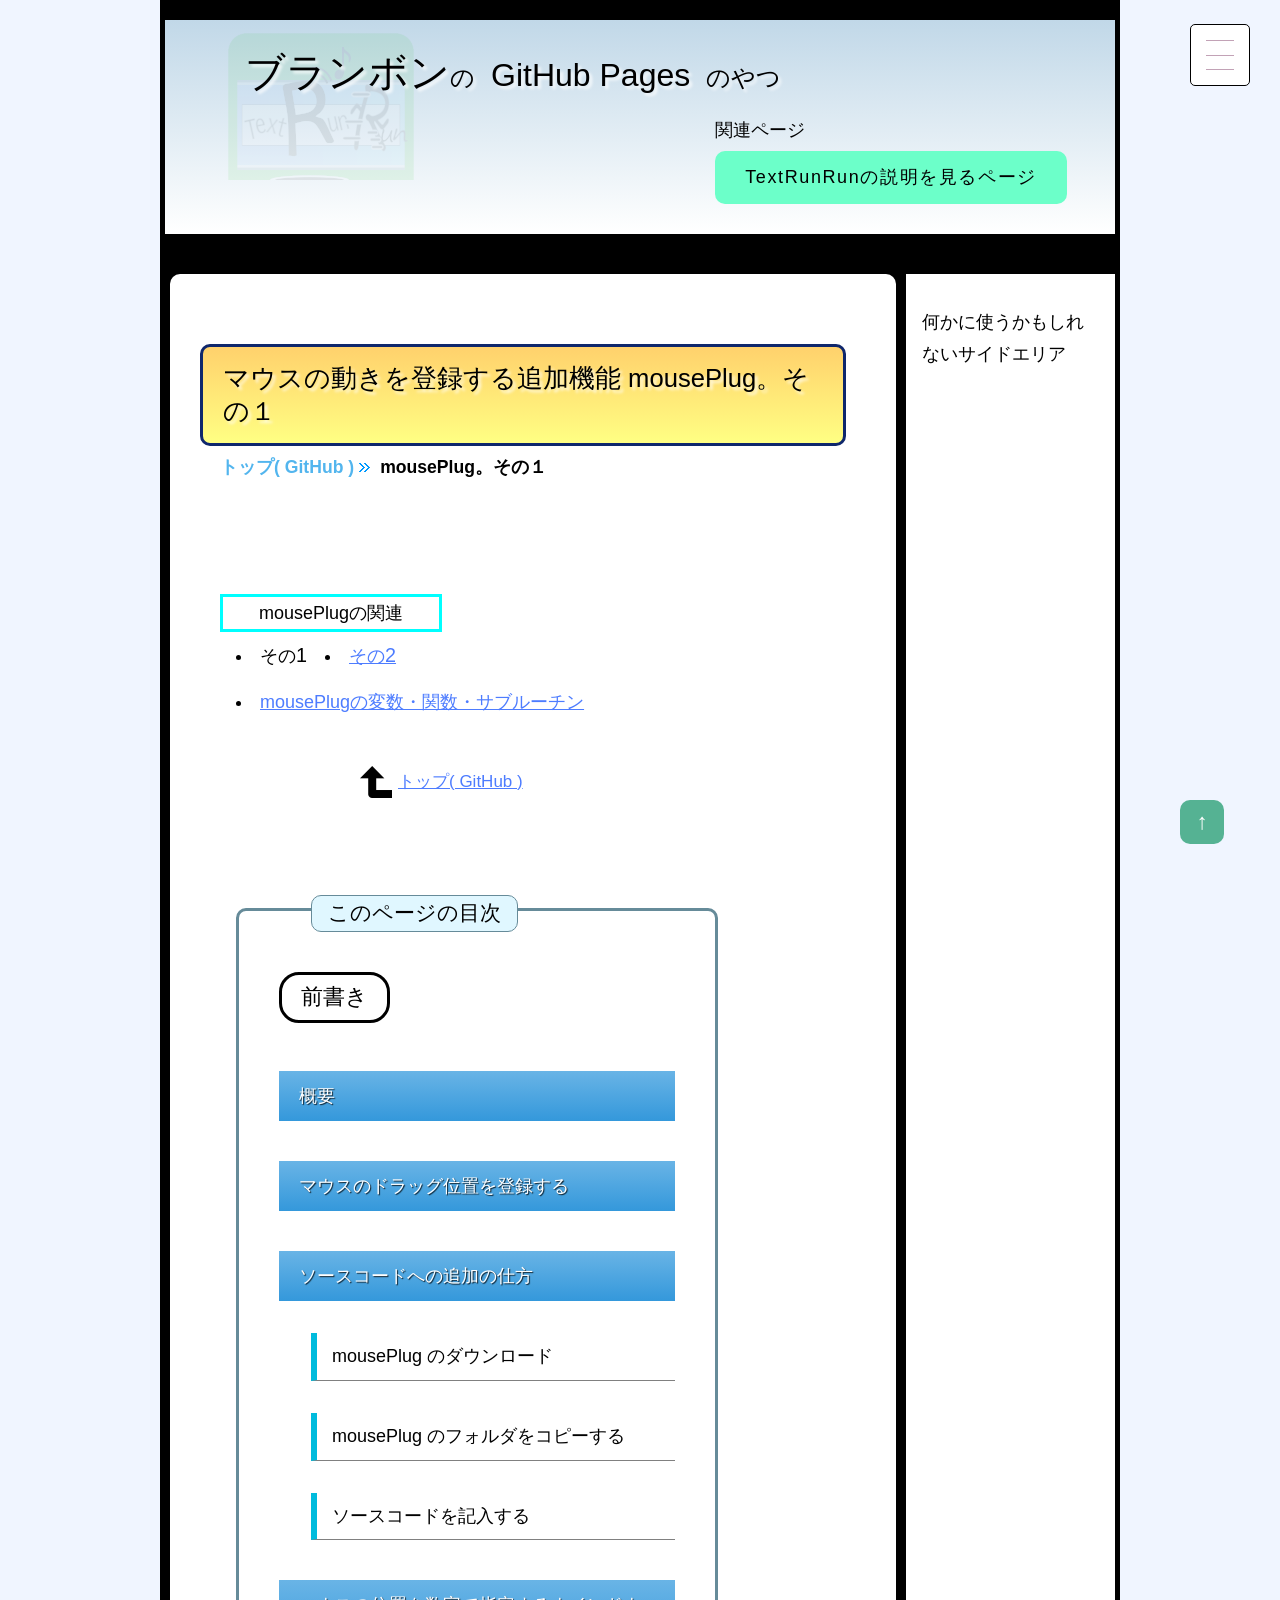
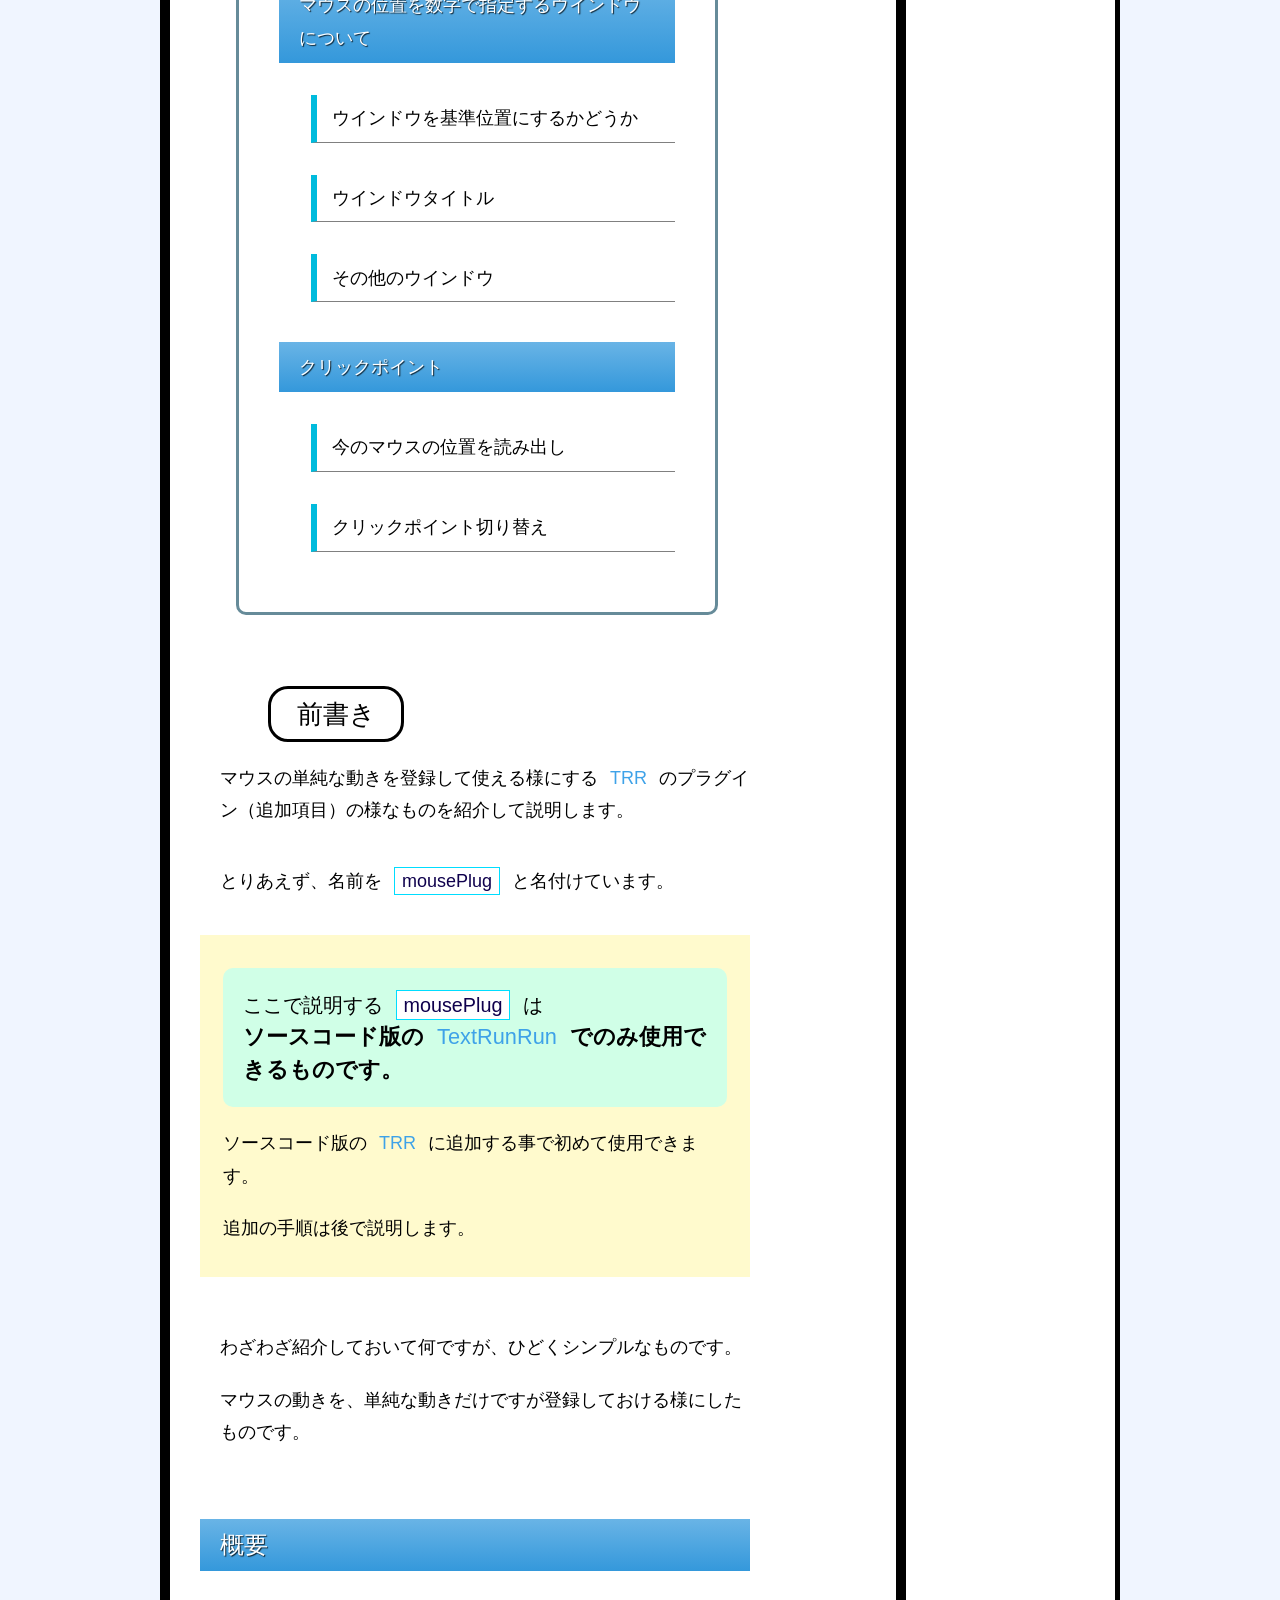
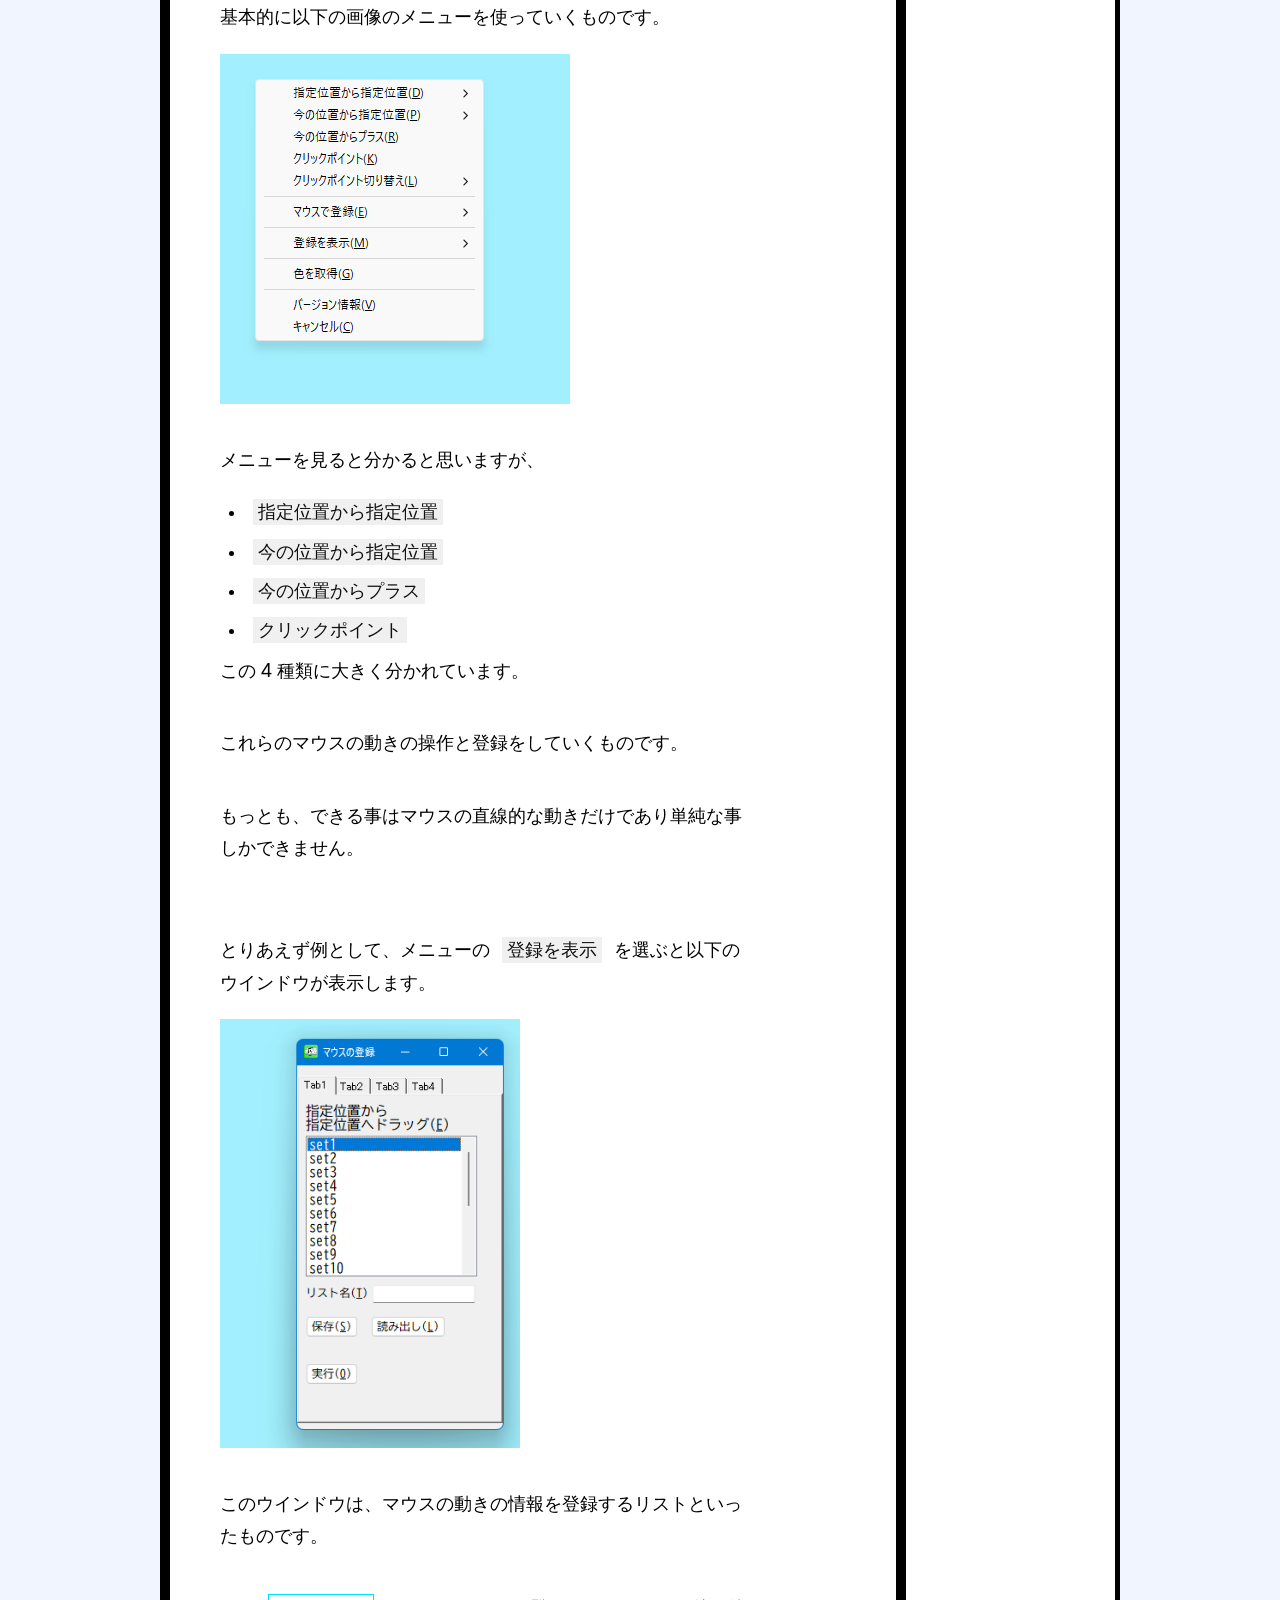
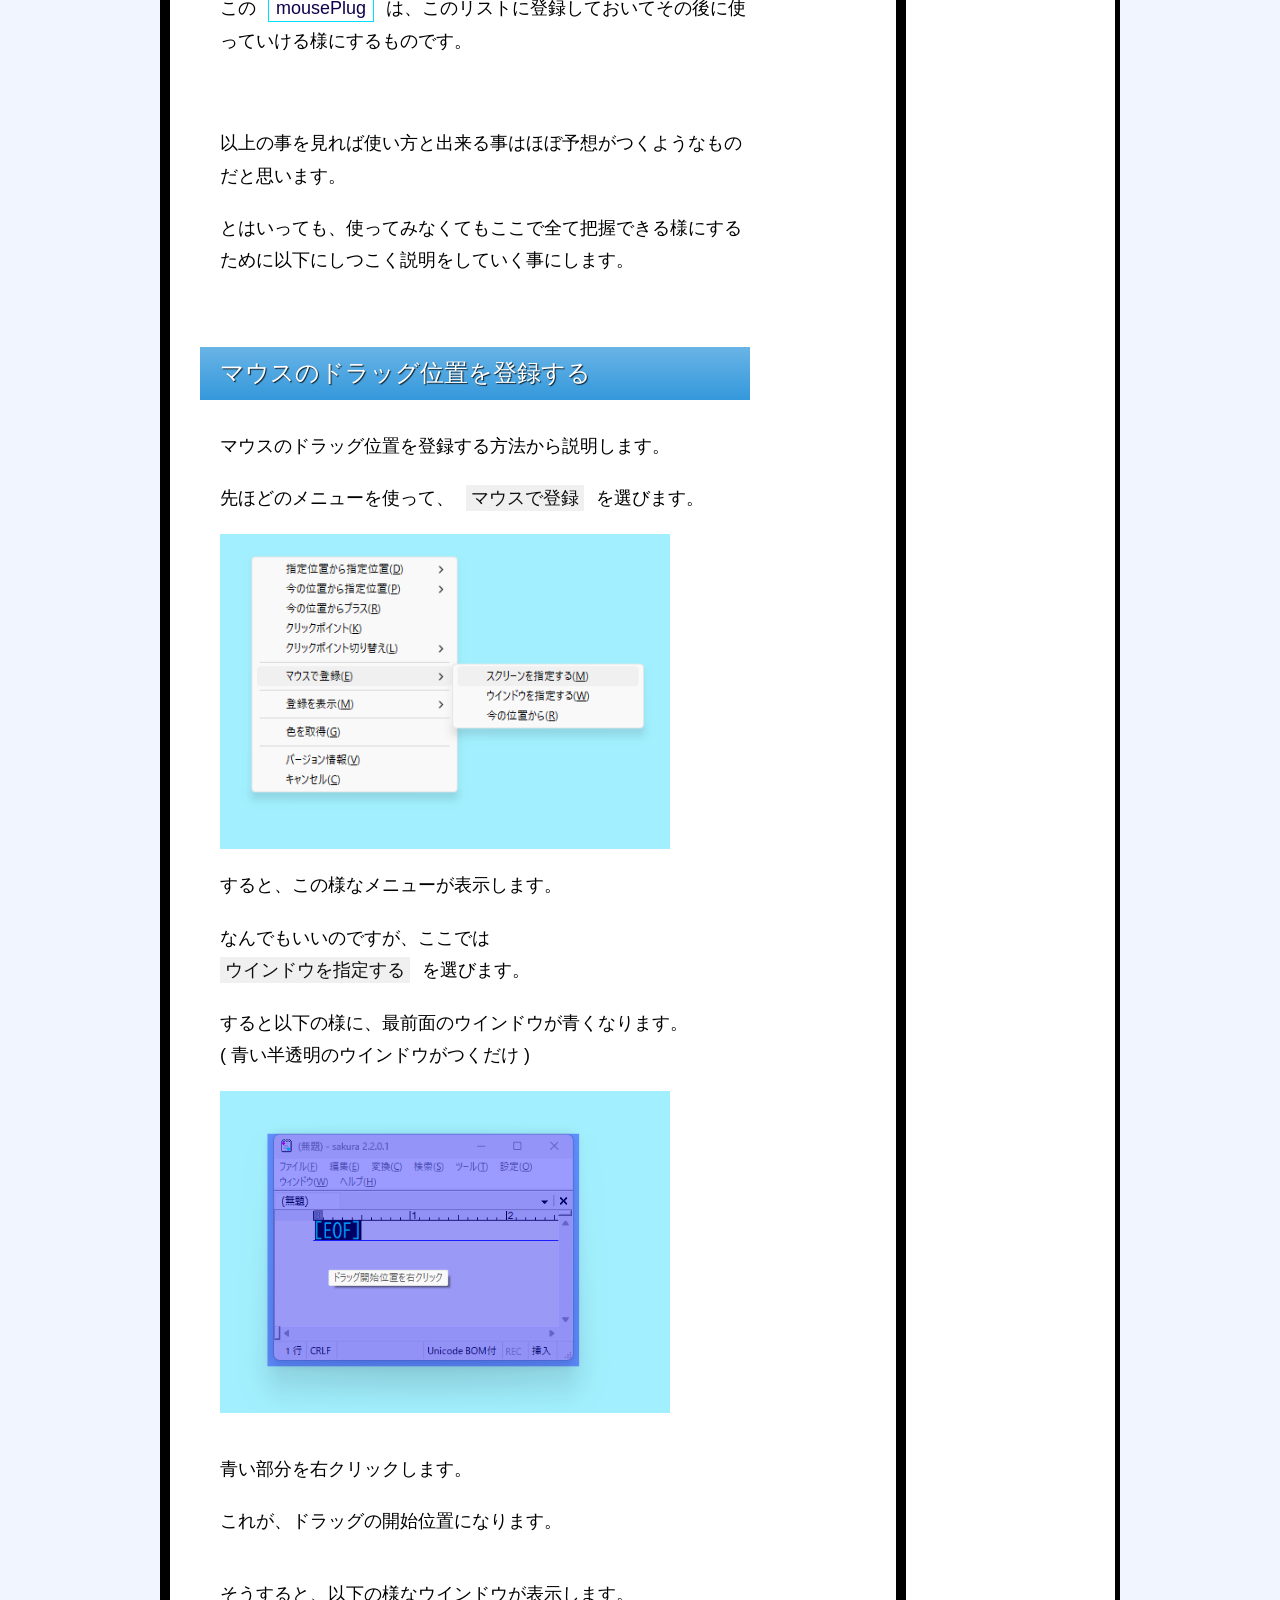
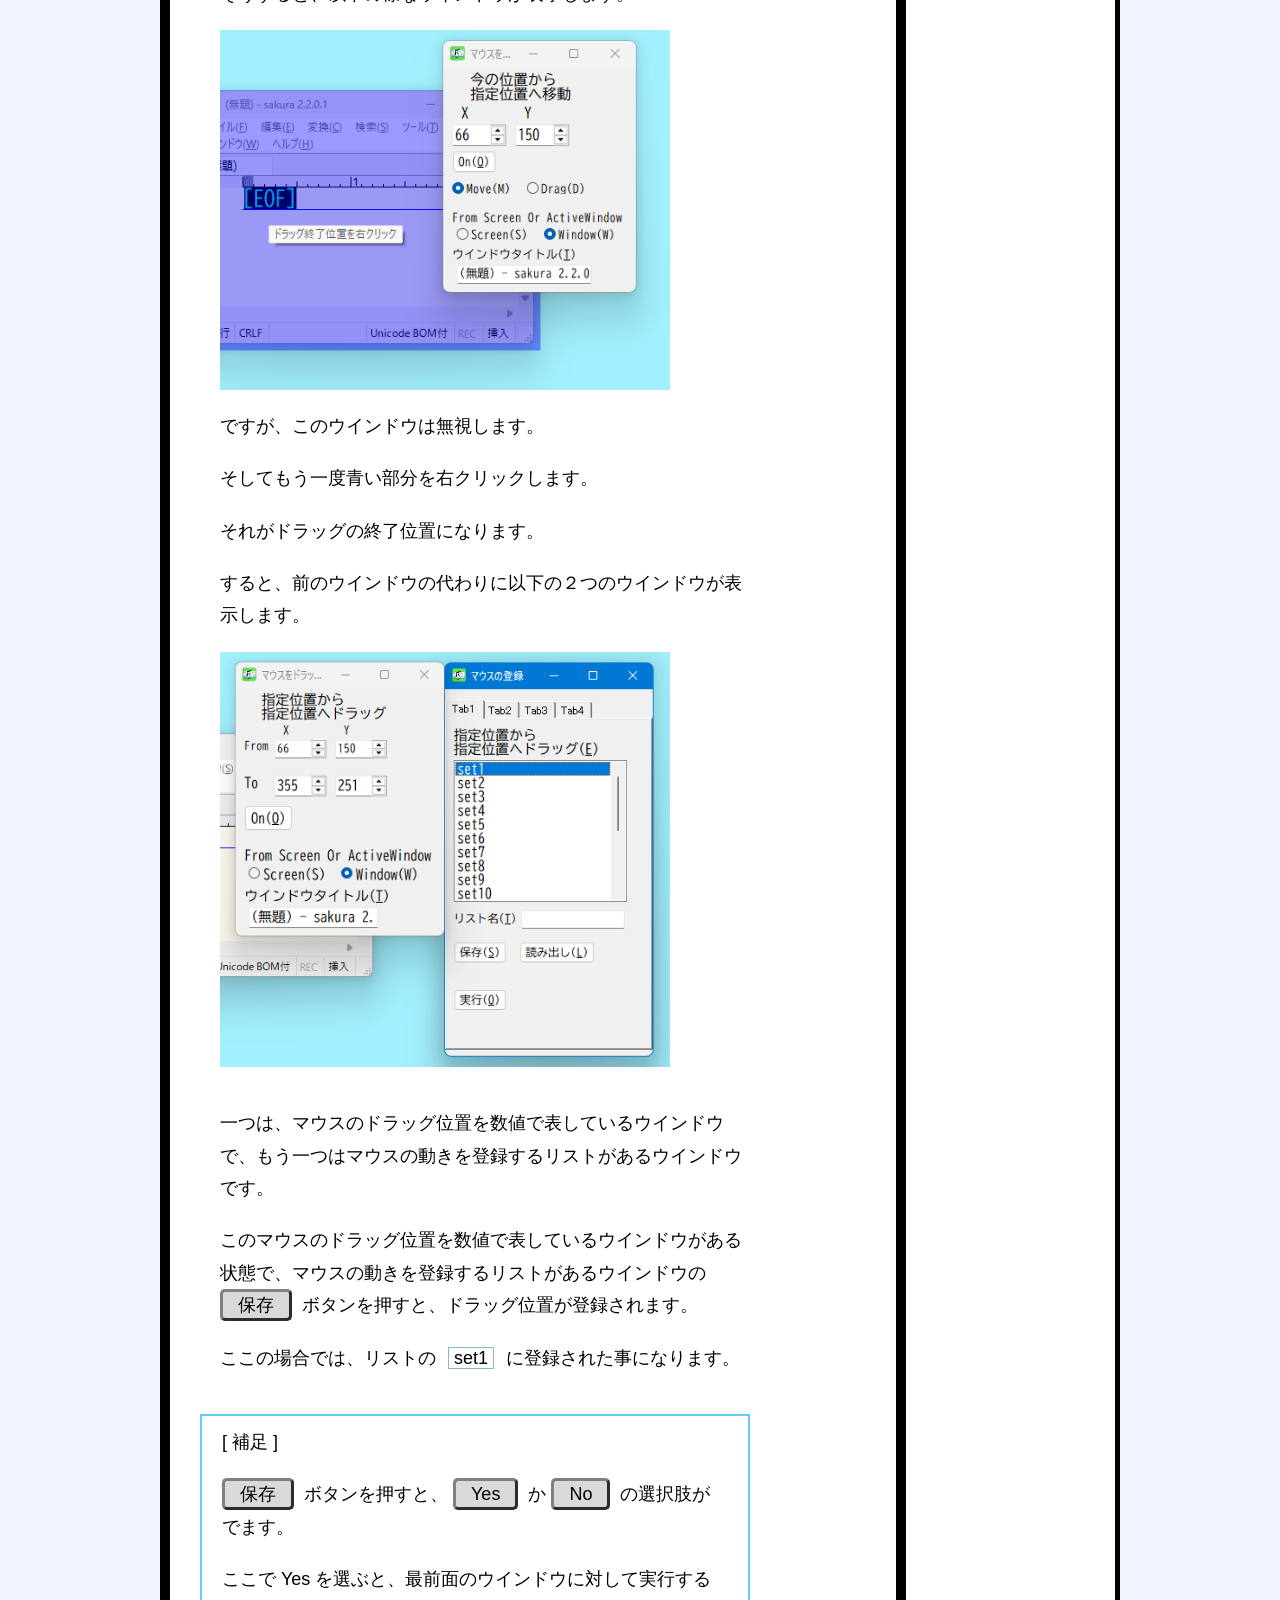
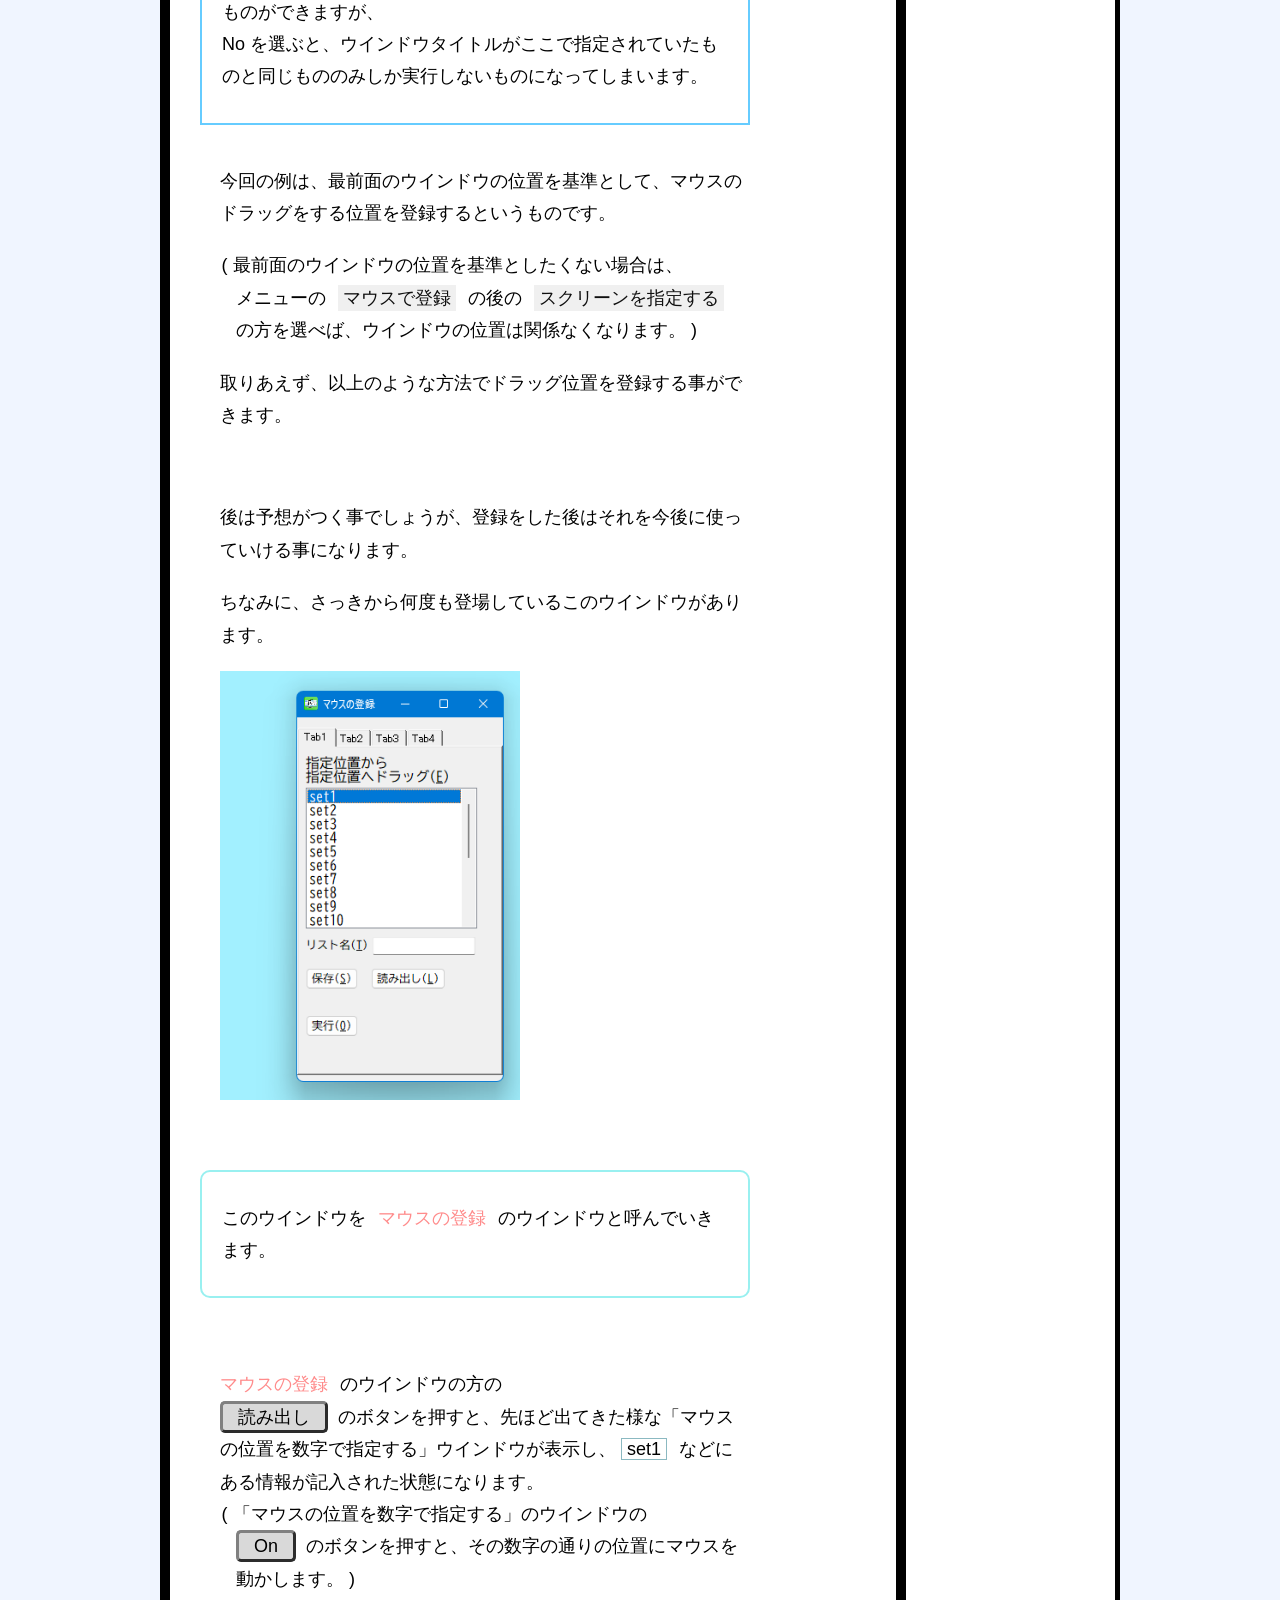
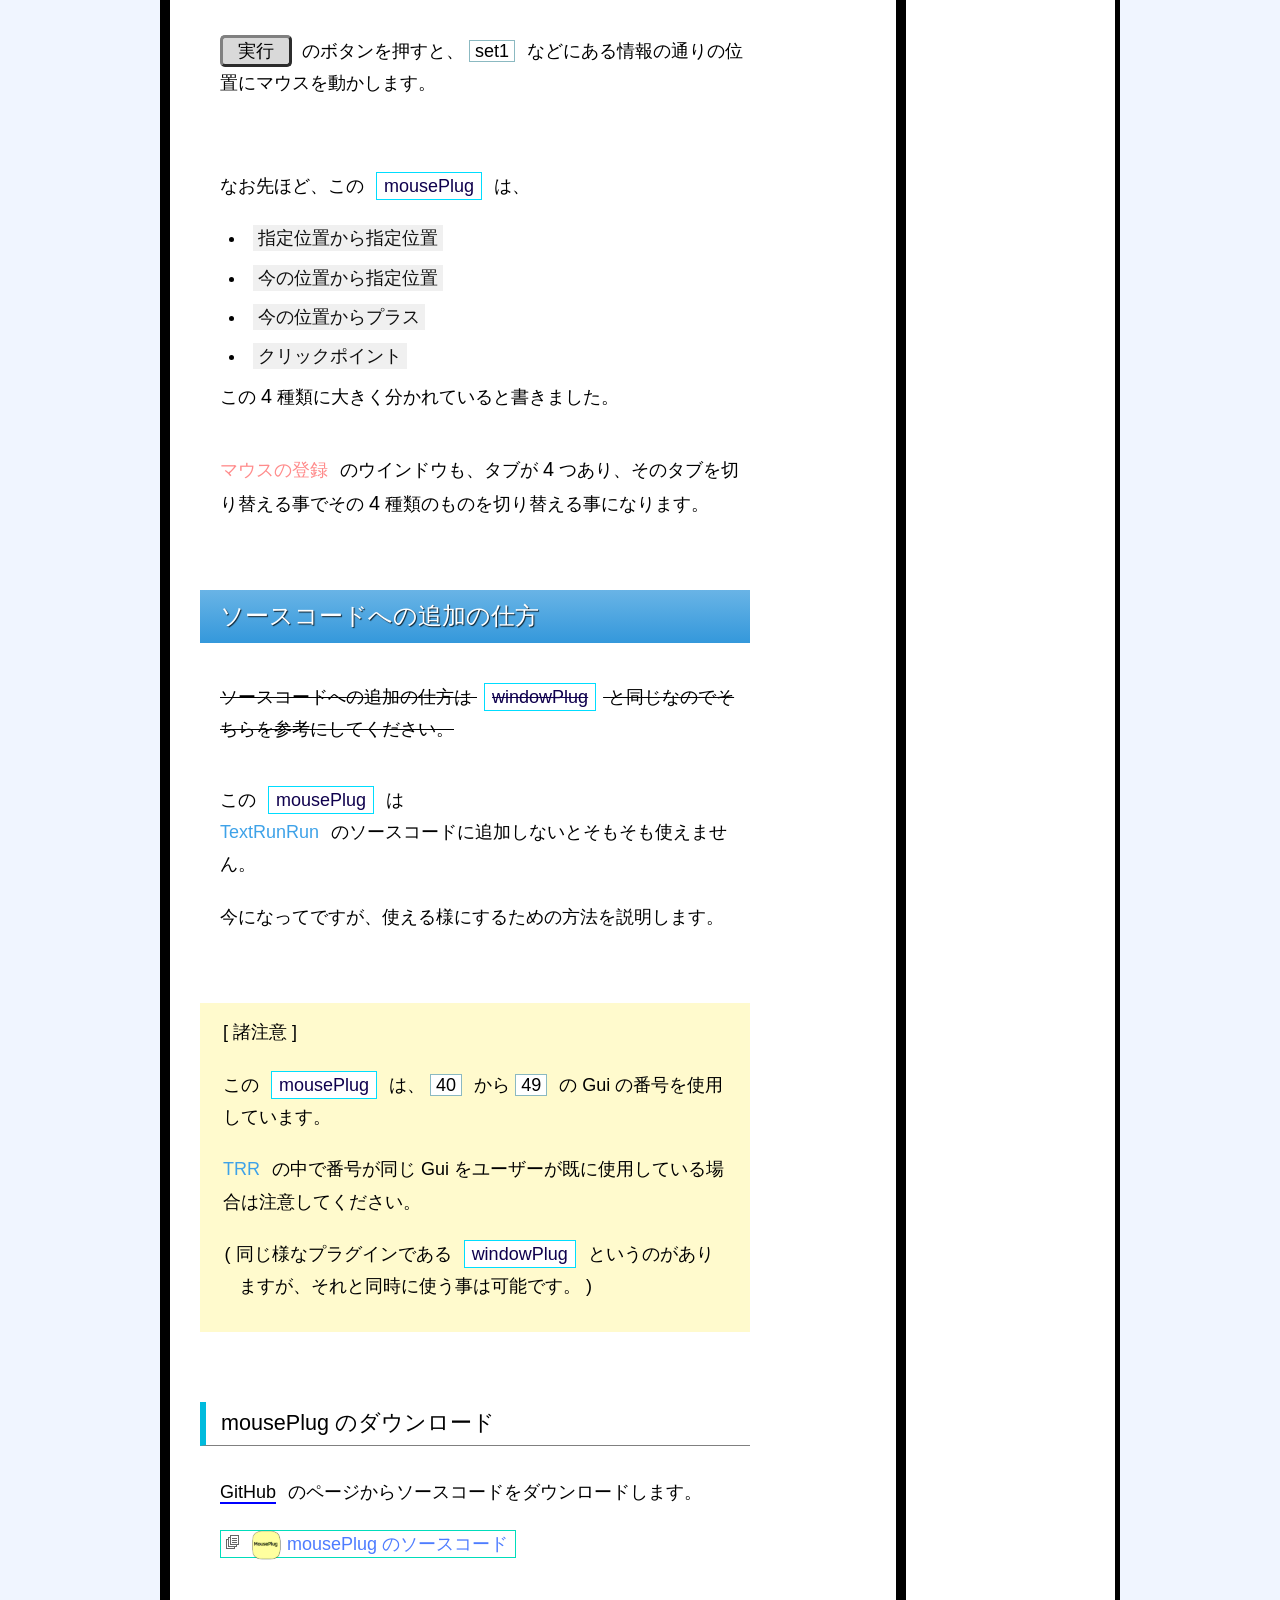
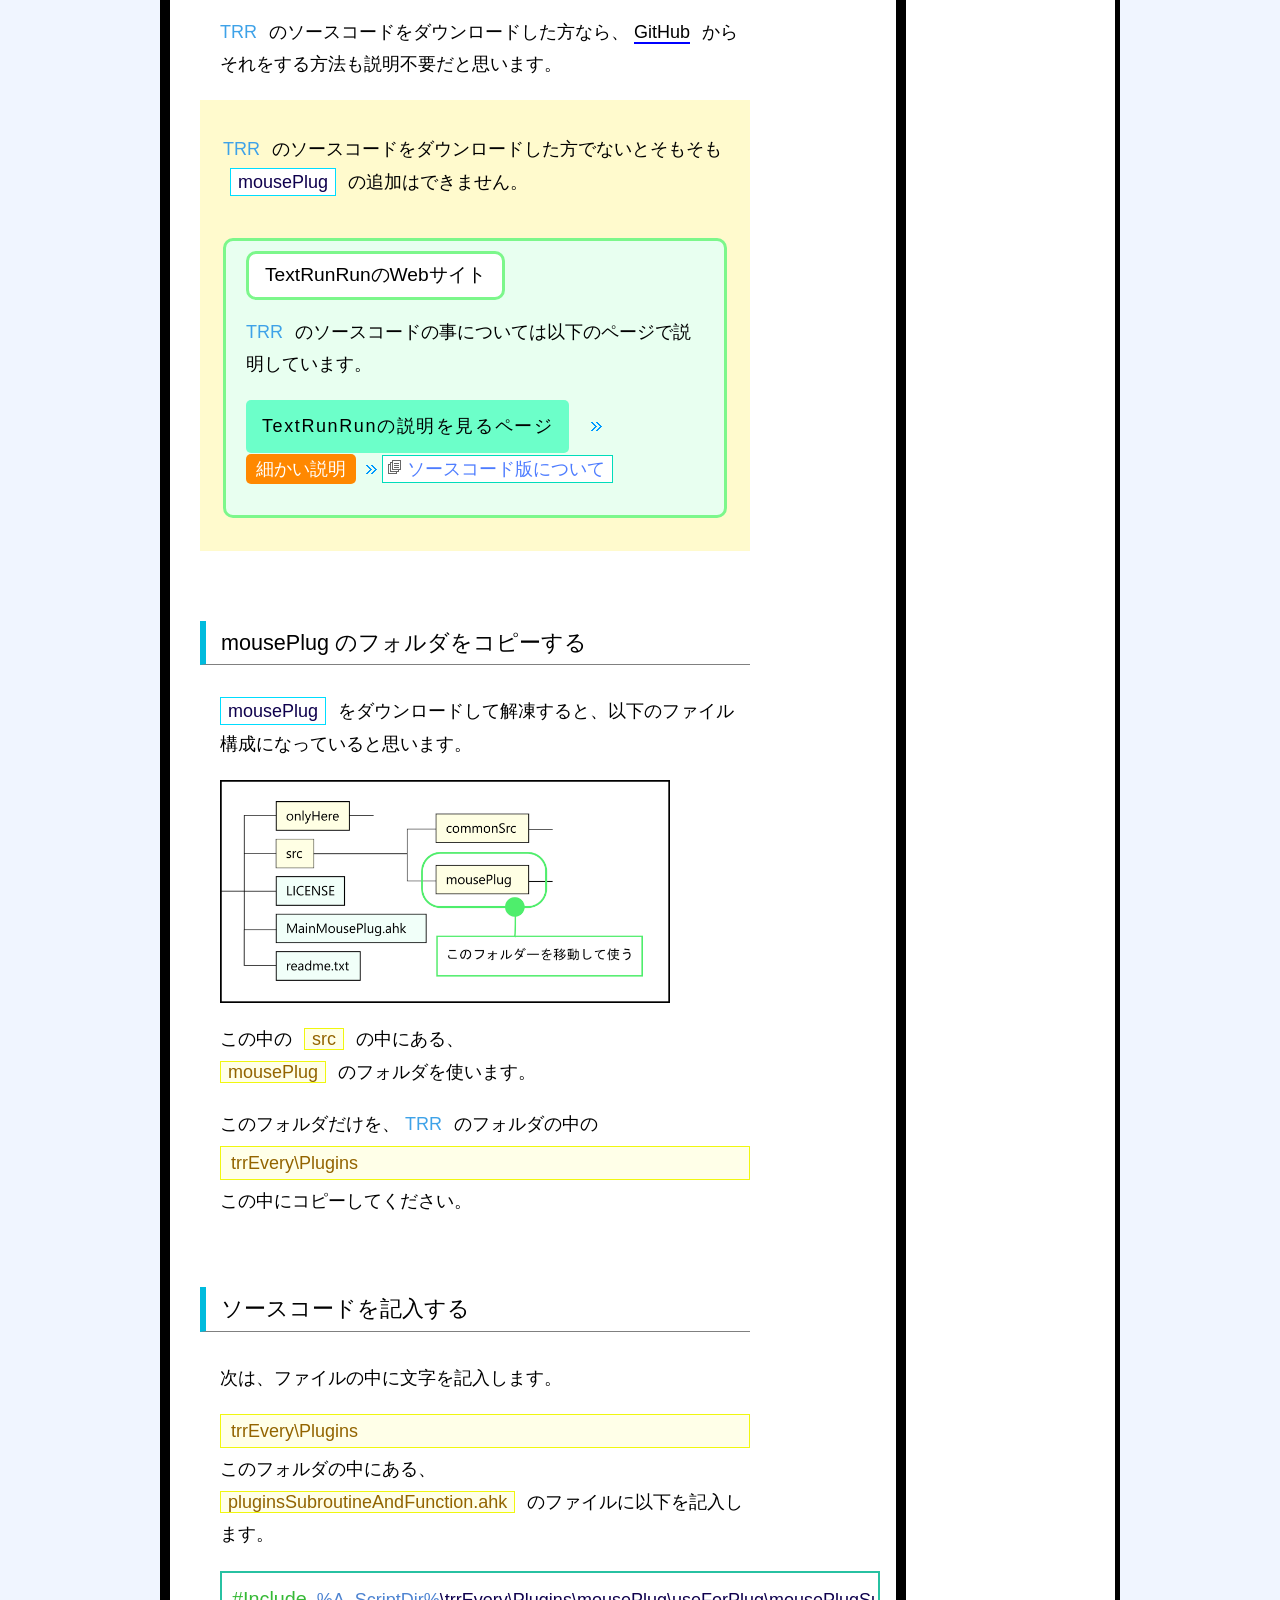
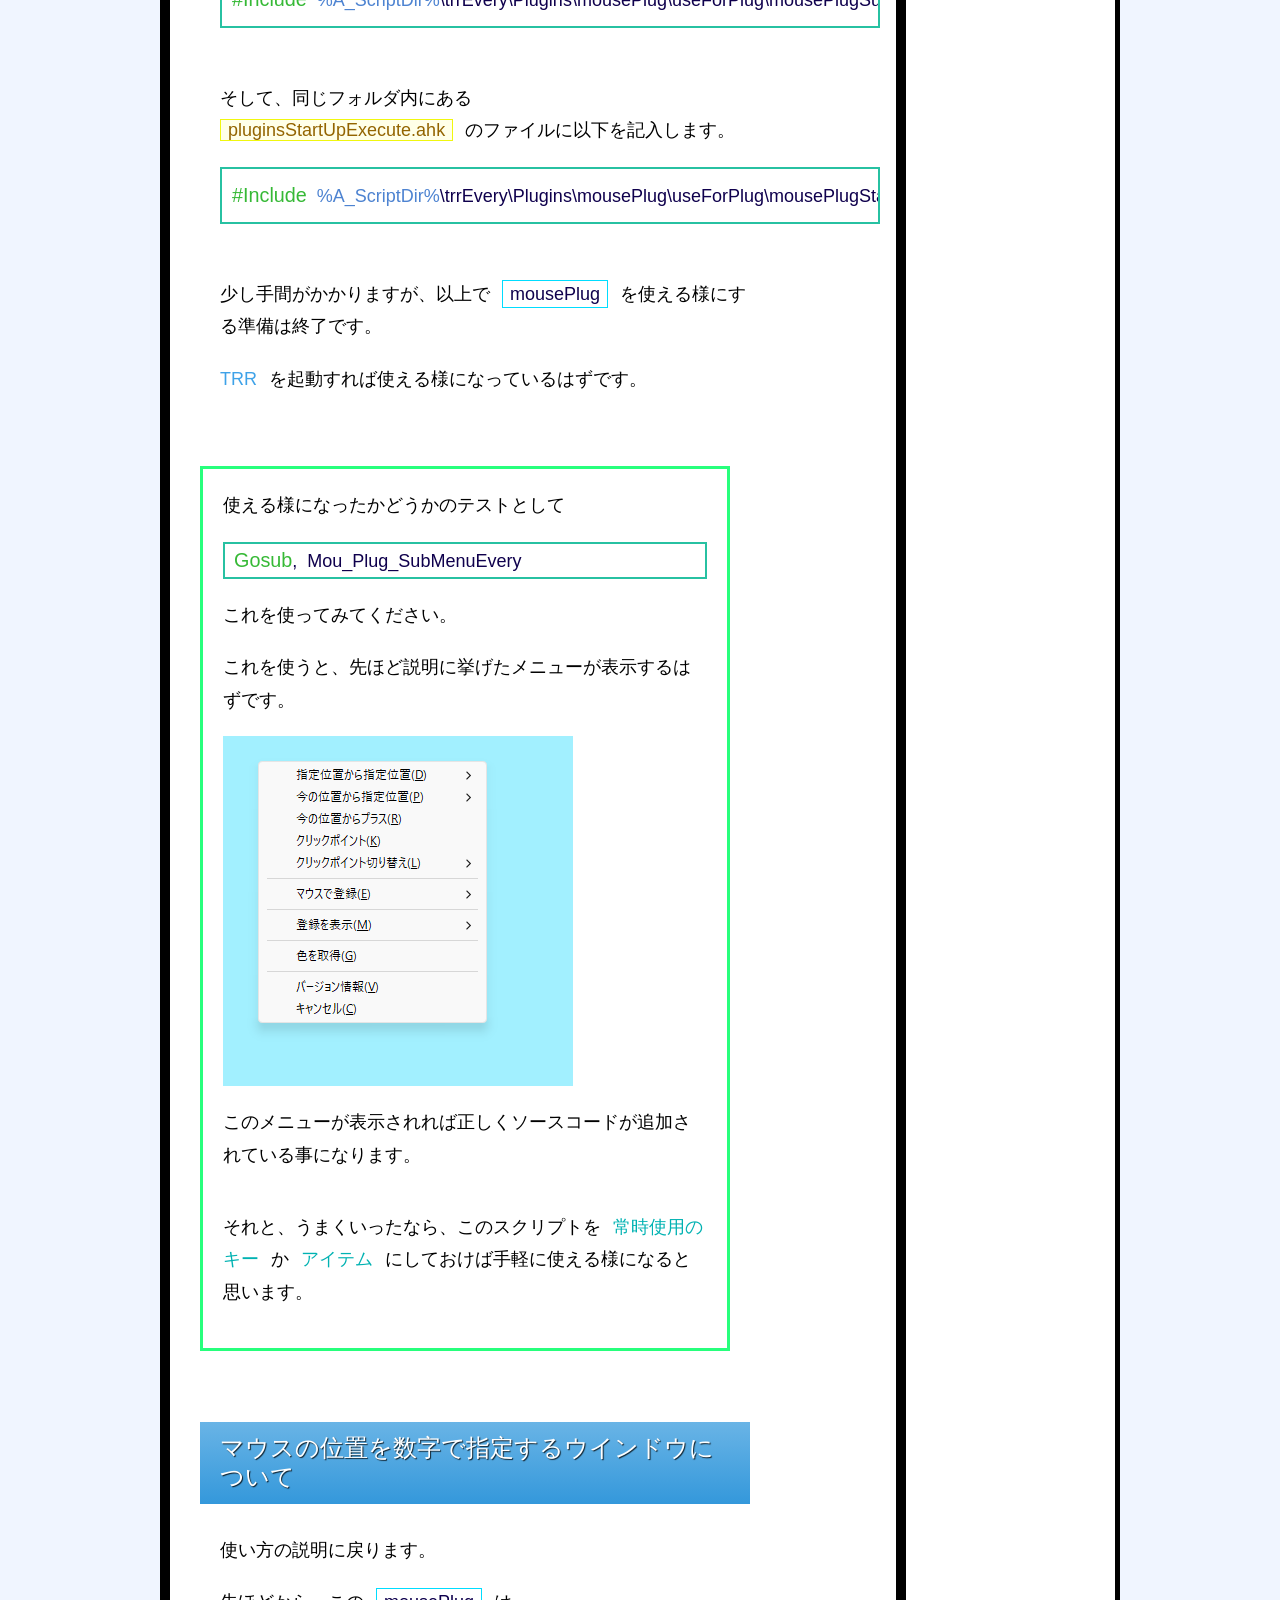
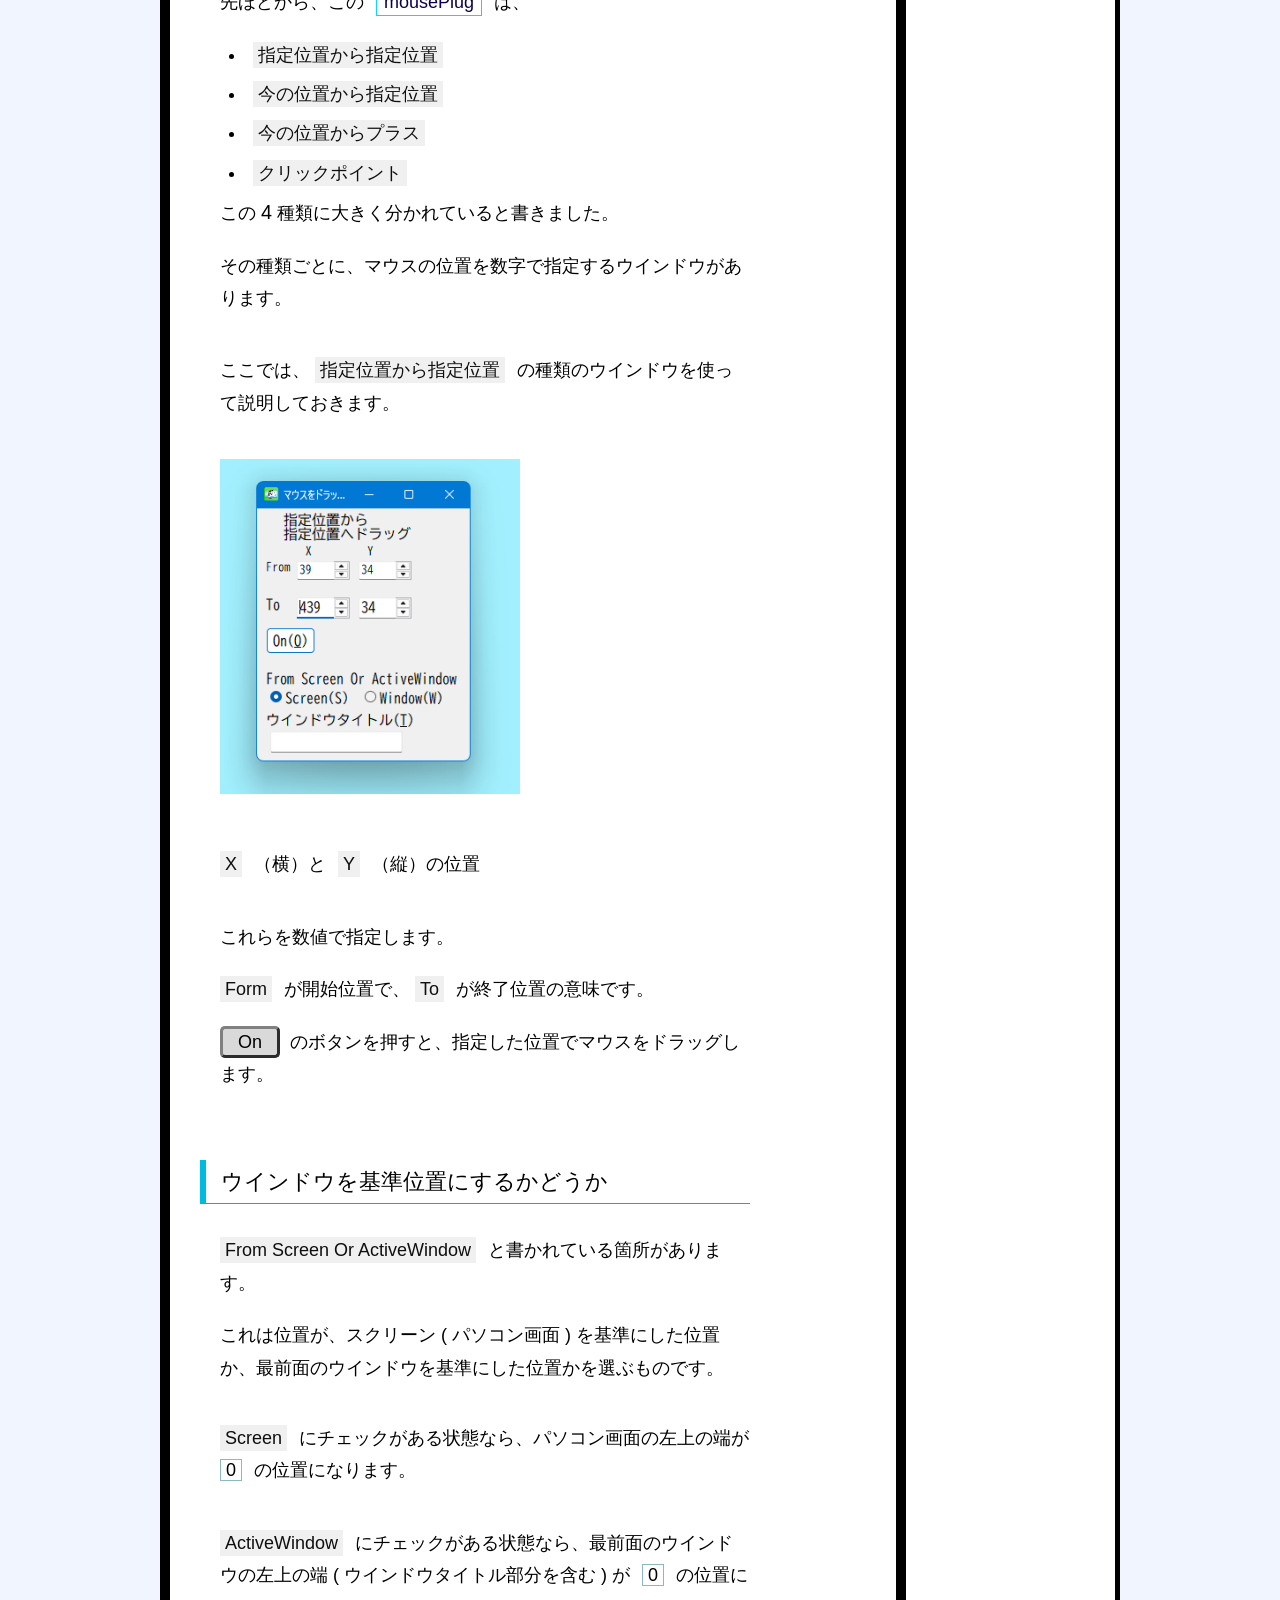
<file: docs/index.html>
<!DOCTYPE HTML>
<html lang="ja">
<head prefix="og: https://ogp.me/ns#">

<meta charset="utf-8">

<meta name="keywords" content="mousePlug。その１,TextRunRun,テキストランラン,テキストルンルン">
<meta name="description" content="TextRunRunの追加機能で、マウスの動きを登録するものがあるのでその説明">

<meta name="viewport" content="width=device-width, initial-scale=1">
<meta name="format-detection" content="telephone-no">

<link rel="shortcut icon" href="common/imgCommon/shorticon.ico">
<link rel="apple-touch-icon" href="common/imgCommon/touchicon.png" />
<link rel="icon" sizes="192x192" href="common/imgCommon/icon192.png" />


<title>mousePlug。その１ - ブランボンのGitHubPagesのやつ</title>

<link type="text/css" href="common/cssCommon/resetAll.css" rel="stylesheet" />
<link type="text/css" href="common/cssCommon/buBootstrap.css" rel="stylesheet" />

<link type="text/css" href="common/cssCommon/commonCssbu.css" rel="stylesheet" />
<link type="text/css" href="css/trrCommon.css" rel="stylesheet" />
<link type="text/css" href="css/mousePlug.css" rel="stylesheet" />

    <script src="common/jQuery/jquery.min.js"></script>
    <script src="common/javaScript/jQueryMenuSlide.js"></script>

</head>
<body>

<div id="allContents">

    <header id="header-toppage">
        <div id="bg-headerbg"></div>
        <div id="header-contents">
            <div id="div-header-title">
                <div id="header-title-2">
                    <h1 id="alltop-title">
                        ブランボン<span class="alltop-title-little">の</span><br class="br-mobile-only" /><span class="alltop-title-little2">GitHub Pages</span><span class="alltop-title-little">のやつ</span>
                    </h1>
                </div>
            </div>
            <nav id="nav-head-trrPage">
                <div id="div-head-trrPage">
                    <p class="p-head-trrPage1">
                        関連ページ
                    </p>
                    <div class="trrhomepage-block">
                        <a href="https://textrunrunburanbon.com" target="_blank">TextRunRunの説明を見るページ</a>
                    </div>
                </div>
            </nav>
            <div id="pagetop-first"></div>
        </div>
    </header>

<div id="page-contents">

<main id="mainId">

<article class="articleClass">

    <h1 class="h1-first">マウスの動きを登録する追加機能 mousePlug。その１</h1>
    <nav class="breadcrumb-art">
        <ul class="ul-breadcrumb">
            <li><a href="https://github.com/buranbon51/mousePlugin">トップ&#40; GitHub &#41;</a></li>
            <li><span class="breadcrumb-current">mousePlug。その１</span></li>
        </ul>
    </nav>

<div class="width-short">
    <div class="div-section-one d-type-basic-wide">
        <nav class="categorylinks">
            <div class="categorylinks-title">
                <span class="span-categorylinks-title">mousePlugの関連</span>
            </div>
            <ul class="ul-categorylinks-row">
                <li class="categorylinks-current">その<span class="numeral">1</span></li>
                <li><a href="mousePlug2.html">その<span class="numeral">2</span></a></li>
                <li><a href="mousePlugDict.html">mousePlugの変数・関数・サブルーチン</a></li>
            </ul>
        </nav>
        <div class="altuplink">
            <p class="p-altuplink">
                <a href="https://github.com/buranbon51/mousePlugin" class="a-altuplink">トップ&#40; GitHub &#41;</a>
            </p>
        </div>
    </div><!--  div-section-one  -->
    <div class="div-section-one d-type-basic">
        <nav class="index-thispage">
            <h2 class="t-index-thispage">このページの目次</h2>
            <ul class="ul-index-preface">
                <li>
                    <a href="#title_preface">前書き</a>
                </li>
            </ul>
            <ul class="ul-index-thispage">
                <li>
                    <a href="#title1">概要</a>
                </li>
                <li>
                    <a href="#title2">マウスのドラッグ位置を登録する</a>
                </li>
                <li>
                    <a href="#title3">ソースコードへの追加の仕方</a>
                    <ul class="ul-index-thispage-2">
                        <li>
                            <a href="#title3_1">mousePlug のダウンロード</a>
                        </li>
                        <li>
                            <a href="#title3_2">mousePlug のフォルダをコピーする</a>
                        </li>
                        <li>
                            <a href="#title3_3">ソースコードを記入する</a>
                        </li>
                    </ul>
                </li>
                <li>
                    <a href="#title4">マウスの位置を数字で指定するウインドウについて</a>
                    <ul class="ul-index-thispage-2">
                        <li>
                            <a href="#title4_1">ウインドウを基準位置にするかどうか</a>
                        </li>
                        <li>
                            <a href="#title4_2">ウインドウタイトル</a>
                        </li>
                        <li>
                            <a href="#title4_3">その他のウインドウ</a>
                        </li>
                    </ul>
                </li>
                <li>
                    <a href="#title5">クリックポイント</a>
                    <ul class="ul-index-thispage-2">
                        <li>
                            <a href="#title5_1">今のマウスの位置を読み出し</a>
                        </li>
                        <li>
                            <a href="#title5_2">クリックポイント切り替え</a>
                        </li>
                    </ul>
                </li>
            </ul>
        </nav>
    </div><!--  div-section-one  -->

    <section id="title_preface" class="sectionFirst d-type-basic">
        <h1 class="t-preface">
            <span class="t-preface-inner">前書き</span>
        </h1>
        <p class="p-sub">
            マウスの単純な動きを登録して使える様にする
            <abbr class="abbr-softName-s" title="TextRunRun">TRR</abbr>
            のプラグイン（追加項目）の様なものを紹介して説明します。
        </p>
        <p class="p-bundle">
            とりあえず、名前を
            <span class="thisword-s">mousePlug</span>
            と名付けています。
        </p>
        <div class="caution">
            <div class="bundle-point inner">
                <p class="p-sub">
                    ここで説明する
                    <span class="thisword-s">mousePlug</span>
                    は<br />
                    <em class="em-basic">
                        ソースコード版の
                        <span class="softName-s">TextRunRun</span>
                        でのみ使用できるものです。
                    </em>
                </p>
            </div>
            <p class="p-sub">
                ソースコード版の
                <abbr class="abbr-softName-s" title="TextRunRun">TRR</abbr>
                に追加する事で初めて使用できます。
            </p>
            <p class="p-sub">
                追加の手順は後で説明します。
            </p>
        </div>
        <!--  スペース   -->
        <div class="spacer-1"></div>
        <p class="p-sub">
            わざわざ紹介しておいて何ですが、ひどくシンプルなものです。
        </p>
        <p class="p-sub">
            マウスの動きを、単純な動きだけですが登録しておける様にしたものです。
        </p>
    </section><!-- sectionFirst -->
    <section id="title1" class="sectionFirst d-type-basic">
        <h1 class="t-lank1">概要</h1>
        <p class="p-sub">
            基本的に以下の画像のメニューを使っていくものです。
        </p>
        <div class="img-div">
            <img src="image/mousePlugImg/mouMenu.png" alt="画像">
        </div>
        <div class="bundle">
            <p class="p-sub">
                メニューを見ると分かると思いますが、
            </p>
            <ul class="ul-disc-mini">
                <li><span class="guiText-r">指定位置から指定位置</span></li>
                <li><span class="guiText-r">今の位置から指定位置</span></li>
                <li><span class="guiText-r">今の位置からプラス</span></li>
                <li><span class="guiText-r">クリックポイント</span></li>
            </ul>
            <p class="p-sub-attach-top">
                この
                <span class="numeral">4</span>
                種類に大きく分かれています。
            </p>
        </div>
        <p class="p-sub">
            これらのマウスの動きの操作と登録をしていくものです。
        </p>
        <div class="bundle">
            <p class="p-sub">
                もっとも、できる事はマウスの直線的な動きだけであり単純な事しかできません。
            </p>
        </div>
        <div class="div-section-one d-type-basic">
            <p class="p-sub">
                とりあえず例として、メニューの
                <span class="guiText-s">登録を表示</span>
                を選ぶと以下のウインドウが表示します。
            </p>
            <div class="img-div">
                <img src="image/mousePlugImg/moulistAtoA.png" class="img-w-300px" alt="画像">
            </div>
            <div class="bundle">
                <p class="p-sub">
                    このウインドウは、マウスの動きの情報を登録するリストといったものです。
                </p>
            </div>
            <div class="bundle">
                <p class="p-sub">
                    この
                    <span class="thisword-s">mousePlug</span>
                    は、このリストに登録しておいてその後に使っていける様にするものです。
                </p>
            </div>
        </div><!--  div-section-one  -->
        <div class="div-section-one d-type-basic">
            <p class="p-sub">
                以上の事を見れば使い方と出来る事はほぼ予想がつくようなものだと思います。
            </p>
            <p class="p-sub">
                とはいっても、使ってみなくてもここで全て把握できる様にするために以下にしつこく説明をしていく事にします。
            </p>
        </div><!--  div-section-one  -->
    </section><!-- sectionFirst -->
    <section id="title2" class="sectionFirst d-type-basic">
        <h1 class="t-lank1">マウスのドラッグ位置を登録する</h1>
        <p class="p-sub">
            マウスのドラッグ位置を登録する方法から説明します。
        </p>
        <p class="p-sub">
            先ほどのメニューを使って、
            <span class="guiText-s">マウスで登録</span>
            を選びます。
        </p>
        <div class="img-div">
            <img src="image/mousePlugImg/menuEntryMou.png" class="img-w-450px" alt="画像">
        </div>
        <p class="p-sub">
            すると、この様なメニューが表示します。
        </p>
        <p class="p-sub">
            なんでもいいのですが、ここでは<br />
            <span class="guiText-r">ウインドウを指定する</span>
            を選びます。
        </p>
        <p class="p-sub">
            すると以下の様に、最前面のウインドウが青くなります。<br />
            &#40;
            青い半透明のウインドウがつくだけ
            &#41;
        </p>
        <div class="img-div">
            <img src="image/mousePlugImg/mouPlugRclickEntry.png" class="img-w-450px" alt="画像">
        </div>
        <div class="bundle">
            <p class="p-sub">
                青い部分を右クリックします。
            </p>
            <p class="p-sub">
                これが、ドラッグの開始位置になります。
            </p>
        </div>
        <p class="p-sub">
            そうすると、以下の様なウインドウが表示します。
        </p>
        <div class="img-div">
            <img src="image/mousePlugImg/mouPlugRclickEntry2.png" class="img-w-450px" alt="画像">
        </div>
        <p class="p-sub">
            ですが、このウインドウは無視します。
        </p>
        <p class="p-sub">
            そしてもう一度青い部分を右クリックします。
        </p>
        <p class="p-sub">
            それがドラッグの終了位置になります。
        </p>
        <p class="p-sub">
            すると、前のウインドウの代わりに以下の２つのウインドウが表示します。
        </p>
        <div class="img-div">
            <img src="image/mousePlugImg/mouPlugRclickEntry3.png" class="img-w-450px" alt="画像">
        </div>
        <div class="bundle">
            <p class="p-sub">
                一つは、マウスのドラッグ位置を数値で表しているウインドウで、もう一つはマウスの動きを登録するリストがあるウインドウです。
            </p>
            <p class="p-sub">
                このマウスのドラッグ位置を数値で表しているウインドウがある状態で、マウスの動きを登録するリストがあるウインドウの<br />
                <span class="button-gui-r">保存</span>
                ボタンを押すと、ドラッグ位置が登録されます。
            </p>
            <p class="p-sub">
                ここの場合では、リストの
                <span class="pickup-easy-s">set1</span>
                に登録された事になります。
            </p>
        </div>
        <div class="supplement">
            <div class="supplement-caption">
                補足
            </div>
            <p class="p-sub">
                <span class="button-gui-r">保存</span>
                ボタンを押すと、
                <span class="button-gui-r">Yes</span>
                か
                <span class="button-gui-r">No</span>
                の選択肢がでます。
            </p>
            <p class="p-sub">
                ここで Yes を選ぶと、最前面のウインドウに対して実行するものができますが、<br />
                No を選ぶと、ウインドウタイトルがここで指定されていたものと同じもののみしか実行しないものになってしまいます。
            </p>
        </div>
        <div class="bundle">
            <p class="p-sub">
                今回の例は、最前面のウインドウの位置を基準として、マウスのドラッグをする位置を登録するというものです。
            </p>
            <p class="brackets">
                最前面のウインドウの位置を基準としたくない場合は、<br />
                メニューの
                <span class="guiText-s">マウスで登録</span>
                の後の
                <span class="guiText-s">スクリーンを指定する</span>
                の方を選べば、ウインドウの位置は関係なくなります。
            </p>
            <p class="p-sub">
                取りあえず、以上のような方法でドラッグ位置を登録する事ができます。
            </p>
        </div>
        <div class="div-section-one d-type-basic">
            <p class="p-sub">
                後は予想がつく事でしょうが、登録をした後はそれを今後に使っていける事になります。
            </p>
            <p class="p-sub">
                ちなみに、さっきから何度も登場しているこのウインドウがあります。
            </p>
            <div class="img-div">
                <img src="image/mousePlugImg/moulistAtoA.png" class="img-w-300px" alt="画像">
            </div>
            <div class="publication d-type-basic">
                <p class="p-sub">
                    このウインドウを
                    <span class="windowName-s">マウスの登録</span>
                    のウインドウと呼んでいきます。
                </p>
            </div>
            <div class="bundle">
                <p class="p-sub-no-bottom">
                    <span class="windowName-r">マウスの登録</span>
                    のウインドウの方の<br />
                    <span class="button-gui-r">読み出し</span>
                    のボタンを押すと、先ほど出てきた様な「マウスの位置を数字で指定する」ウインドウが表示し、
                    <span class="pickup-easy-r">set1</span>
                    などにある情報が記入された状態になります。
                </p>
                <p class="brackets">
                    「マウスの位置を数字で指定する」のウインドウの<br />
                    <span class="button-gui-r">On</span>
                    のボタンを押すと、その数字の通りの位置にマウスを動かします。
                </p>
            </div>
            <div class="bundle">
                <p class="p-sub">
                    <span class="button-gui-r">実行</span>
                    のボタンを押すと、
                    <span class="pickup-easy-r">set1</span>
                    などにある情報の通りの位置にマウスを動かします。
                </p>
            </div>
        </div><!--  div-section-one  -->
        <div class="div-section-one d-type-basic">
            <p class="p-sub">
                なお先ほど、この
                <span class="thisword-s">mousePlug</span>
                は、
            </p>
            <ul class="ul-disc-mini">
                <li><span class="guiText-r">指定位置から指定位置</span></li>
                <li><span class="guiText-r">今の位置から指定位置</span></li>
                <li><span class="guiText-r">今の位置からプラス</span></li>
                <li><span class="guiText-r">クリックポイント</span></li>
            </ul>
            <p class="p-sub-attach-top">
                この
                <span class="numeral">4</span>
                種類に大きく分かれていると書きました。
            </p>
            <div class="bundle">
                <p class="p-sub">
                    <span class="windowName-r">マウスの登録</span>
                    のウインドウも、タブが
                    <span class="numeral">4</span>
                    つあり、そのタブを切り替える事でその
                    <span class="numeral">4</span>
                    種類のものを切り替える事になります。
                </p>
            </div>
        </div><!--  div-section-one  -->
    </section><!-- sectionFirst -->
    <section id="title3" class="sectionFirst d-type-basic">
        <h1 class="t-lank1">ソースコードへの追加の仕方</h1>
        <p class="p-bundle">
            <span class="cancelline-bu">
                ソースコードへの追加の仕方は
                <span class="thisword-s cancelline-bu">windowPlug</span>
                と同じなのでそちらを参考にしてください。
            </span>
        </p>
        <p class="p-sub">
            この
            <span class="thisword-s">mousePlug</span>
            は<br />
            <span class="softName-r">TextRunRun</span>
            のソースコードに追加しないとそもそも使えません。
        </p>
        <p class="p-sub">
            今になってですが、使える様にするための方法を説明します。
        </p>
        <div class="caution d-type-basic">
            <div class="caution-caption">
                諸注意
            </div>
            <p class="p-sub">
                この
                <span class="thisword-s">mousePlug</span>
                は、
                <span class="pickup-easy-r">40</span>
                から
                <span class="pickup-easy-r">49</span>
                の Gui の番号を使用しています。
            </p>
            <p class="p-sub">
                <abbr class="abbr-softName-r" title="TextRunRun">TRR</abbr>
                の中で番号が同じ Gui をユーザーが既に使用している場合は注意してください。
            </p>
            <p class="brackets">
                同じ様なプラグインである
                <span class="thisword-s">windowPlug</span>
                というのがありますが、それと同時に使う事は可能です。
            </p>
        </div>
        <section id="title3_1" class="sectionSecond d-type-basic">
            <h2 class="t-lank2">mousePlug のダウンロード</h2>
            <p class="p-sub">
                <cite class="webtitle-r">GitHub</cite>
                のページからソースコードをダウンロードします。
            </p>
            <p class="p-sub">
                <a href="https://github.com/buranbon51/mousePlugin" target="_blank" class="blank-siteword">
                    <img src="image/mousePlugImg/icon.png" class="img-w-32px" alt="アイコン">
                    mousePlug
                    のソースコード
                </a>
            </p>
            <!--  スペース   -->
            <div class="spacer-1"></div>
            <p class="p-sub">
                <abbr class="abbr-softName-r" title="TextRunRun">TRR</abbr>
                のソースコードをダウンロードした方なら、
                <cite class="webtitle-r">GitHub</cite>
                からそれをする方法も説明不要だと思います。
            </p>
            <div class="caution">
                <p class="p-sub">
                    <abbr class="abbr-softName-r" title="TextRunRun">TRR</abbr>
                    のソースコードをダウンロードした方でないとそもそも
                    <span class="thisword-s">mousePlug</span>
                    の追加はできません。
                </p>
                <div class="div-trrpage inner d-type-small">
                    <p class="t-div-trrpage">
                        TextRunRunのWebサイト
                    </p>
                    <p class="p-sub-no-top">
                        <abbr class="abbr-softName-r" title="TextRunRun">TRR</abbr>
                        のソースコードの事については以下のページで説明しています。
                    </p>
                    <p class="p-sub">
                        <span class="breadway-link">
                            <span class="breadway-elem">
                                <span class="trrhomepage spacePlus-r"><a href="https://textrunrunburanbon.com">TextRunRunの説明を見るページ</a></span>
                            </span><br />
                            <span class="breadway-elem"><span class="detailPage">細かい説明</span></span>
                            <a href="https://textrunrunburanbon.com/page/detail/source/source1.php" target="_blank" class="blank-siteword">ソースコード版について</a>
                        </span>
                    </p>
                </div>
            </div>
        </section><!-- sectionSecond -->
        <section id="title3_2" class="sectionSecond d-type-basic">
            <h2 class="t-lank2">mousePlug のフォルダをコピーする</h2>
            <p class="p-sub">
                <span class="thisword-r">mousePlug</span>
                をダウンロードして解凍すると、以下のファイル構成になっていると思います。
            </p>
            <div class="img-div">
                <img src="image/mousePlugImg/mouPlugMark.png" class="img-w-450px" alt="画像">
            </div>
            <p class="p-sub">
                この中の
                <span class="filePath-pickup-s">src</span>
                の中にある、<br />
                <span class="filePath-pickup-r">mousePlug</span>
                のフォルダを使います。
            </p>
            <p class="p-sub-attach-bottom">
                このフォルダだけを、
                <abbr class="abbr-softName-r" title="TextRunRun">TRR</abbr>
                のフォルダの中の
            </p>
            <div class="filePath-block">
                trrEvery\Plugins
            </div>
            <p class="p-sub-attach-top">
                この中にコピーしてください。
            </p>
        </section><!-- sectionSecond -->
        <section id="title3_3" class="sectionSecond d-type-basic">
            <h2 class="t-lank2">ソースコードを記入する</h2>
            <p class="p-sub">
                次は、ファイルの中に文字を記入します。
            </p>
            <div class="filePath-block">
                trrEvery\Plugins
            </div>
            <p class="p-sub-attach-top">
                このフォルダの中にある、<br />
                <span class="filePath-pickup-r">pluginsSubroutineAndFunction&#46;ahk</span>
                のファイルに以下を記入します。
            </p>
            <div class="width-long-wrap">
                <div class="inputBox width-long-1">
                    <pre><code class="srcCode"><span class="ahkComm">#Include</span> <span class="varPercent">&#37;A_ScriptDir&#37;</span>&#92;trrEvery&#92;Plugins&#92;mousePlug&#92;useForPlug&#92;mousePlugSubrouAndFunc&#46;ahk
</code></pre>
                </div>
            </div>
            <!--  スペース   -->
            <div class="spacer-1"></div>
            <p class="p-sub">
                そして、同じフォルダ内にある<br />
                <span class="filePath-pickup-r">pluginsStartUpExecute&#46;ahk</span>
                のファイルに以下を記入します。
            </p>
            <div class="width-long-wrap">
                <div class="inputBox width-long-1">
                    <pre><code class="srcCode"><span class="ahkComm">#Include</span> <span class="varPercent">&#37;A_ScriptDir&#37;</span>&#92;trrEvery&#92;Plugins&#92;mousePlug&#92;useForPlug&#92;mousePlugStartUp&#46;ahk
</code></pre>
                </div>
            </div>
            <!--  スペース   -->
            <div class="spacer-1"></div>
            <p class="p-sub">
                少し手間がかかりますが、以上で
                <span class="thisword-s">mousePlug</span>
                を使える様にする準備は終了です。
            </p>
            <p class="p-sub">
                <abbr class="abbr-softName-r" title="TextRunRun">TRR</abbr>
                を起動すれば使える様になっているはずです。
            </p>
            <div class="div-section-one d-type-basic">
                <div class="instruction-one">
                    <div class="instruction-execution">
                        <p class="p-sub">
                            使える様になったかどうかのテストとして
                        </p>
                        <div class="inputOneLine d-type-small">
                            <code class="srcCode">
                                <span class="ahkComm">Gosub</span>&#44; Mou_Plug_SubMenuEvery
                            </code>
                        </div>
                        <p class="p-sub-attach-top">
                            これを使ってみてください。
                        </p>
                        <p class="p-sub">
                            これを使うと、先ほど説明に挙げたメニューが表示するはずです。
                        </p>
                        <div class="img-div">
                            <img src="image/mousePlugImg/mouMenu.png" alt="画像">
                        </div>
                        <p class="p-sub">
                            このメニューが表示されれば正しくソースコードが追加されている事になります。
                        </p>
                        <div class="bundle">
                            <p class="p-sub">
                                それと、うまくいったなら、このスクリプトを
                                <span class="softDfn-s">常時使用のキー</span>
                                か
                                <span class="softDfn-s">アイテム</span>
                                にしておけば手軽に使える様になると思います。
                            </p>
                        </div>
                    </div>
                </div>
            </div><!--  div-section-one  -->
        </section><!-- sectionSecond -->
    </section><!-- sectionFirst -->
    <section id="title4" class="sectionFirst d-type-basic">
        <h1 class="t-lank1">マウスの位置を数字で指定するウインドウについて</h1>
        <p class="p-sub">
            使い方の説明に戻ります。
        </p>
        <p class="p-sub">
            先ほどから、この
            <span class="thisword-s">mousePlug</span>
            は、
        </p>
        <ul class="ul-disc-mini">
            <li><span class="guiText-r">指定位置から指定位置</span></li>
            <li><span class="guiText-r">今の位置から指定位置</span></li>
            <li><span class="guiText-r">今の位置からプラス</span></li>
            <li><span class="guiText-r">クリックポイント</span></li>
        </ul>
        <p class="p-sub-attach-top">
            この
            <span class="numeral">4</span>
            種類に大きく分かれていると書きました。
        </p>
        <p class="p-sub">
            その種類ごとに、マウスの位置を数字で指定するウインドウがあります。
        </p>
        <div class="bundle">
            <p class="p-sub">
                ここでは、
                <span class="guiText-r">指定位置から指定位置</span>
                の種類のウインドウを使って説明しておきます。
            </p>
        </div>
        <div class="img-div">
            <img src="image/mousePlugImg/mouGuiAtoA.png" class="img-w-300px" alt="画像">
        </div>
        <!--  スペース   -->
        <div class="spacer-1"></div>
        <div class="bundle">
            <p class="p-sub">
                <span class="guiText-r">X</span>
                （横）と
                <span class="guiText-s">Y</span>
                （縦）の位置
            </p>
        </div>
        <p class="p-sub">
            これらを数値で指定します。
        </p>
        <p class="p-sub">
            <span class="guiText-r">Form</span>
            が開始位置で、
            <span class="guiText-r">To</span>
            が終了位置の意味です。
        </p>
        <p class="p-sub">
            <span class="button-gui-r">On</span>
            のボタンを押すと、指定した位置でマウスをドラッグします。
        </p>
        <section id="title4_1" class="sectionSecond d-type-basic">
            <h2 class="t-lank2">ウインドウを基準位置にするかどうか</h2>
            <p class="p-sub">
                <span class="guiText-r">From Screen Or ActiveWindow</span>
                と書かれている箇所があります。
            </p>
            <p class="p-sub">
                これは位置が、スクリーン
                &#40;
                パソコン画面
                &#41;
                を基準にした位置か、最前面のウインドウを基準にした位置かを選ぶものです。
            </p>
            <p class="p-bundle">
                <span class="guiText-r">Screen</span>
                にチェックがある状態なら、パソコン画面の左上の端が
                <span class="pickup-easy-r">0</span>
                の位置になります。
            </p>
            <div class="bundle">
                <p class="p-sub">
                    <span class="guiText-r">ActiveWindow</span>
                    にチェックがある状態なら、最前面のウインドウの左上の端
                    &#40;
                    ウインドウタイトル部分を含む
                    &#41;
                    が
                    <span class="pickup-easy-s">0</span>
                    の位置になります。
                </p>
                <p class="p-sub">
                    その場合、マイナスの値も意味を成す様になり、<br />
                    <span class="guiText-r">X</span>
                    が
                    <span class="input-easy-s">-100</span>
                    なら、最前面のウインドウの左上の端から左に 100 の位置に、<br />
                    <span class="guiText-r">Y</span>
                    が
                    <span class="input-easy-s">-100</span>
                    なら、最前面のウインドウの左上の端から上に 100 の位置を意味する様になります。

                </p>
            </div>
        </section><!-- sectionSecond -->
        <section id="title4_2" class="sectionSecond d-type-basic">
            <h2 class="t-lank2">ウインドウタイトル</h2>
            <p class="p-sub">
                一番下に
                <span class="guiText-s">ウインドウタイトル</span>
                の入力欄があります。
            </p>
            <p class="p-sub">
                ここに何らかの文字が記入している場合は、そのウインドウタイトルのウインドウを最前面にします。
            </p>
            <div class="supplement">
                <div class="supplement-caption">
                    補足
                </div>
                <p class="p-sub">
                    <abbr class="abbr-softName-r" title="TextRunRun">TRR</abbr>
                    のウインドウタイトルの指定は、前方一致です。
                </p>
                <div class="div-sub">
                    <div class="caution inner">
                        <div class="caution-caption">
                            諸注意
                        </div>
                        <p class="p-sub">
                            前方一致のルールを、ユーザーが意図的に変える事は可能ですが、変えた場合は
                            <span class="softDfn">テキスト上のキー</span>
                            が使用できなくなってしまいます。
                        </p>
                    </div>
                </div>
            </div>
            <div class="bundle">
                <p class="p-sub">
                    ウインドウをアクティブにするかどうかだけです。
                </p>
                <p class="p-sub">
                    なので、ここに何も記入されていない場合か、記入があっても一致するウインドウタイトルのウインドウが無い場合は何もしません。
                </p>
            </div>
        </section><!-- sectionSecond -->
        <section id="title4_3" class="sectionSecond d-type-basic">
            <h2 class="t-lank2">その他のウインドウ</h2>
            <p class="p-sub">
                この「マウスの位置を数字で指定するウインドウ」は他にも、<br />
                <span class="guiText-r">今の位置から指定位置</span>
                と<br />
                <span class="guiText-r">今の位置からプラス</span>
                の種類がありますが、説明する事は先程説明した事と同じです。
            </p>
            <p class="p-sub">
                後は大体予想がつくと思うので説明を省略します。
            </p>
            <p class="p-sub">
                どのようなものか、画像だけ載せておきます。
            </p>
            <div class="large-bundle">
                <p class="p-sub">
                    <span class="guiText-r">今の位置から指定位置</span>
                    のウインドウ
                </p>
                <div class="img-div">
                    <img src="image/mousePlugImg/mouGuiCtoA.png" class="img-w-300px" alt="画像">
                </div>
            </div>
            <div class="large-bundle">
                <p class="p-sub">
                    <span class="guiText-r">今の位置からプラス</span>
                    のウインドウ
                </p>
                <div class="img-div">
                    <img src="image/mousePlugImg/mouGuiCtoP.png" class="img-w-300px" alt="画像">
                </div>
            </div>
        </section><!-- sectionSecond -->
    </section><!-- sectionFirst -->
    <section id="title5" class="sectionFirst d-type-basic">
        <h1 class="t-lank1">クリックポイント</h1>
        <p class="p-sub">
            <span class="guiText-r">クリックポイント</span>
            という種類もあります。
        </p>
        <p class="p-sub">
            これは単純に、指定した位置を左クリックするだけのものです。
        </p>
        <p class="p-sub">
            メニューから
            <span class="guiText-s">クリックポイント</span>
            を選ぶと次のウインドウが表示します。
        </p>
        <div class="img-div">
            <img src="image/mousePlugImg/mouGuiClickP.png" class="img-w-300px" alt="画像">
        </div>
        <div class="bundle">
            <p class="p-sub">
                このウインドウは、先程説明していた「マウスの位置を数字で指定するウインドウ」と説明する事がほぼ同じです。
            </p>
            <p class="p-sub-attach-bottom">
                違いは、
            </p>
            <ul class="ul-disc-mini">
                <li><span class="guiText-r">ダブルクリック</span></li>
                <li><span class="guiText-r">Shiftを押す</span></li>
                <li><span class="guiText-r">Ctrlを押す</span></li>
            </ul>
            <p class="p-sub-attach-top">
                これらのチェックボックスがあるくらいです。
            </p>
            <p class="p-sub">
                これも大体予想がつくと思うので説明を省略します。
            </p>
        </div>
        <section id="title5_1" class="sectionSecond d-type-basic">
            <h2 class="t-lank2">
                <span class="button-gui-r">今のマウスの位置を読み出し</span>
                のボタン
            </h2>
            <p class="p-sub">
                <span class="windowName-r">マウスの登録</span>
                のウインドウの
                <span class="guiTab-s"><span class="guiTab-in">Tab4</span></span>
                は、
                <span class="guiText-r">クリックポイント</span>
                について扱うものです。
            </p>
            <div class="img-div">
                <img src="image/mousePlugImg/moulistClickP.png" class="img-w-300px" alt="画像">
            </div>
            <div class="bundle">
                <p class="p-sub">
                    このタブの箇所だけ他のタブと違うボタンがあるので説明をしておきます。
                </p>
            </div>
            <p class="p-sub">
                <span class="button-gui-r">今のマウスの位置を読み出し</span>
                のボタンについてです。
            </p>
            <p class="p-sub">
                このボタンを押すとマウスの位置の数字を
                <span class="guiText-s">クリックポイント</span>
                用の「マウスの位置を数字で指定するウインドウ」の入力欄に記入するというものです。
            </p>
            <div class="bundle">
                <p class="p-sub">
                    ボタンを押すと、以下のウインドウが表示します。
                </p>
                <div class="img-div">
                    <img src="image/mousePlugImg/mouMsgWinOrSc.png" class="img-w-350px" alt="画像">
                </div>
            </div>
            <div class="bundle">
                <p class="p-sub">
                    選択肢がでてきて、「スクリーンを基準」にするか、「最前面のウインドウを基準」にする位置かを選ぶ事になります。
                </p>
                <p class="p-sub">
                    <span class="button-gui-r">はい</span>
                    を選ぶと、「スクリーンを基準」に<br />
                    <span class="button-gui-r">いいえ</span>
                    を選ぶと、「最前面のウインドウを基準」にしたマウスの位置の数字が記入されます。
                </p>
                <div class="div-sub">
                    <p class="brackets">
                        その時の事ですが、<br />
                        <span class="button-gui-r">はい</span>
                        を選ぶと、
                        <span class="guiText-s">Screen</span>
                        の方にチェックが入り、<br />
                        <span class="button-gui-r">いいえ</span>
                        を選ぶと、
                        <span class="guiText-s">ActiveWindow</span>
                        の方にチェックが入ります。
                    </p>
                </div>
                <div class="img-div">
                    <img src="image/mousePlugImg/mouReadClickP.png" class="img-w-350px" alt="画像">
                </div>
            </div>
            <div class="bundle">
                <p class="p-sub">
                    <span class="guiText-r">クリックポイント</span>
                    を登録する際は、このボタンを使えばマウスを指定位置にもってくるだけで登録の準備ができます。
                </p>
                <p class="p-sub">
                    その際は、マウスを動かさずにボタンを押す必要がある事になります。
                </p>
                <p class="p-sub">
                    <span class="button-gui-r">今のマウスの位置を読み出し</span>
                    は
                    <kbd class="keyAny-combi"><kbd class="onekey">Alt</kbd><span class="plusofkey">&#43;</span><kbd class="onekey">R</kbd></kbd>
                    でボタンを押せるのでそのキーを使えばよいと思います。
                </p>
                <p class="brackets">
                    ボタンに
                    &#40;<span class="underline-black">R</span>&#41;
                    と書かれているのは、
                    <kbd class="keyAny-combi"><kbd class="onekey">Alt</kbd><span class="plusofkey">&#43;</span><kbd class="onekey">R</kbd></kbd>
                    でボタンが押せる事を意味しています。
                </p>
            </div>
        </section><!-- sectionSecond -->
        <section id="title5_2" class="sectionSecond d-type-basic">
            <h2 class="t-lank2">クリックポイント切り替え</h2>
            <p class="p-sub">
                大した事ではないですが、一応説明しておきます。
            </p>
            <p class="p-sub">
                メニュー内に
                <span class="guiText-s">クリックポイント切り替え</span>
                というものがあります。
            </p>
            <p class="p-sub">
                それを選ぶと
            </p>
            <div class="img-div">
                <img src="image/mousePlugImg/menuClickSel.png" class="img-w-450px" alt="画像">
            </div>
            <p class="p-sub">
                このメニューが表示します。
            </p>
            <div class="bundle">
                <p class="p-sub">
                    これが何を意味しているかというと、単純に
                    <span class="windowName-s">マウスの登録</span>
                    のリストの
                    <span class="guiText-s">クリックポイント</span>
                    の種類の
                    <br />
                    <span class="pickup-easy-r">set1</span>
                    から
                    <span class="pickup-easy-r">set5</span>
                    を意味しています。
                </p>
            </div>
            <p class="p-sub">
                単に
                <span class="windowName-s">マウスの登録</span>
                のウインドウのリストを切り替えた場合と同じです。
            </p>
            <p class="p-sub">
                メニューからも使える様にしておいただけのものです。
            </p>
            <div class="supplement">
                <div class="supplement-caption">
                    補足
                </div>
                <p class="p-sub">
                    このメニューから切り替えた場合も、
                    <span class="windowName-r">マウスの登録</span>
                    のウインドウのリスト内の選択位置が変わります。
                </p>
                <p class="brackets">
                    <span class="guiText-r">クリックポイント２</span>
                    を選んだら、
                    <span class="pickup-easy-r">set2</span>
                    が選ばれている状態になります。
                </p>
            </div>
            <div class="div-section-one d-type-basic">
                <p class="p-sub">
                    <span class="guiText-r">クリックポイントの位置にマウスをもってくる</span>
                    というメニューの項目があります。
                </p>
                <p class="p-sub">
                    ちなみに初期の状態では、<br />
                    <span class="windowName-r">マウスの登録</span>
                    のリストの
                    <span class="guiText-s">クリックポイント</span>
                    の種類の
                    <span class="pickup-easy-s">set1</span>
                    が
                    <span class="guiText-s">クリックポイント</span>
                    として用意された状態になっています。
                </p>
                <p class="p-sub">
                    よって、初期の状態では<br />
                    <span class="guiText-r">クリックポイントの位置にマウスをもってくる</span>
                    のメニューの項目を選ぶと、
                    <span class="pickup-easy-r">set1</span>
                    に登録してある箇所にマウスを移動する事になります。
                </p>
                <div class="supplement">
                    <div class="supplement-caption">
                        補足
                    </div>
                    <p class="p-sub">
                        <span class="pickup-easy-r">set1</span>
                        に何も登録していない場合、<br />
                        X が
                        <span class="pickup-easy-r">200</span><br />
                        Y が
                        <span class="pickup-easy-r">200</span><br />
                        の位置がデフォルトで登録されている事になっています。
                    </p>
                </div>
                <!--  スペース   -->
                <div class="spacer-1"></div>
                <div class="bundle">
                    <ul class="ul-disc-mini">
                        <li>
                            <span class="windowName-s">マウスの登録</span>
                            の
                            <span class="guiText-s">クリックポイント</span>
                            の種類のリストの
                            <span class="pickup-easy-s">set1</span>
                            などを変更して、
                            <span class="button-gui-r">読み出し</span>
                            ボタンを押す。
                        </li>
                        <li>
                            メニューの
                            <span class="guiText-s">クリックポイント切り替え</span>
                            の項目から、
                            <span class="guiText-r">クリックポイント</span>
                            を切り替える。
                        </li>
                    </ul>
                    <p class="p-sub">
                        このどちらかをした場合、今の
                        <span class="guiText-s">クリックポイント</span>
                        が変わります。
                    </p>
                    <p class="p-sub">
                        よって、
                        <span class="guiText-r">クリックポイントの位置にマウスをもってくる</span>
                        の項目を選んだ時のマウスの移動する位置が変更になるということです。
                    </p>
                </div>
            </div><!--  div-section-one  -->
        </section><!-- sectionSecond -->

    </section><!-- sectionFirst -->
    <div class="div-section-one d-type-wide">
        <p class="p-sub">
            必要な説明は大体以上だと思います。
        </p>
        <p class="p-sub">
            この
            <span class="thisword-s">mousePlug</span>
            は
            <span class="cancelline-bu">
                <span class="thisword-s">windowPlug</span>
                と同じく
            </span><br />
            使っていけばすぐに分かる様なものなので、これ以上読まなくても普通に使っていけると思います。
        </p>
        <p class="p-sub">
            とはいえ、このホームページは仕様を全て記入していく事を目的にしています。
        </p>
        <p class="p-sub">
            <span class="thisword-r">mousePlug</span>
            についての説明しておきたい事はまだあるのでこの後もまだ説明は続きます。
        </p>
        <p class="p-sub">
            ただし、これ以降は
            <span class="thisword-s">mousePlug</span>
            の細かい仕様についての事になります。
        </p>
        <p class="p-sub">
            ですので、さらにいろいろ知りたい方はこれ以降も読んでみてください。
        </p>
    </div><!--  div-section-one  -->


    <div class="div-section-one d-type-basic-wide">
        <div class="pagination1 d-type-small-basic">
            <a href="#" class="p1-prev hidden-bu">前へ</a>
            <a href="mousePlug2.html" class="p1-next">次へ</a>
        </div>
        <nav class="categorylinks">
            <div class="categorylinks-title">
                <span class="span-categorylinks-title">mousePlugの関連</span>
            </div>
            <ul class="ul-categorylinks-row">
                <li class="categorylinks-current">その<span class="numeral">1</span></li>
                <li><a href="mousePlug2.html">その<span class="numeral">2</span></a></li>
                <li><a href="mousePlugDict.html">mousePlugの変数・関数・サブルーチン</a></li>
            </ul>
        </nav>
        <div class="altuplink">
            <p class="p-altuplink">
                <a href="https://github.com/buranbon51/mousePlugin" class="a-altuplink">トップ&#40; GitHub &#41;</a>
            </p>
        </div>
    </div><!--  div-section-one  -->


</div><!-- width-short -->

</article>

</main>

    <div id="edgeMenuArea">
        <nav class="nav-side">
            <div class="edgeAreaSpace">
                <p class="p-sub">
                    何かに使うかもしれないサイドエリア
                </p>
            </div>
        </nav>
        
    </div><!-- edgeMenuArea -->

</div><!-- page-contents -->

<footer id="footer-wrapper">
    <div id="footer-trrpage">
        <div class="footer-trrpage-block">
            <div class="footer-trrpage-caption">
                作者ブランボンのホームページ：
            </div>
            <div class="footer-trrpagelink">
                <p class="footer-trrpagelink-p">
                    <span class="trrhomepage spacePlus-r"><a href="https://textrunrunburanbon.com">TextRunRunの説明を見るページ</a></span>
                </p>
            </div>
        </div>
    </div>
    <div id="footer-buranbon">
        <small id="small-footer-buranbon"><span id="in-footer-buranbon">Copyright &copy; ブランボン</span></small>
    </div>
</footer>

    <div id="div-pageTop-oth">
        <a href="#pagetop-first" class="a-pageTop-oth"><span class="span-pageTop-up-oth">↑</span></a>
    </div>

    <button id="anywhere-menu-btn">
        <span></span>
        <span></span>
        <span></span>
    </button>
    <nav id="anywhere-menu">
        <ul class="ul-index-preface">
            <li>
                <a href="#title_preface">前書き</a>
            </li>
        </ul>
        <ul class="ul-index-thispage">
            <li>
                <a href="#title1">概要</a>
            </li>
            <li>
                <a href="#title2">マウスのドラッグ位置を登録する</a>
            </li>
            <li>
                <a href="#title3">ソースコードへの追加の仕方</a>
                <ul class="ul-index-thispage-2">
                    <li>
                        <a href="#title3_1">mousePlug のダウンロード</a>
                    </li>
                    <li>
                        <a href="#title3_2">mousePlug のフォルダをコピーする</a>
                    </li>
                    <li>
                        <a href="#title3_3">ソースコードを記入する</a>
                    </li>
                </ul>
            </li>
            <li>
                <a href="#title4">マウスの位置を数字で指定するウインドウについて</a>
                <ul class="ul-index-thispage-2">
                    <li>
                        <a href="#title4_1">ウインドウを基準位置にするかどうか</a>
                    </li>
                    <li>
                        <a href="#title4_2">ウインドウタイトル</a>
                    </li>
                    <li>
                        <a href="#title4_3">その他のウインドウ</a>
                    </li>
                </ul>
            </li>
            <li>
                <a href="#title5">クリックポイント</a>
                <ul class="ul-index-thispage-2">
                    <li>
                        <a href="#title5_1">今のマウスの位置を読み出し</a>
                    </li>
                    <li>
                        <a href="#title5_2">クリックポイント切り替え</a>
                    </li>
                </ul>
            </li>
        </ul>
    </nav>

</div><!-- allContents -->
</body>
</html>
</file>
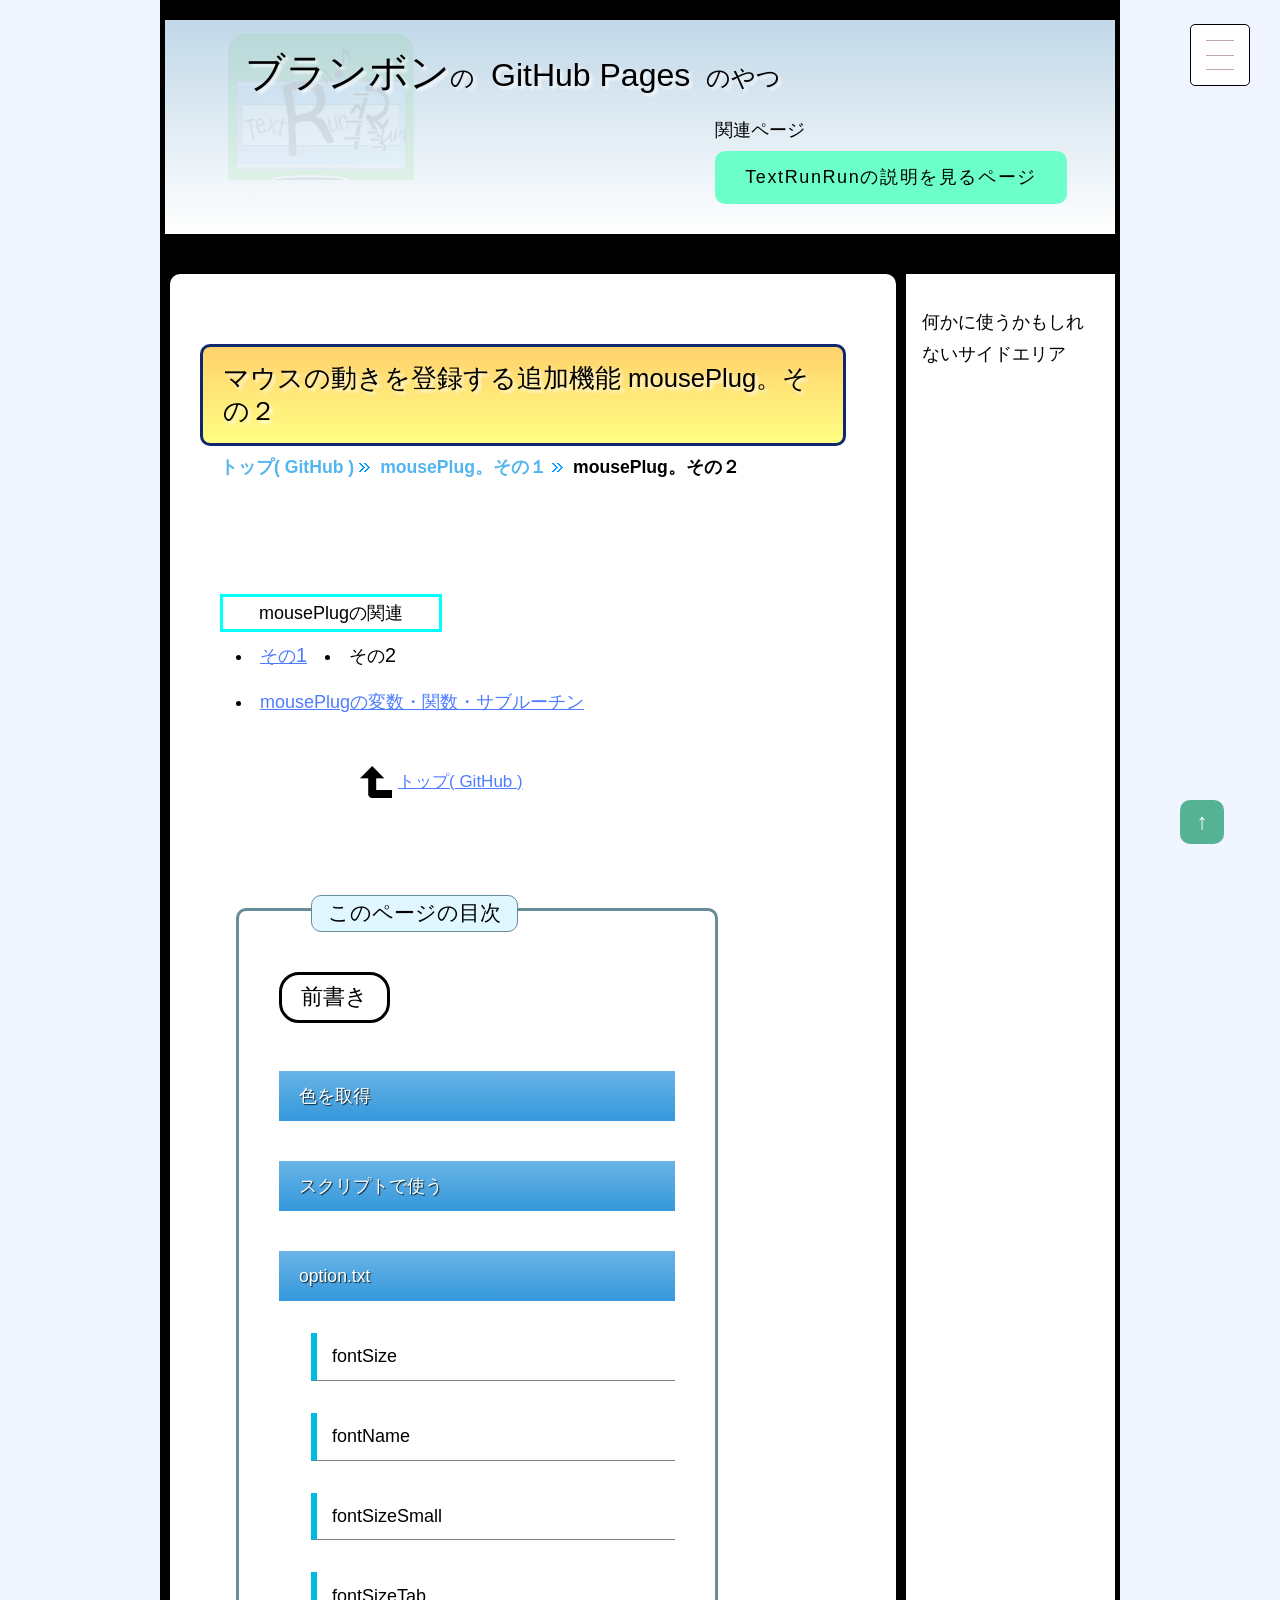
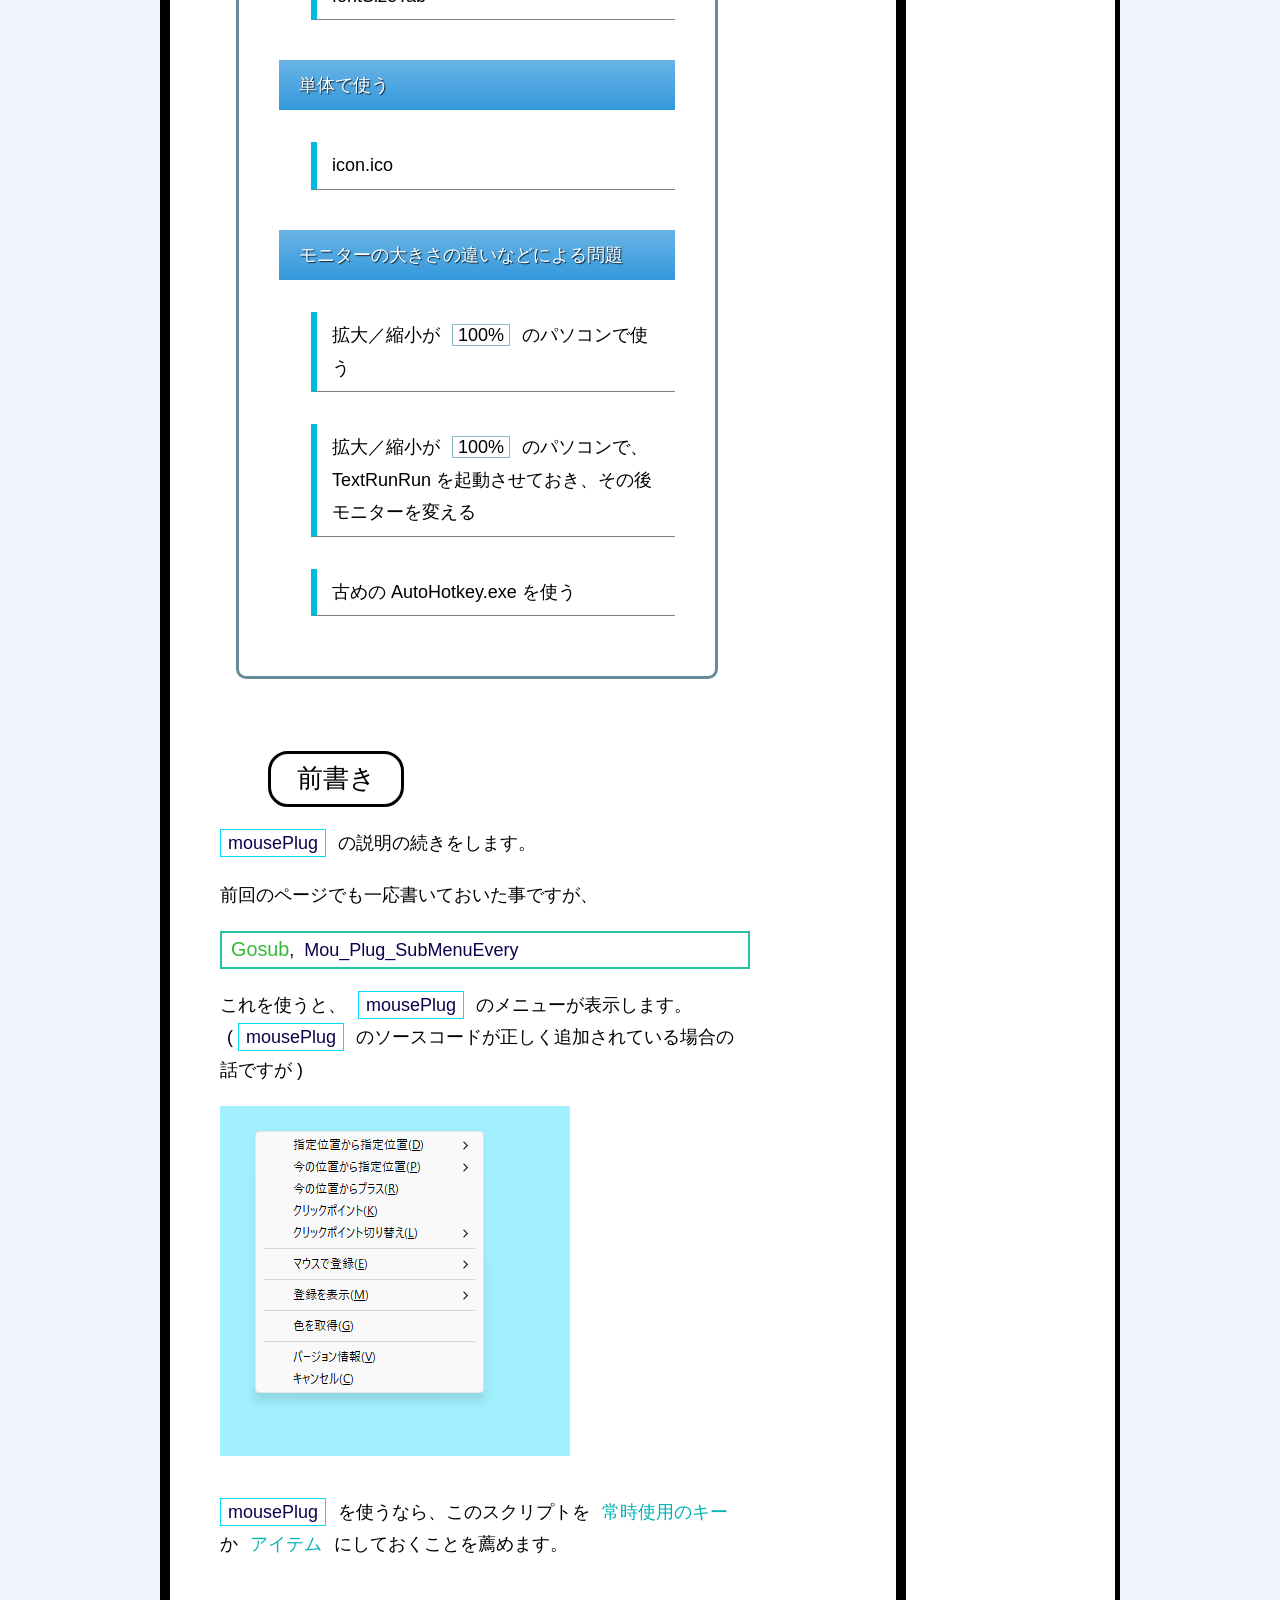
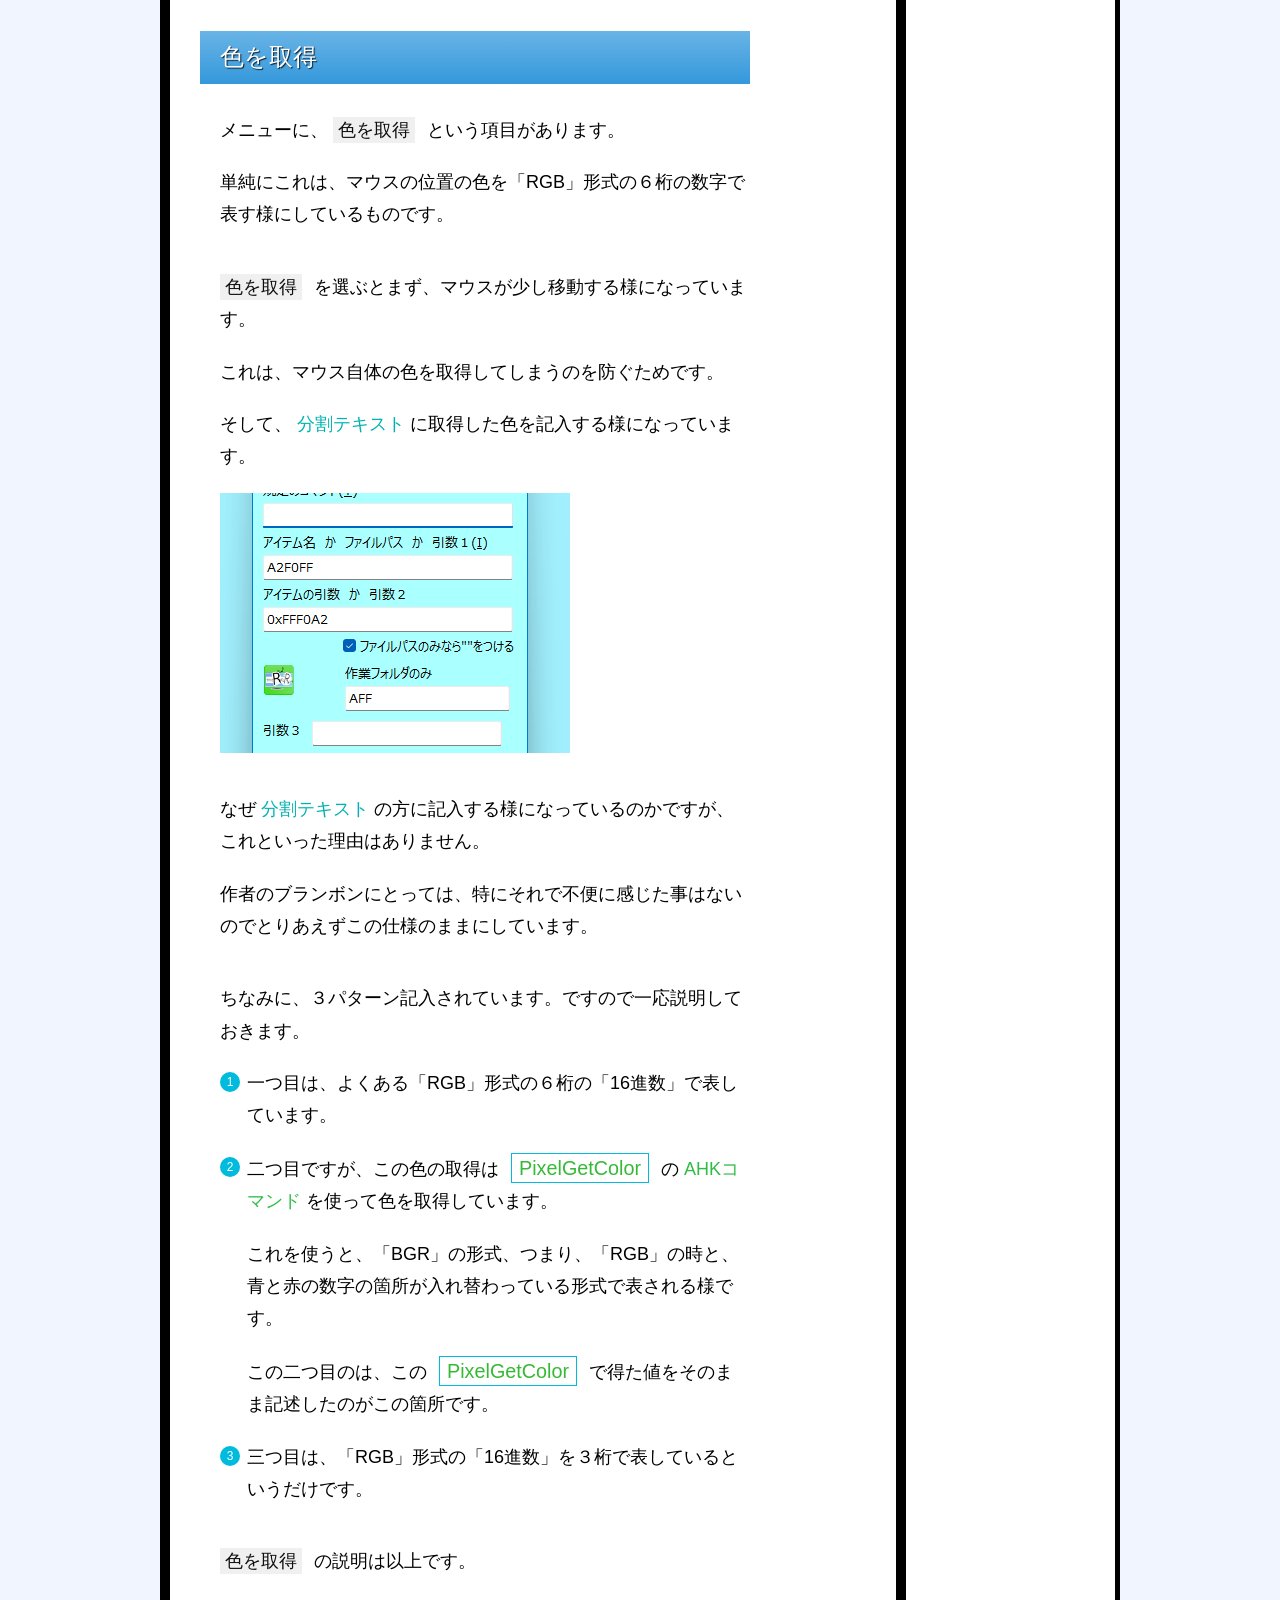
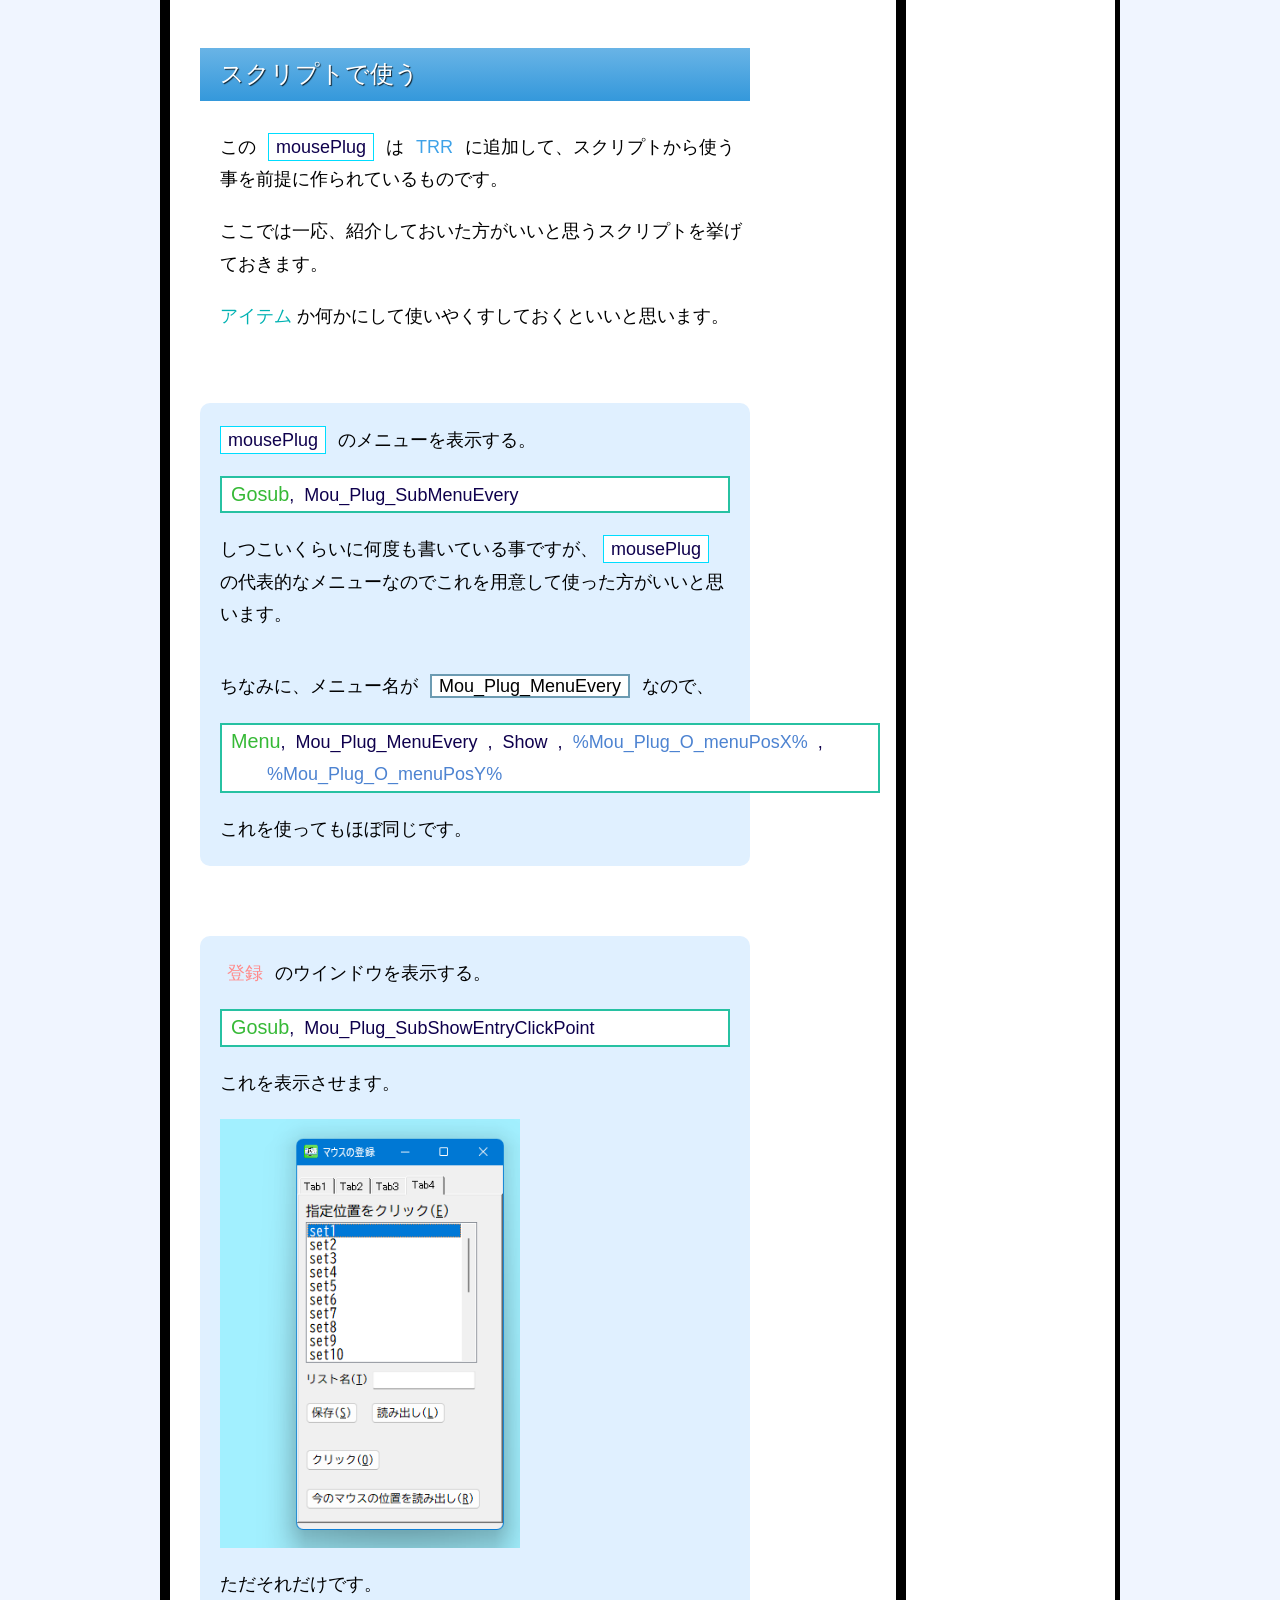
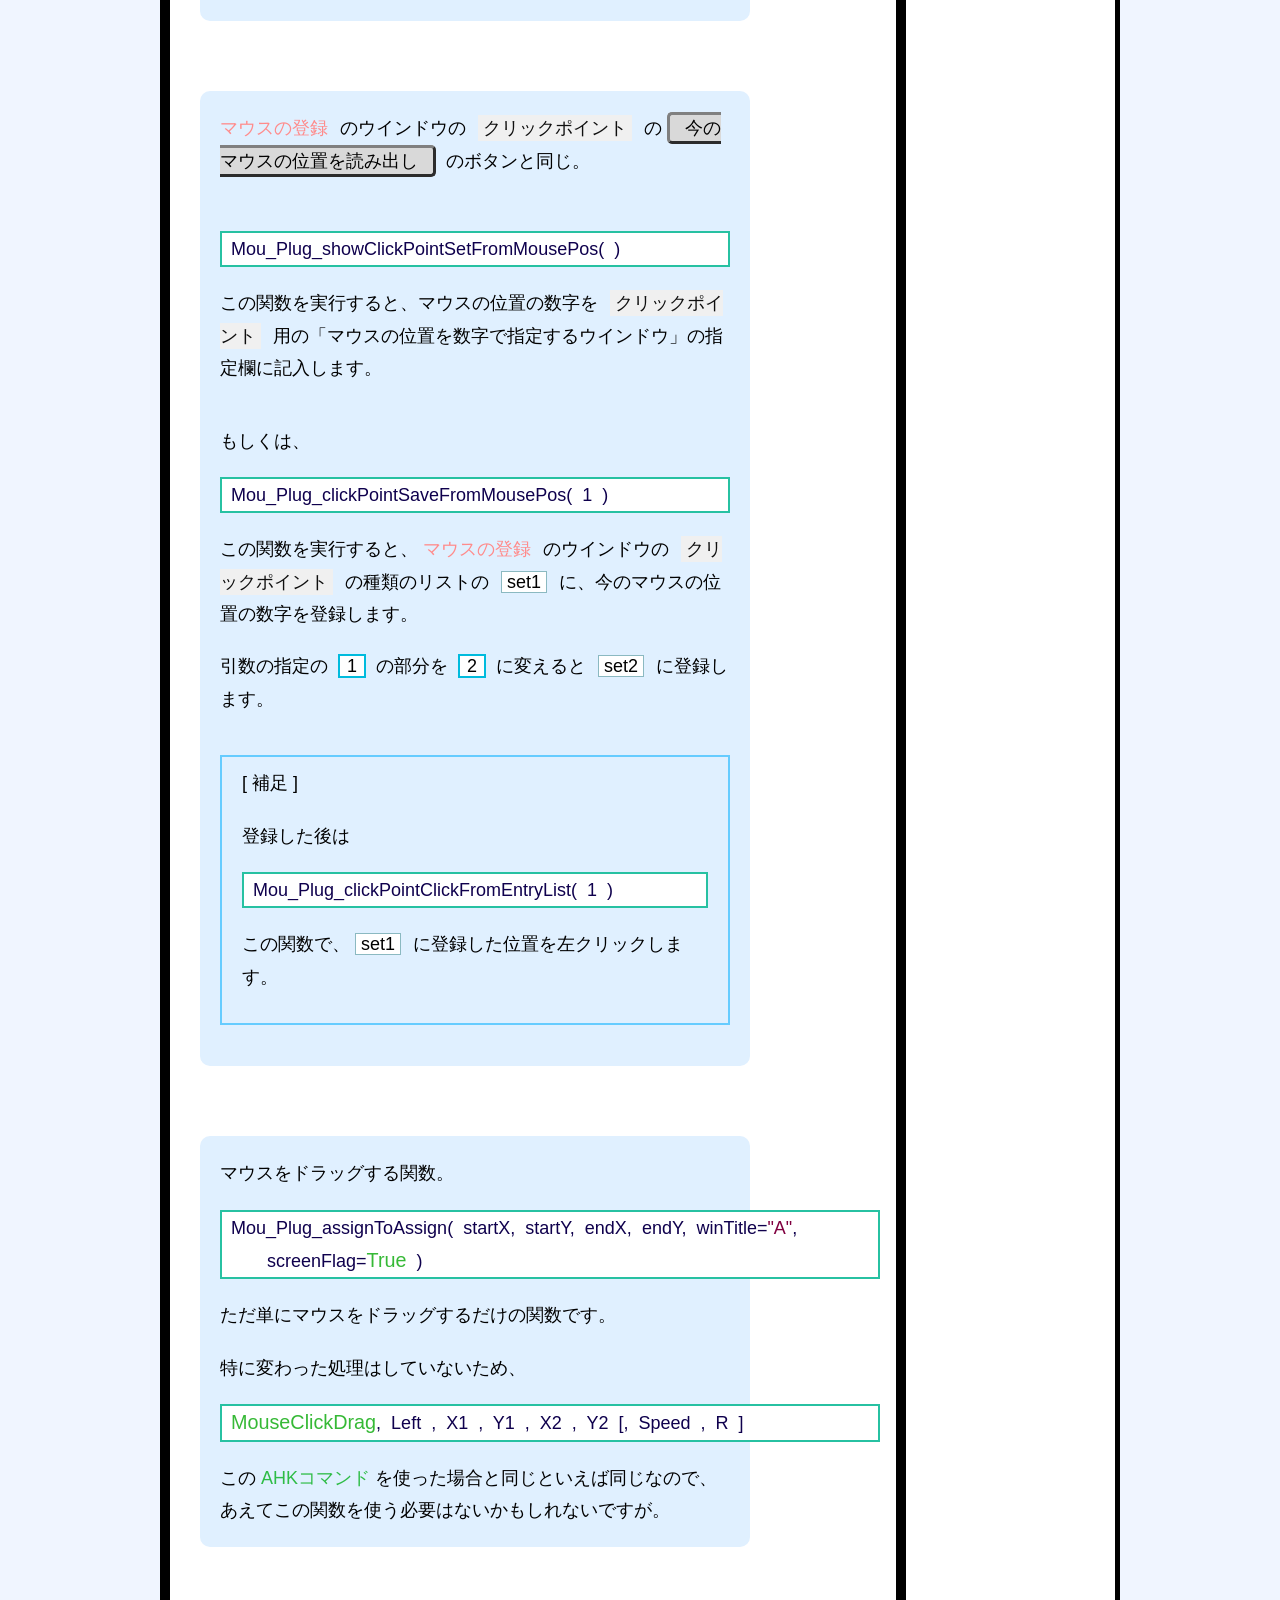
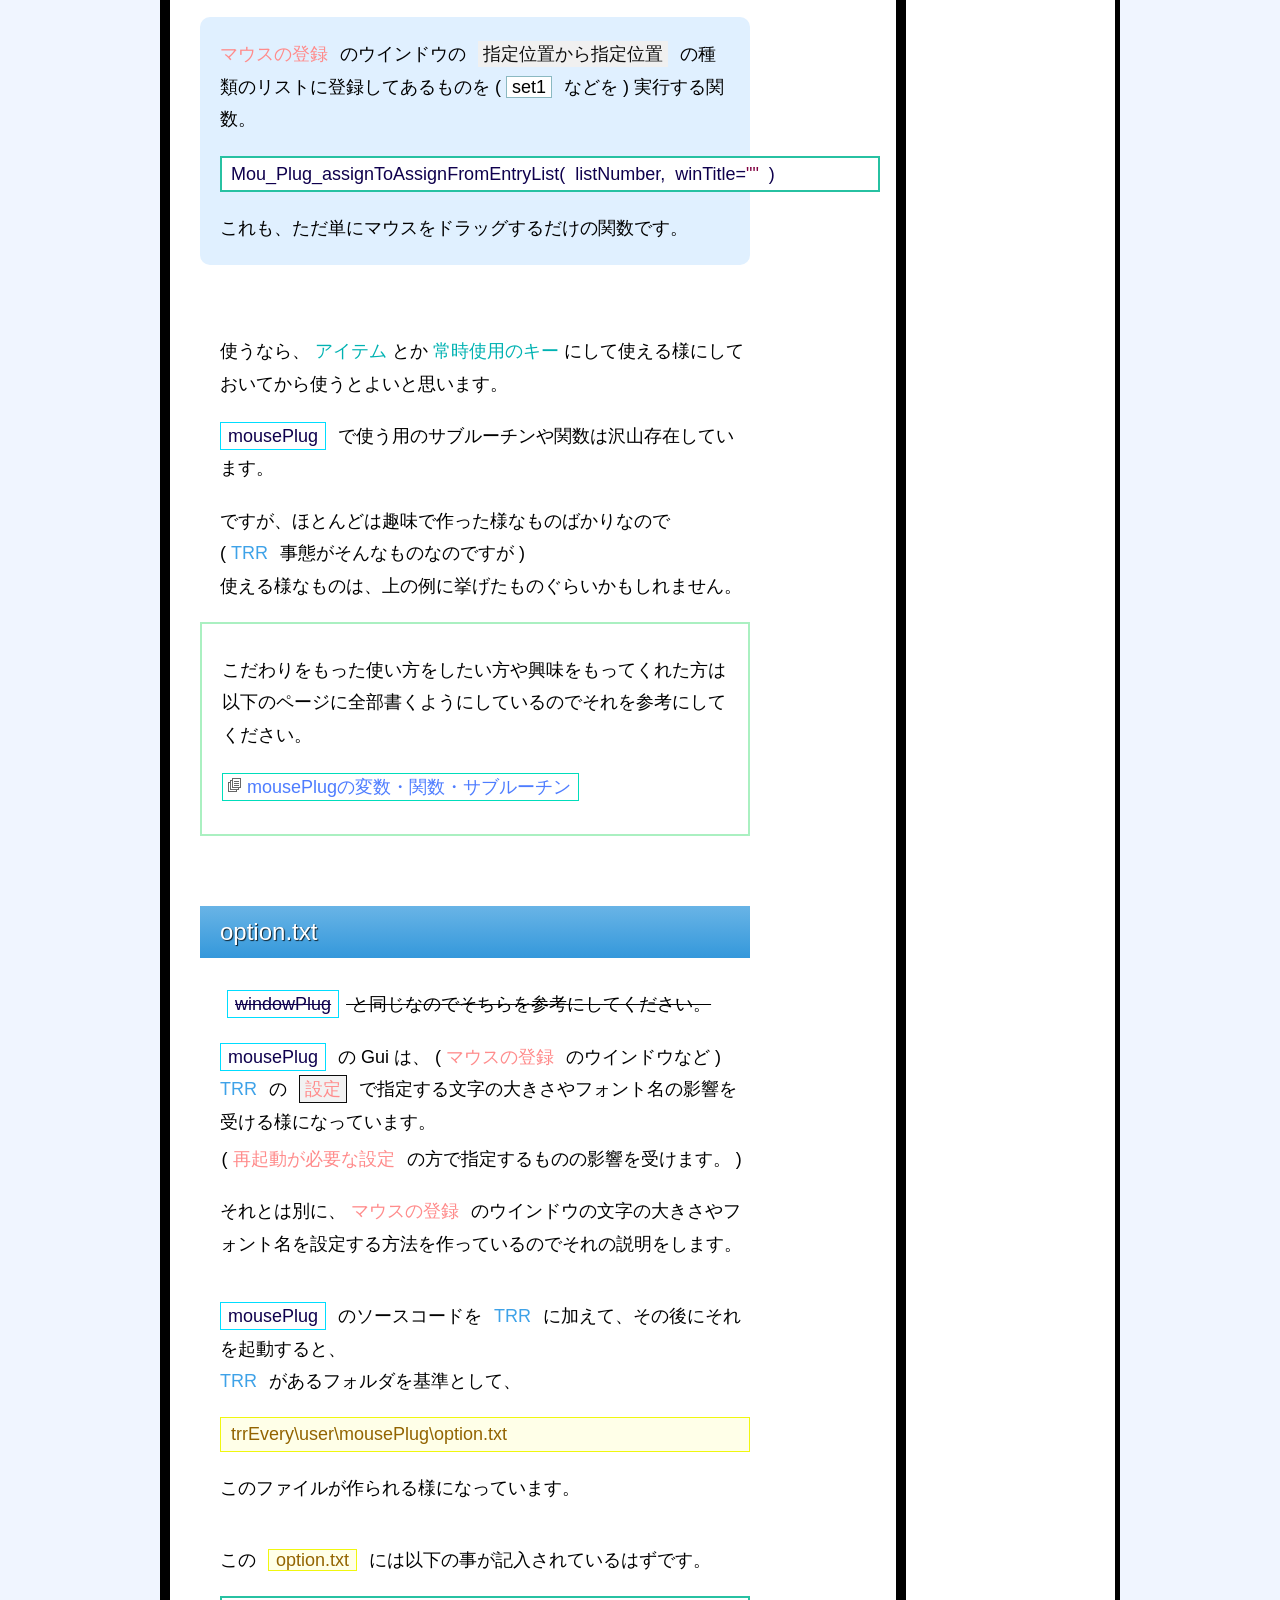
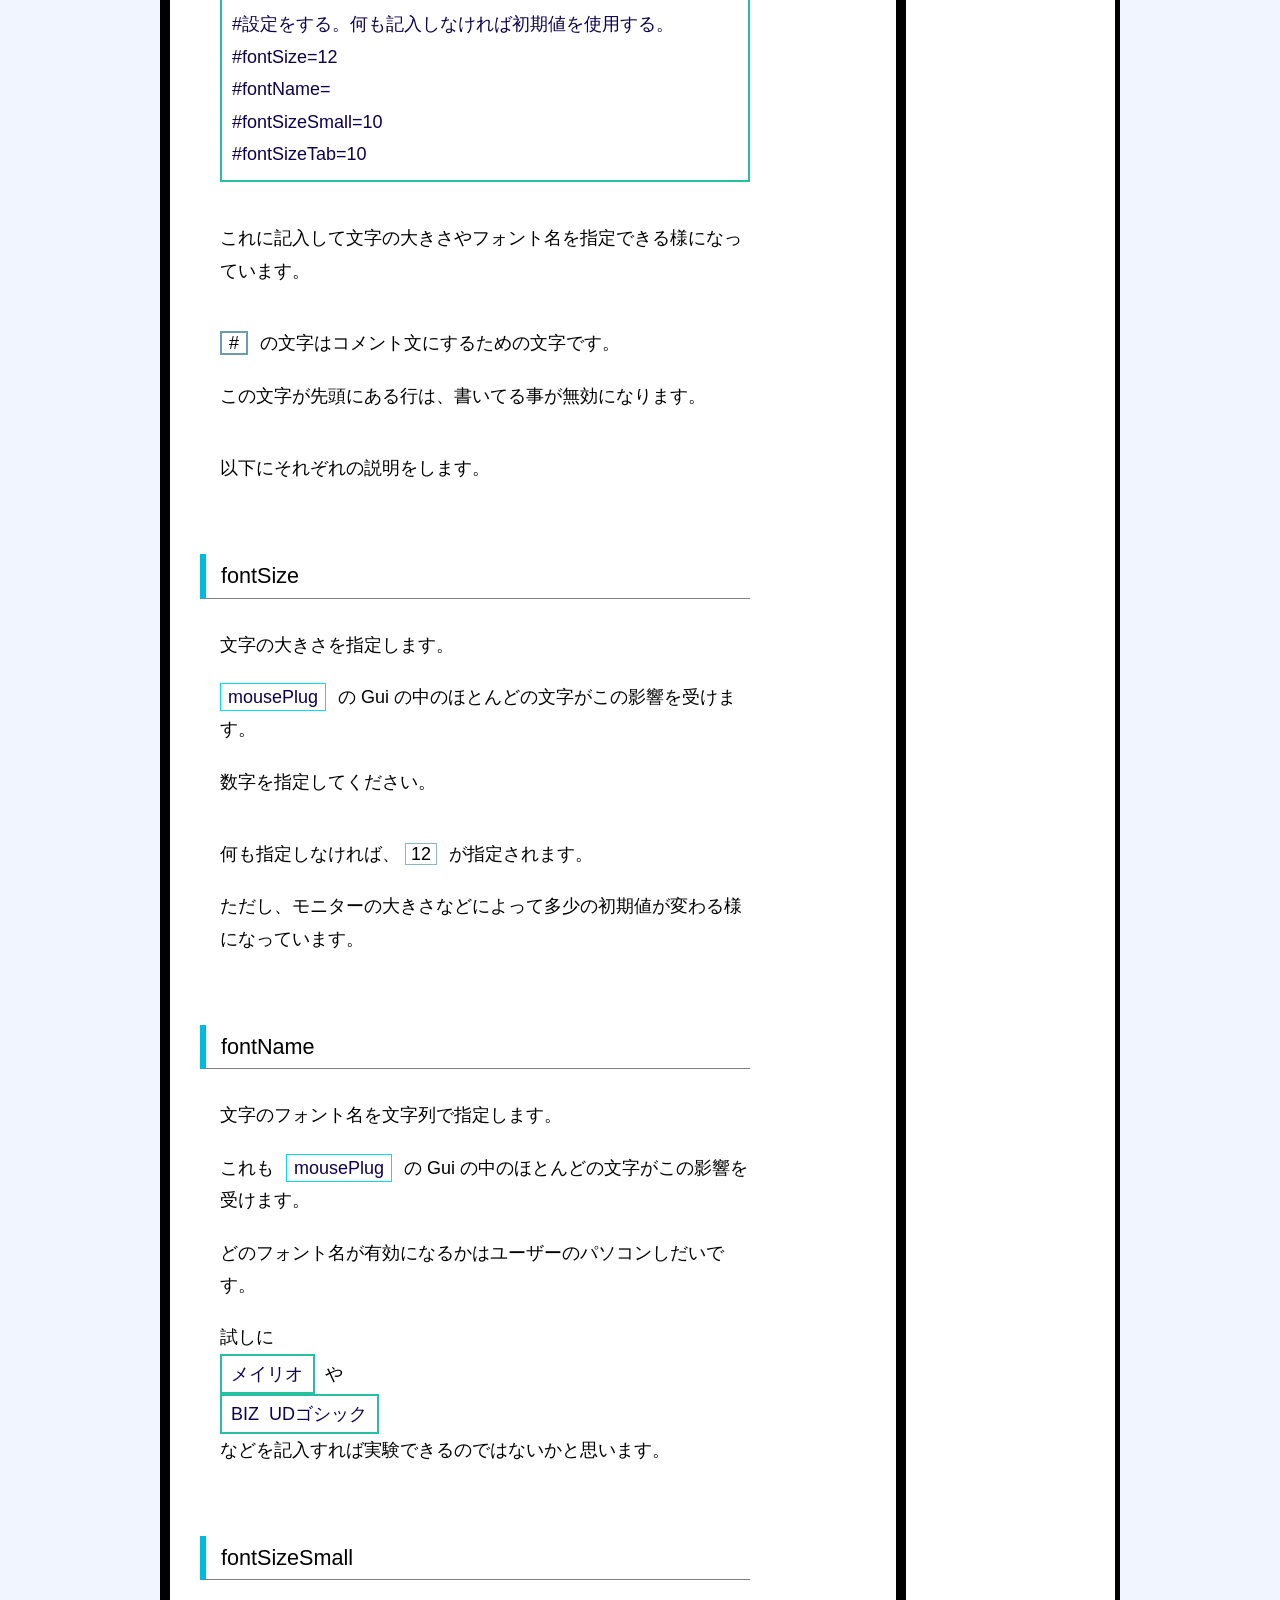
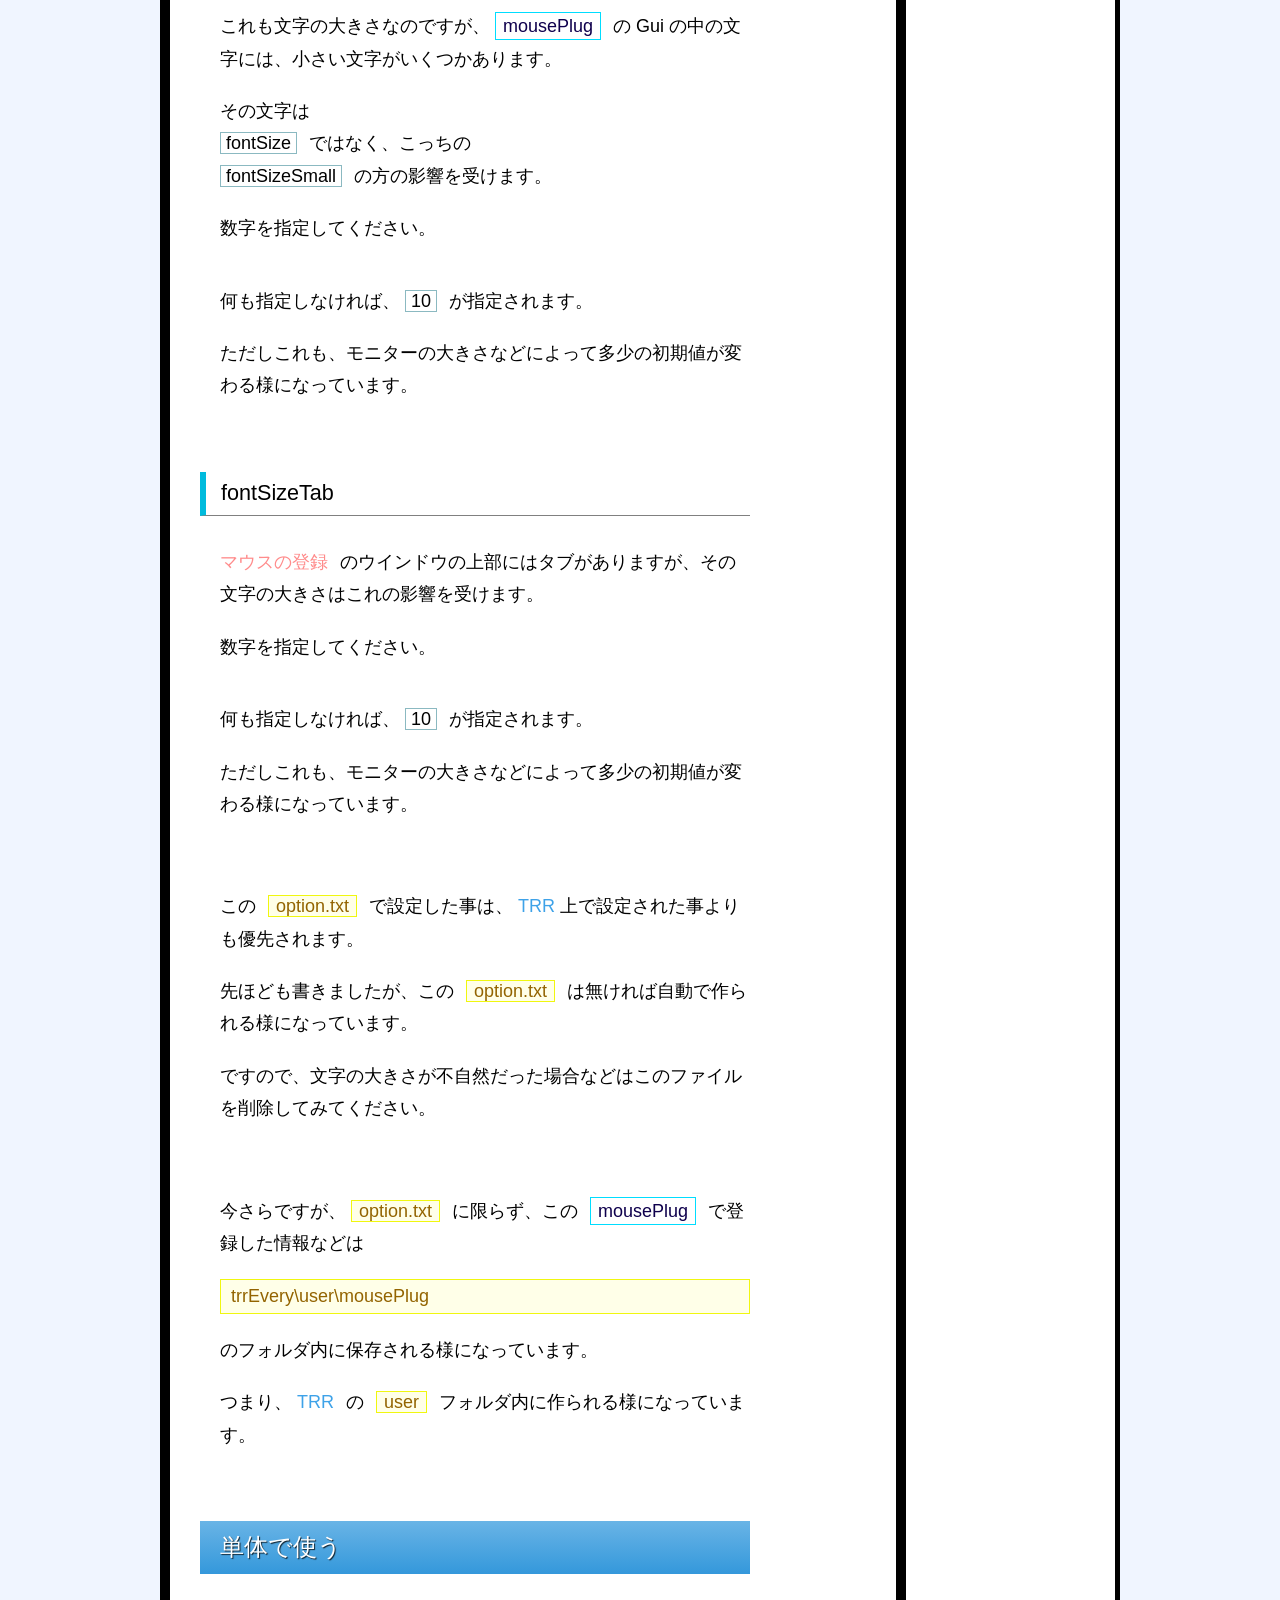
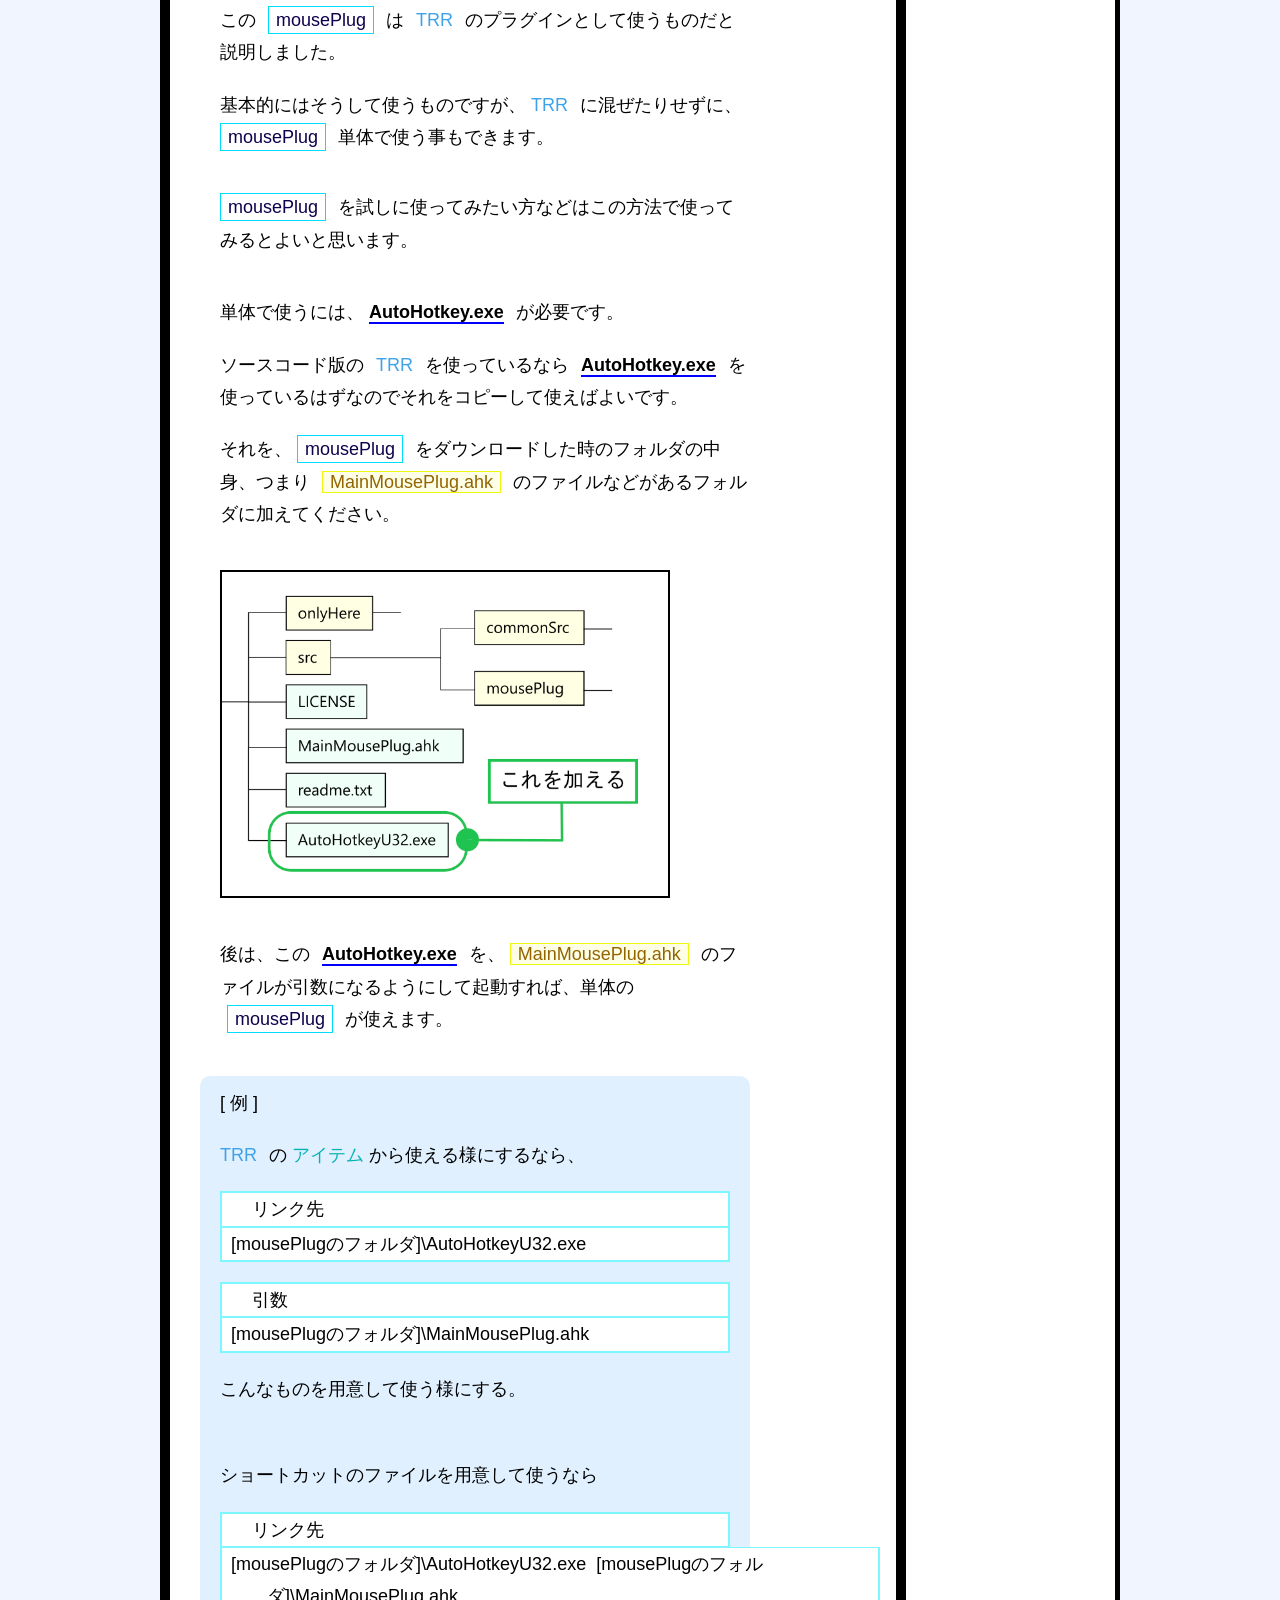
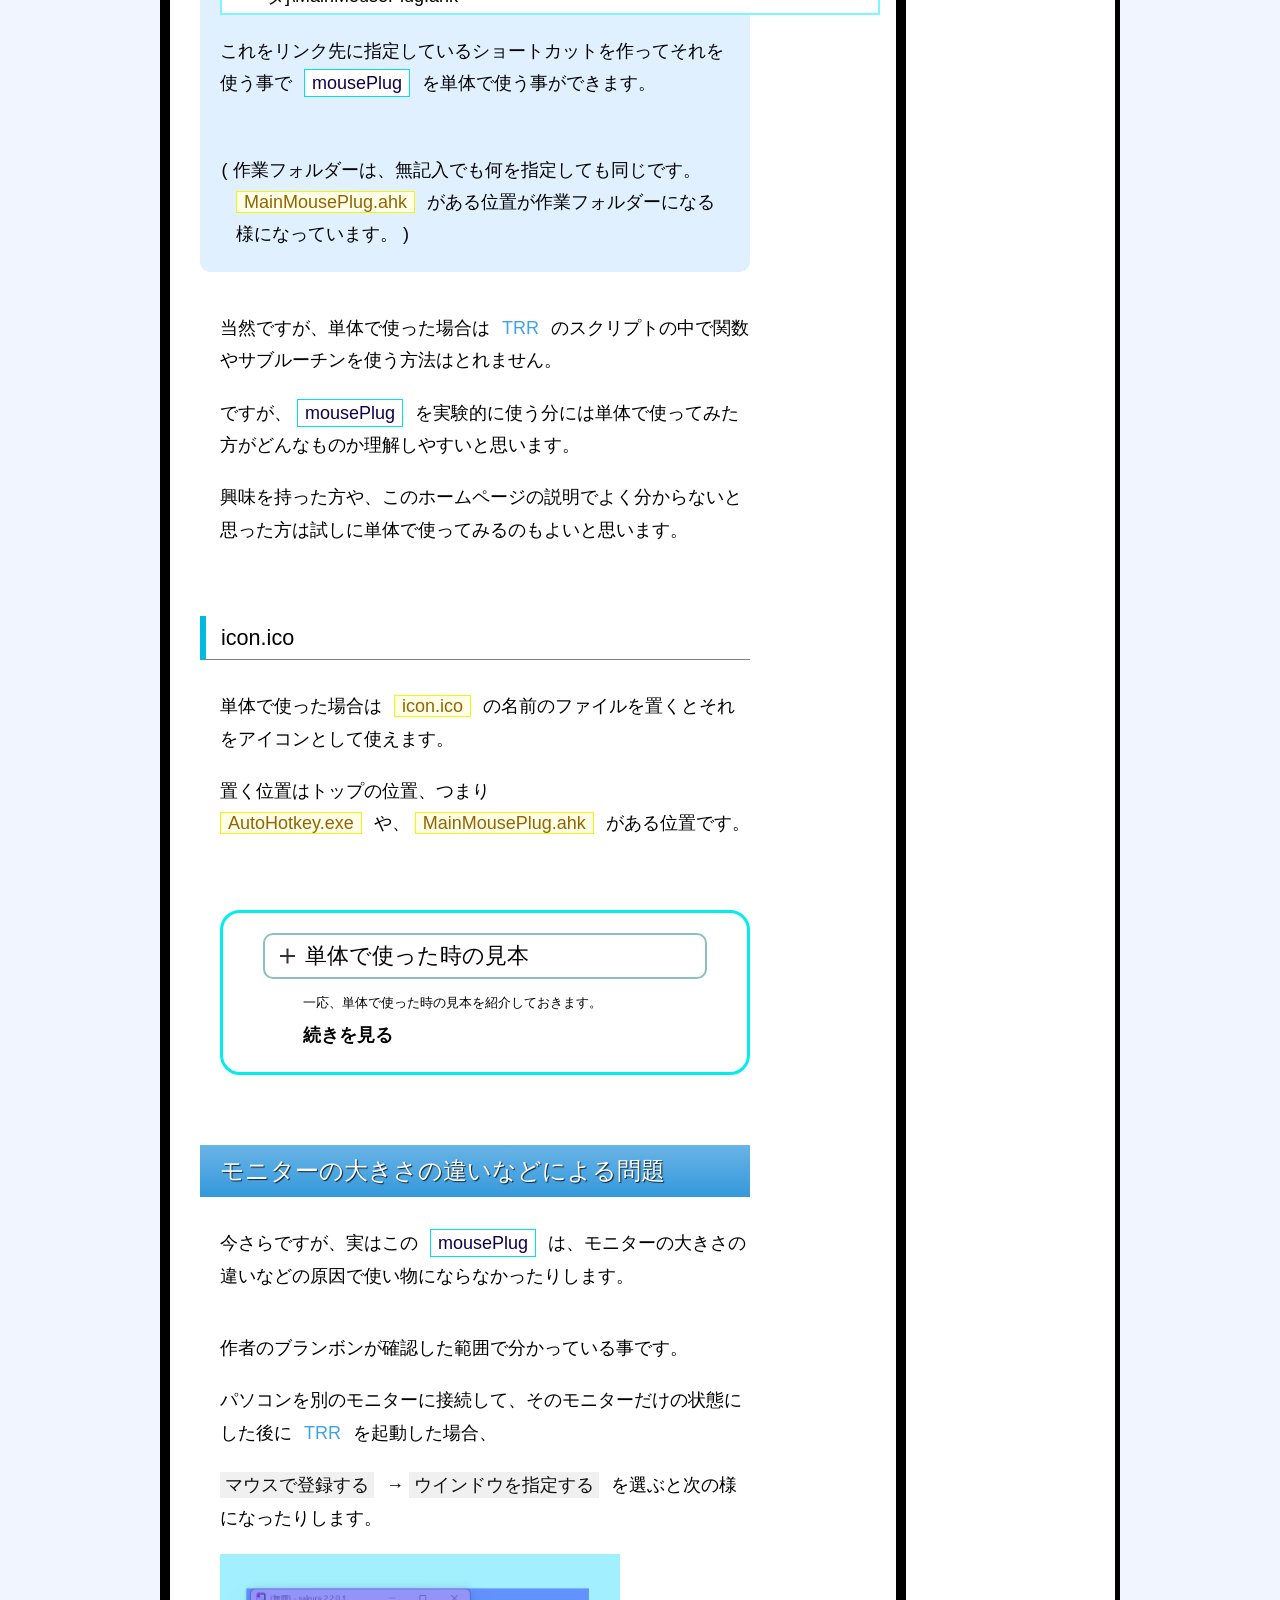
<file: docs/mousePlug2.html>
<!DOCTYPE HTML>
<html lang="ja">
<head prefix="og: https://ogp.me/ns#">

<meta charset="utf-8">

<meta name="keywords" content="mousePlug。その２,TextRunRun,テキストランラン,テキストルンルン">
<meta name="description" content="TextRunRunの追加機能のmousePlugの細かい仕様を説明">

<meta name="viewport" content="width=device-width, initial-scale=1">
<meta name="format-detection" content="telephone-no">

<link rel="shortcut icon" href="common/imgCommon/shorticon.ico">
<link rel="apple-touch-icon" href="common/imgCommon/touchicon.png" />
<link rel="icon" sizes="192x192" href="common/imgCommon/icon192.png" />


<title>mousePlug。その２ - ブランボンのGitHubPagesのやつ</title>

<link type="text/css" href="common/cssCommon/resetAll.css" rel="stylesheet" />
<link type="text/css" href="common/cssCommon/buBootstrap.css" rel="stylesheet" />

<link type="text/css" href="common/cssCommon/commonCssbu.css" rel="stylesheet" />
<link type="text/css" href="css/trrCommon.css" rel="stylesheet" />
<link type="text/css" href="css/mousePlug.css" rel="stylesheet" />

    <script src="common/jQuery/jquery.min.js"></script>
    <script src="common/javaScript/jQueryMenuSlide.js"></script>

</head>
<body>

<div id="allContents">

    <header id="header-toppage">
        <div id="bg-headerbg"></div>
        <div id="header-contents">
            <div id="div-header-title">
                <div id="header-title-2">
                    <h1 id="alltop-title">
                        ブランボン<span class="alltop-title-little">の</span><br class="br-mobile-only" /><span class="alltop-title-little2">GitHub Pages</span><span class="alltop-title-little">のやつ</span>
                    </h1>
                </div>
            </div>
            <nav id="nav-head-trrPage">
                <div id="div-head-trrPage">
                    <p class="p-head-trrPage1">
                        関連ページ
                    </p>
                    <div class="trrhomepage-block">
                        <a href="https://textrunrunburanbon.com" target="_blank">TextRunRunの説明を見るページ</a>
                    </div>
                </div>
            </nav>
            <div id="pagetop-first"></div>
        </div>
    </header>

<div id="page-contents">

<main id="mainId">

<article class="articleClass">

    <h1 class="h1-first">マウスの動きを登録する追加機能 mousePlug。その２</h1>
    <nav class="breadcrumb-art">
        <ul class="ul-breadcrumb">
            <li><a href="https://github.com/buranbon51/mousePlugin">トップ&#40; GitHub &#41;</a></li>
            <li><a href="index.html">mousePlug。その１</a></li>
            <li><span class="breadcrumb-current">mousePlug。その２</span></li>
        </ul>
    </nav>

<div class="width-short">
    <div class="div-section-one d-type-basic-wide">
        <nav class="categorylinks">
            <div class="categorylinks-title">
                <span class="span-categorylinks-title">mousePlugの関連</span>
            </div>
            <ul class="ul-categorylinks-row">
                <li><a href="index.html">その<span class="numeral">1</span></a></li>
                <li class="categorylinks-current">その<span class="numeral">2</span></li>
                <li><a href="mousePlugDict.html">mousePlugの変数・関数・サブルーチン</a></li>
            </ul>
        </nav>
        <div class="altuplink">
            <p class="p-altuplink">
                <a href="https://github.com/buranbon51/mousePlugin" class="a-altuplink">トップ&#40; GitHub &#41;</a>
            </p>
        </div>
    </div><!--  div-section-one  -->
    <div class="div-section-one d-type-basic">
        <nav class="index-thispage">
            <h2 class="t-index-thispage">このページの目次</h2>
            <ul class="ul-index-preface">
                <li>
                    <a href="#title_preface">前書き</a>
                </li>
            </ul>
            <ul class="ul-index-thispage">
                <li>
                    <a href="#title1">色を取得</a>
                </li>
                <li>
                    <a href="#title2">スクリプトで使う</a>
                </li>
                <li>
                    <a href="#title3">option&#46;txt</a>
                    <ul class="ul-index-thispage-2">
                        <li>
                            <a href="#title3_1">fontSize</a>
                        </li>
                        <li>
                            <a href="#title3_2">fontName</a>
                        </li>
                        <li>
                            <a href="#title3_3">fontSizeSmall</a>
                        </li>
                        <li>
                            <a href="#title3_4">fontSizeTab</a>
                        </li>
                    </ul>
                </li>
                <li>
                    <a href="#title4">単体で使う</a>
                    <ul class="ul-index-thispage-2">
                        <li>
                            <a href="#title4_1">icon&#46;ico</a>
                        </li>
                    </ul>
                </li>
                <li>
                    <a href="#title5">モニターの大きさの違いなどによる問題</a>
                    <ul class="ul-index-thispage-2">
                        <li>
                            <a href="#title5_1">
                                拡大／縮小が
                                <span class="pickup-easy-s">100&#37;</span>
                                のパソコンで使う
                            </a>
                        </li>
                        <li>
                            <a href="#title5_2">
                                拡大／縮小が
                                <span class="pickup-easy-s">100&#37;</span>
                                のパソコンで、
                                TextRunRun
                                を起動させておき、その後モニターを変える
                            </a>
                        </li>
                        <li>
                            <a href="#title5_3">
                                古めの
                                AutoHotkey&#46;exe
                                を使う
                            </a>
                        </li>
                    </ul>
                </li>
            </ul>
        </nav>
    </div><!--  div-section-one  -->

    <section id="title_preface" class="sectionFirst d-type-basic">
        <h1 class="t-preface">
            <span class="t-preface-inner">前書き</span>
        </h1>
        <p class="p-sub">
            <span class="thisword-r">mousePlug</span>
            の説明の続きをします。
        </p>
        <p class="p-sub">
            前回のページでも一応書いておいた事ですが、
        </p>
        <div class="inputOneLine d-type-small">
            <code class="srcCode">
                <span class="ahkComm">Gosub</span>&#44; Mou_Plug_SubMenuEvery
            </code>
        </div>
        <p class="p-sub">
            これを使うと、
            <span class="thisword-s">mousePlug</span>
            のメニューが表示します。<br />
            <span class="brackets-span">
                <span class="thisword-r">mousePlug</span>
                のソースコードが正しく追加されている場合の話ですが
            </span>
        </p>
        <div class="img-div">
            <img src="image/mousePlugImg/mouMenu.png" class="img-w-350px" alt="画像">
        </div>
        <div class="bundle">
            <p class="p-sub">
                <span class="thisword-r">mousePlug</span>
                を使うなら、このスクリプトを
                <span class="softDfn-s">常時使用のキー</span>
                か
                <span class="softDfn-s">アイテム</span>
                にしておくことを薦めます。
            </p>
        </div>
    </section><!-- sectionFirst -->
    <section id="title1" class="sectionFirst d-type-basic">
        <h1 class="t-lank1">色を取得</h1>
        <p class="p-sub">
            メニューに、
            <span class="guiText-r">色を取得</span>
            という項目があります。
        </p>
        <p class="p-sub">
            単純にこれは、マウスの位置の色を「RGB」形式の６桁の数字で表す様にしているものです。
        </p>
        <div class="bundle">
            <p class="p-sub">
                <span class="guiText-r">色を取得</span>
                を選ぶとまず、マウスが少し移動する様になっています。
            </p>
            <p class="p-sub">
                これは、マウス自体の色を取得してしまうのを防ぐためです。
            </p>
            <p class="p-sub">
                そして、
                <span class="softDfn">分割テキスト</span>
                に取得した色を記入する様になっています。
            </p>
            <div class="img-div">
                <img src="image/mousePlugImg/mouColorRead.png" class="img-w-350px" alt="画像">
            </div>
        </div>
        <div class="bundle">
            <p class="p-sub">
                なぜ
                <span class="softDfn">分割テキスト</span>
                の方に記入する様になっているのかですが、これといった理由はありません。
            </p>
            <p class="p-sub">
                作者のブランボンにとっては、特にそれで不便に感じた事はないのでとりあえずこの仕様のままにしています。
            </p>
        </div>
        <div class="bundle">
            <p class="p-sub">
                ちなみに、３パターン記入されています。ですので一応説明しておきます。
            </p>
            <ol class="ol-circle">
                <li>
                    <p class="p-sub">
                        一つ目は、よくある「RGB」形式の６桁の「16進数」で表しています。
                    </p>
                </li>
                <li>
                    <p class="p-sub">
                        二つ目ですが、この色の取得は
                        <span class="ahk-pickup-s">PixelGetColor</span>
                        の
                        <span class="autoHotkey">AHKコマンド</span>
                        を使って色を取得しています。
                    </p>
                    <p class="p-sub">
                        これを使うと、「BGR」の形式、つまり、「RGB」の時と、青と赤の数字の箇所が入れ替わっている形式で表される様です。
                    </p>
                    <p class="p-sub">
                        この二つ目のは、この
                        <span class="ahk-pickup-s">PixelGetColor</span>
                        で得た値をそのまま記述したのがこの箇所です。
                    </p>
                </li>
                <li>
                    <p class="p-sub">
                        三つ目は、「RGB」形式の「16進数」を３桁で表しているというだけです。
                    </p>
                </li>
            </ol>
        </div>
        <p class="p-sub">
            <span class="guiText-r">色を取得</span>
            の説明は以上です。
        </p>
    </section><!-- sectionFirst -->
    <section id="title2" class="sectionFirst d-type-basic">
        <h1 class="t-lank1">スクリプトで使う</h1>
        <p class="p-sub">
            この
            <span class="thisword-s">mousePlug</span>
            は
            <abbr class="abbr-softName-s" title="TextRunRun">TRR</abbr>
            に追加して、スクリプトから使う事を前提に作られているものです。
        </p>
        <p class="p-sub">
            ここでは一応、紹介しておいた方がいいと思うスクリプトを挙げておきます。
        </p>
        <p class="p-sub">
            <span class="softDfn">アイテム</span>
            か何かにして使いやくすしておくといいと思います。
        </p>
        <div class="example-one d-type-basic">
            <p class="p-sub">
                <span class="thisword-r">mousePlug</span>
                のメニューを表示する。
            </p>
            <div class="inputOneLine d-type-small">
                <code class="srcCode">
                    <span class="ahkComm">Gosub</span>&#44; Mou_Plug_SubMenuEvery
                </code>
            </div>
            <p class="p-sub">
                しつこいくらいに何度も書いている事ですが、
                <span class="thisword-r">mousePlug</span>
                の代表的なメニューなのでこれを用意して使った方がいいと思います。
            </p>
            <div class="bundle-no-bottom">
                <p class="p-sub">
                    ちなみに、メニュー名が
                    <span class="pickup-easy-2-s">Mou_Plug_MenuEvery</span>
                    なので、
                </p>
                <div class="width-long-wrap">
                    <div class="inputOneLine width-long-1 d-type-small">
                        <code class="srcCode">
                            <span class="ahkComm">Menu</span>&#44; Mou_Plug_MenuEvery &#44; Show &#44; <span class="varPercent">&#37;Mou_Plug_O_menuPosX&#37;</span> &#44; <span class="varPercent">&#37;Mou_Plug_O_menuPosY&#37;</span>
                        </code>
                    </div>
                </div>
                <p class="p-sub">
                    これを使ってもほぼ同じです。
                </p>
            </div>
        </div>
        <div class="example-one d-type-basic">
            <p class="p-sub">
                <span class="windowName-s">登録</span>
                のウインドウを表示する。
            </p>
            <div class="inputOneLine d-type-small">
                <code class="srcCode">
                    <span class="ahkComm">Gosub</span>&#44; Mou_Plug_SubShowEntryClickPoint
                </code>
            </div>
            <p class="p-sub">
                これを表示させます。
            </p>
            <div class="img-div">
                <img src="image/mousePlugImg/moulistClickP.png" class="img-w-300px" alt="画像">
            </div>
            <p class="p-sub">
                ただそれだけです。
            </p>
        </div>
        <div class="example-one d-type-basic">
            <p class="p-sub">
                <span class="windowName-r">マウスの登録</span>
                のウインドウの
                <span class="guiText-s">クリックポイント</span>
                の
                <span class="button-gui-r">今のマウスの位置を読み出し</span>
                のボタンと同じ。
            </p>
            <!--  スペース   -->
            <div class="spacer-1"></div>
            <div class="inputOneLine d-type-small">
                <code class="srcCode">
                    Mou_Plug_showClickPointSetFromMousePos&#40;&nbsp;&#41;
                </code>
            </div>
            <p class="p-sub">
                この関数を実行すると、マウスの位置の数字を
                <span class="guiText-s">クリックポイント</span>
                用の「マウスの位置を数字で指定するウインドウ」の指定欄に記入します。
            </p>
            <div class="bundle">
                <p class="p-sub">
                    もしくは、
                </p>
                <div class="inputOneLine d-type-small">
                    <code class="srcCode">
                        Mou_Plug_clickPointSaveFromMousePos&#40;&nbsp;1&nbsp;&#41;
                    </code>
                </div>
                <p class="p-sub">
                    この関数を実行すると、
                    <span class="windowName-r">マウスの登録</span>
                    のウインドウの
                    <span class="guiText-s">クリックポイント</span>
                    の種類のリストの
                    <span class="pickup-easy-s">set1</span>
                    に、今のマウスの位置の数字を登録します。
                </p>
                <p class="p-sub">
                    引数の指定の
                    <span class="input-easy-s">1</span>
                    の部分を
                    <span class="input-easy-s">2</span>
                    に変えると
                    <span class="pickup-easy-s">set2</span>
                    に登録します。
                </p>
            </div>
            <div class="supplement inner d-type-small-basic">
                <div class="supplement-caption">
                    補足
                </div>
                <p class="p-sub">
                    登録した後は
                </p>
                <div class="inputOneLine d-type-small">
                    <code class="srcCode">
                        Mou_Plug_clickPointClickFromEntryList&#40;&nbsp;1&nbsp;&#41;
                    </code>
                </div>
                <p class="p-sub">
                    この関数で、
                    <span class="pickup-easy-r">set1</span>
                    に登録した位置を左クリックします。

                </p>
            </div>
        </div>
        <div class="example-one d-type-basic">
            <p class="p-sub">
                マウスをドラッグする関数。
            </p>
            <div class="width-long-wrap">
                <div class="inputOneLine width-long-1 d-type-small">
                    <code class="srcCode">
                        Mou_Plug_assignToAssign&#40; startX&#44; startY&#44; endX&#44; endY&#44; winTitle&#61;<span class="dbQuoute">&quot;A&quot;</span>&#44; screenFlag&#61;<span class="ahkComm">True</span> &#41;
                    </code>
                </div>
            </div>
            <p class="p-sub">
                ただ単にマウスをドラッグするだけの関数です。
            </p>
            <p class="p-sub">
                特に変わった処理はしていないため、
            </p>
            <div class="width-long-wrap">
                <div class="inputOneLine width-long-1">
                    <code class="srcCode">
                        <span class="ahkComm">MouseClickDrag</span>&#44; Left &#44; X1 &#44; Y1 &#44; X2 &#44; Y2 &#91;&#44; Speed &#44; R &#93;
                    </code>
                </div>
            </div>
            <p class="p-sub">
                この
                <span class="autoHotkey">AHKコマンド</span>
                を使った場合と同じといえば同じなので、あえてこの関数を使う必要はないかもしれないですが。
            </p>
        </div>
        <div class="example-one d-type-basic">
            <p class="p-sub">
                <span class="windowName-r">マウスの登録</span>
                のウインドウの
                <span class="guiText-s">指定位置から指定位置</span>
                の種類のリストに登録してあるものを
                &#40;
                <span class="pickup-easy-r">set1</span>
                などを
                &#41;
                実行する関数。
            </p>
            <div class="width-long-wrap">
                <div class="inputOneLine width-long-1 d-type-small">
                    <code class="srcCode">
                        Mou_Plug_assignToAssignFromEntryList&#40; listNumber&#44; winTitle&#61;<span class="dbQuoute">&quot;&quot;</span> &#41;
                    </code>
                </div>
            </div>
            <p class="p-sub">
                これも、ただ単にマウスをドラッグするだけの関数です。
            </p>
        </div>
        <p class="p-sub">
            使うなら、
            <span class="softDfn">アイテム</span>
            とか
            <span class="softDfn">常時使用のキー</span>
            にして使える様にしておいてから使うとよいと思います。
        </p>
        <p class="p-sub">
            <span class="thisword-r">mousePlug</span>
            で使う用のサブルーチンや関数は沢山存在しています。
        </p>
        <p class="p-sub">
            ですが、ほとんどは趣味で作った様なものばかりなので<br />
            &#40;
            <abbr class="abbr-softName-r" title="TextRunRun">TRR</abbr>
            事態がそんなものなのですが
            &#41;<br />
            使える様なものは、上の例に挙げたものぐらいかもしれません。
        </p>
        <div class="particular-page">
            <p class="p-sub">
                こだわりをもった使い方をしたい方や興味をもってくれた方は以下のページに全部書くようにしているのでそれを参考にしてください。
            </p>
            <p class="p-sub">
                <a href="mousePlugDict.html" target="_blank" class="blank-siteword">mousePlugの変数・関数・サブルーチン</a>
            </p>
        </div>
    </section><!-- sectionFirst -->
    <section id="title3" class="sectionFirst d-type-basic">
        <h1 class="t-lank1">option&#46;txt</h1>
        <p class="p-sub">
            <span class="cancelline-bu">
                <span class="thisword-s cancelline-bu">windowPlug</span>
                と同じなのでそちらを参考にしてください。
            </span>
        </p>
        <p class="p-sub-attach-bottom">
            <span class="thisword-r">mousePlug</span>
            の Gui は、
            &#40;
            <span class="windowName-r">マウスの登録</span>
            のウインドウなど
            &#41;
            <abbr class="abbr-softName-r" title="TextRunRun">TRR</abbr>
            の
            <span class="mainMenu-s">設定</span>
            で指定する文字の大きさやフォント名の影響を受ける様になっています。
        </p>
        <p class="brackets">
            <span class="windowName-r">再起動が必要な設定</span>
            の方で指定するものの影響を受けます。
        </p>
        <p class="p-sub">
            それとは別に、
            <span class="windowName-r">マウスの登録</span>
            のウインドウの文字の大きさやフォント名を設定する方法を作っているのでそれの説明をします。
        </p>
        <div class="bundle">
            <p class="p-sub">
                <span class="thisword-r">mousePlug</span>
                のソースコードを
                <abbr class="abbr-softName-s" title="TextRunRun">TRR</abbr>
                に加えて、その後にそれを起動すると、<br />
                <abbr class="abbr-softName-r" title="TextRunRun">TRR</abbr>
                があるフォルダを基準として、
            </p>
            <div class="filePath-block">
                trrEvery&#92;user&#92;mousePlug&#92;option&#46;txt
            </div>
            <p class="p-sub">
                このファイルが作られる様になっています。
            </p>
        </div>
        <div class="bundle">
            <p class="p-sub">
                この
                <span class="filePath-pickup-s">option&#46;txt</span>
                には以下の事が記入されているはずです。
            </p>
            <div class="inputBox">
                <code class="srcCode">
                    &#35;設定をする。何も記入しなければ初期値を使用する。<br />
                    &#35;fontSize&#61;12<br />
                    &#35;fontName&#61;<br />
                    &#35;fontSizeSmall&#61;10<br />
                    &#35;fontSizeTab&#61;10
                </code>
            </div>
        </div>
        <p class="p-sub">
            これに記入して文字の大きさやフォント名を指定できる様になっています。
        </p>
        <div class="bundle">
            <p class="p-sub">
                <span class="pickup-easy-2-r">&#35;</span>
                の文字はコメント文にするための文字です。
            </p>
            <p class="p-sub">
                この文字が先頭にある行は、書いてる事が無効になります。
            </p>
        </div>
        <p class="p-sub">
            以下にそれぞれの説明をします。
        </p>
        <section id="title3_1" class="sectionSecond d-type-basic">
            <h2 class="t-lank2">fontSize</h2>
            <p class="p-sub">
                文字の大きさを指定します。
            </p>
            <p class="p-sub">
                <span class="thisword-r">mousePlug</span>
                の Gui の中のほとんどの文字がこの影響を受けます。
            </p>
            <p class="p-sub">
                数字を指定してください。
            </p>
            <div class="bundle-no-bottom">
                <p class="p-sub">
                    何も指定しなければ、
                    <span class="pickup-easy-r">12</span>
                    が指定されます。
                </p>
                <p class="p-sub">
                    ただし、モニターの大きさなどによって多少の初期値が変わる様になっています。
                </p>
            </div>
        </section><!-- sectionSecond -->
        <section id="title3_2" class="sectionSecond d-type-basic">
            <h2 class="t-lank2">fontName</h2>
            <p class="p-sub">
                文字のフォント名を文字列で指定します。
            </p>
            <p class="p-sub">
                これも
                <span class="thisword-s">mousePlug</span>
                の Gui の中のほとんどの文字がこの影響を受けます。
            </p>
            <p class="p-sub">
                どのフォント名が有効になるかはユーザーのパソコンしだいです。
            </p>
            <p class="p-sub">
                試しに<br />
                <span class="inputinline-r">メイリオ</span>
                や<br />
                <span class="inputinline-r">BIZ UDゴシック</span><br />
                などを記入すれば実験できるのではないかと思います。
            </p>
        </section><!-- sectionSecond -->
        <section id="title3_3" class="sectionSecond d-type-basic">
            <h2 class="t-lank2">fontSizeSmall</h2>
            <p class="p-sub">
                これも文字の大きさなのですが、
                <span class="thisword-r">mousePlug</span>
                の Gui の中の文字には、小さい文字がいくつかあります。
            </p>
            <p class="p-sub">
                その文字は<br />
                <span class="pickup-easy-r">fontSize</span>
                ではなく、こっちの<br />
                <span class="pickup-easy-r">fontSizeSmall</span>
                の方の影響を受けます。
            </p>
            <p class="p-sub">
                数字を指定してください。
            </p>
            <div class="bundle-no-bottom">
                <p class="p-sub">
                    何も指定しなければ、
                    <span class="pickup-easy-r">10</span>
                    が指定されます。
                </p>
                <p class="p-sub">
                    ただしこれも、モニターの大きさなどによって多少の初期値が変わる様になっています。
                </p>
            </div>
        </section><!-- sectionSecond -->
        <section id="title3_4" class="sectionSecond d-type-basic">
            <h2 class="t-lank2">fontSizeTab</h2>
            <p class="p-sub">
                <span class="windowName-r">マウスの登録</span>
                のウインドウの上部にはタブがありますが、その文字の大きさはこれの影響を受けます。
            </p>
            <p class="p-sub">
                数字を指定してください。
            </p>
            <div class="bundle-no-bottom">
                <p class="p-sub">
                    何も指定しなければ、
                    <span class="pickup-easy-r">10</span>
                    が指定されます。
                </p>
                <p class="p-sub">
                    ただしこれも、モニターの大きさなどによって多少の初期値が変わる様になっています。
                </p>
            </div>
        </section><!-- sectionSecond -->
        <div class="bundle">
            <p class="p-sub">
                この
                <span class="filePath-pickup-s">option&#46;txt</span>
                で設定した事は、
                <abbr class="abbr-softName" title="TextRunRun">TRR</abbr>
                上で設定された事よりも優先されます。
            </p>
            <p class="p-sub">
                先ほども書きましたが、この
                <span class="filePath-pickup-s">option&#46;txt</span>
                は無ければ自動で作られる様になっています。
            </p>
            <p class="p-sub">
                ですので、文字の大きさが不自然だった場合などはこのファイルを削除してみてください。
            </p>
        </div>
        <div class="div-section-one d-type-basic">
            <p class="p-sub">
                今さらですが、
                <span class="filePath-pickup-r">option&#46;txt</span>
                に限らず、この
                <span class="thisword-s">mousePlug</span>
                で登録した情報などは
            </p>
            <div class="filePath-block">
                trrEvery&#92;user&#92;mousePlug
            </div>
            <p class="p-sub">
                のフォルダ内に保存される様になっています。
            </p>
            <p class="p-sub">
                つまり、
                <abbr class="abbr-softName-r" title="TextRunRun">TRR</abbr>
                の
                <span class="filePath-pickup-s">user</span>
                フォルダ内に作られる様になっています。
            </p>
        </div><!--  div-section-one  -->
    </section><!-- sectionFirst -->
    <section id="title4" class="sectionFirst d-type-basic">
        <h1 class="t-lank1">単体で使う</h1>
        <p class="p-sub">
            この
            <span class="thisword-s">mousePlug</span>
            は
            <abbr class="abbr-softName-s" title="TextRunRun">TRR</abbr>
            のプラグインとして使うものだと説明しました。
        </p>
        <p class="p-sub">
            基本的にはそうして使うものですが、
            <abbr class="abbr-softName-r" title="TextRunRun">TRR</abbr>
            に混ぜたりせずに、
            <span class="thisword-r">mousePlug</span>
            単体で使う事もできます。
        </p>
        <p class="p-bundle">
            <span class="thisword-r">mousePlug</span>
            を試しに使ってみたい方などはこの方法で使ってみるとよいと思います。
        </p>
        <div class="bundle">
            <p class="p-sub">
                単体で使うには、
                <span class="othersoft-r">AutoHotkey&#46;exe</span>
                が必要です。
            </p>
            <p class="p-sub">
                ソースコード版の
                <abbr class="abbr-softName-s" title="TextRunRun">TRR</abbr>
                を使っているなら
                <span class="othersoft-s">AutoHotkey&#46;exe</span>
                を使っているはずなのでそれをコピーして使えばよいです。
            </p>
            <p class="p-sub">
                それを、
                <span class="thisword-r">mousePlug</span>
                をダウンロードした時のフォルダの中身、つまり
                <span class="filePath-pickup-s">MainMousePlug&#46;ahk</span>
                のファイルなどがあるフォルダに加えてください。
            </p>
        </div>
        <div class="img-div">
            <img src="image/mousePlugImg/mouPlugAhkPlus.png" class="img-w-450px" alt="画像">
        </div>
        <div class="bundle">
            <p class="p-sub">
                後は、この
                <span class="othersoft-s">AutoHotkey.exe</span>
                を、
                <span class="filePath-pickup-r">MainMousePlug&#46;ahk</span>
                のファイルが引数になるようにして起動すれば、単体の
                <span class="thisword-s">mousePlug</span>
                が使えます。
            </p>
        </div>
        <div class="example-one d-type-small-basic-no-top">
            <div class="example-one-caption">
                例
            </div>
            <p class="p-sub">
                <abbr class="abbr-softName-r" title="TextRunRun">TRR</abbr>
                の
                <span class="softDfn">アイテム</span>
                から使える様にするなら、
            </p>
            <div class="creation-item-block">
                リンク先
            </div>
            <div class="creation-variable-block">
                &#91;mousePlugのフォルダ&#93;&#92;AutoHotkeyU32&#46;exe
            </div>
            <div class="creation-item-block">
                引数
            </div>
            <div class="creation-variable-block">
                &#91;mousePlugのフォルダ&#93;&#92;MainMousePlug&#46;ahk
            </div>
            <p class="p-sub">
                こんなものを用意して使う様にする。
            </p>
            <!--  スペース   -->
            <div class="spacer-1"></div>
            <p class="p-sub">
                ショートカットのファイルを用意して使うなら
            </p>
            <div class="creation-item-block">
                リンク先
            </div>
            <div class="width-long-wrap">
                <div class="creation-variable-block width-long-1">
                    &#91;mousePlugのフォルダ&#93;&#92;AutoHotkeyU32&#46;exe&nbsp;&nbsp;&#91;mousePlugのフォルダ&#93;&#92;MainMousePlug&#46;ahk
                </div>
            </div>
            <p class="p-sub">
                これをリンク先に指定しているショートカットを作ってそれを使う事で
                <span class="thisword-s">mousePlug</span>
                を単体で使う事ができます。
            </p>
            <!--  スペース   -->
            <div class="spacer-1"></div>
            <div class="div-sub">
                <p class="brackets">
                    作業フォルダーは、無記入でも何を指定しても同じです。<br />
                    <span class="filePath-pickup-r">MainMousePlug&#46;ahk</span>
                    がある位置が作業フォルダーになる様になっています。
                </p>
            </div>
        </div>
        <div class="bundle">
            <p class="p-sub">
                当然ですが、単体で使った場合は
                <abbr class="abbr-softName-s" title="TextRunRun">TRR</abbr>
                のスクリプトの中で関数やサブルーチンを使う方法はとれません。
            </p>
            <p class="p-sub">
                ですが、
                <span class="thisword-r">mousePlug</span>
                を実験的に使う分には単体で使ってみた方がどんなものか理解しやすいと思います。
            </p>
            <p class="p-sub">
                興味を持った方や、このホームページの説明でよく分からないと思った方は試しに単体で使ってみるのもよいと思います。
            </p>
        </div>
        <section id="title4_1" class="sectionSecond d-type-basic">
            <h2 class="t-lank2">icon&#46;ico</h2>
            <p class="p-sub">
                単体で使った場合は
                <span class="filePath-pickup-s">icon&#46;ico</span>
                の名前のファイルを置くとそれをアイコンとして使えます。
            </p>
            <p class="p-sub">
                置く位置はトップの位置、つまり<br />
                <span class="filePath-pickup-r">AutoHotkey&#46;exe</span>
                や、
                <span class="filePath-pickup-r">MainMousePlug&#46;ahk</span>
                がある位置です。
            </p>
        </section><!-- sectionSecond -->
        <div class="div-section-one d-type-basic">
            <div class="slideWrap-Wrap">
                <div class="slideWrap slideWrap-style">
                    <h2 class="slideTitle t-slide-style">
                        単体で使った時の見本
                    </h2>
                    <div class="slideViewContent">
                        <p class="p-slideViewContent">
                            一応、単体で使った時の見本を紹介しておきます。
                        </p>
                        <p class="slideViewContent-next">
                            続きを見る
                        </p>
                    </div>
                    <div class="slideContent">
                        <p class="p-slideContent">
                            単体で起動した場合、タスクトレイにアイコンが表示する様になっています。
                        </p>
                        <p class="p-sub">
                            そのタスクトレイのアイコンをクリックすると、ウインドウが表示します。
                        </p>
                        <p class="p-sub">
                            そのウインドウには、「右クリック位置」と書かれている箇所があります。
                        </p>
                        <div class="img-div">
                            <img src="image/mousePlugImg/mousePlugSoft.png" class="img-w-400px" alt="画像">
                        </div>
                        <p class="p-sub">
                            右クリックすると、
                            <span class="thisword-r">mousePlug</span>
                            のメニューが表示します。
                        </p>
                        <p class="p-sub">
                            後は大体同じ使い方ができると思います。
                        </p>
                        <!--  スペース   -->
                        <div class="spacer-1"></div>
                        <p class="p-sub">
                            ちなみにこのウインドウは、何らかの結果表示やエラーがあった場合に出力用に使われるウインドウです。
                        </p>
                    </div>
                </div>
                <noscript>
                    <div class="slideNoScript slideWrap-style">
                        <div class="slideNoScript-caption">
                            JavaScript が off になっている時
                        </div>
                        <details>
                            <summary class="noscript-slideTitle t-slide-style">
                                単体で使った時の見本
                            </summary>
                            <p class="p-sub">
                                一応、単体で使った時の見本を紹介しておきます。
                            </p>
                            <p class="p-sub">
                                単体で起動した場合、タスクトレイにアイコンが表示する様になっています。
                            </p>
                            <p class="p-sub">
                                そのタスクトレイのアイコンをクリックすると、ウインドウが表示します。
                            </p>
                            <p class="p-sub">
                                そのウインドウには、「右クリック位置」と書かれている箇所があります。
                            </p>
                            <div class="img-div">
                                <img src="image/mousePlugImg/mousePlugSoft.png" class="img-w-400px" alt="画像">
                            </div>
                            <p class="p-sub">
                                右クリックすると、
                                <span class="thisword-r">mousePlug</span>
                                のメニューが表示します。
                            </p>
                            <p class="p-sub">
                                後は大体同じ使い方ができると思います。
                            </p>
                            <!--  スペース   -->
                            <div class="spacer-1"></div>
                            <p class="p-sub">
                                ちなみにこのウインドウは、何らかの結果表示やエラーがあった場合に出力用に使われるウインドウです。
                            </p>
                        </details>
                    </div>
                </noscript>
            </div>
        </div><!--  div-section-one  -->

    </section><!-- sectionFirst -->
    <section id="title5" class="sectionFirst d-type-basic">
        <h1 class="t-lank1">モニターの大きさの違いなどによる問題</h1>
        <p class="p-sub">
            今さらですが、実はこの
            <span class="thisword-s">mousePlug</span>
            は、モニターの大きさの違いなどの原因で使い物にならなかったりします。
        </p>
        <div class="bundle">
            <p class="p-sub">
                作者のブランボンが確認した範囲で分かっている事です。
            </p>
            <p class="p-sub">
                パソコンを別のモニターに接続して、そのモニターだけの状態にした後に
                <abbr class="abbr-softName-s" title="TextRunRun">TRR</abbr>
                を起動した場合、
            </p>
            <p class="p-sub">
                <span class="guiText-r">マウスで登録する</span>
                →
                <span class="guiText-r">ウインドウを指定する</span>
                を選ぶと次の様になったりします。
            </p>
            <div class="img-div">
                <img src="image/mousePlugImg/mouDpiDiff1.png" class="img-w-400px" alt="画像">
            </div>
        </div>
        <p class="p-bundle">
            この様に、対象にしているウインドウと青い部分の大きさが合っていません。
        </p>
        <p class="p-sub-attach-bottom">
            なぜこうなるかの原因を説明すると、
        </p>
        <ul class="ul-disc-mini">
            <li>
                青い部分の大きさ
            </li>
            <li>
                右クリックによって取得できるマウスの位置
            </li>
        </ul>
        <p class="p-sub-attach-top">
            これらに
            <span class="pickup-easy-2-s">A_GuiX</span>
            と
            <span class="pickup-easy-2-s">A_GuiY</span>
            を使っているからです。
        </p>
        <div class="bundle">
            <p class="p-sub">
                どうやら、
                <span class="autoHotkey">AutoHotkey</span>
                では、
            </p>
            <ol class="ol-circle">
                <li>
                    モニターのサイズが違う場合。
                </li>
                <li>
                    Windows の設定の「拡大縮小のレイアウト」の設定で、
                    <span class="pickup-easy-r">100&#37;</span>
                    以外を設定している場合。
                </li>
                <li>
                    Windows の設定の「拡大縮小のレイアウト」の設定で、
                    ディスプレイの解像度が高い解像度の場合。
                </li>
            </ol>
            <p class="p-sub">
                どうも、これらの場合では、
                <span class="pickup-easy-2-s">A_GuiX</span>
                と
                <span class="pickup-easy-2-s">A_GuiY</span>
                で食い違いが生じる様です。
            </p>
        </div>
        <p class="p-sub">
            この問題があるので
            <span class="thisword-s">mousePlug</span>
            はちゃんと機能しないようになります。
        </p>
        <div class="slideWrap-Wrap">
            <div class="slideWrap slide-detail">
                <p class="slideTitle t-slide-detail">
                    もう少し細かく言うと
                </p>
                <div class="slideViewContent">
                    <p class="p-slideViewContent">
                        <span class="pickup-easy-2-r">A_GuiX</span>
                        と
                        <span class="pickup-easy-2-s">A_GuiY</span>
                        と、
                        <span class="ahk-pickup-r">Gui</span>
                        の
                        <span class="autoHotkey">AHKコマンド</span>
                        を使って指定する時の、Gui の大きさを表す数字が「拡大縮小のレイアウト」の設定の影響を受けるようです。
                    </p>
                    <p class="slideViewContent-next">
                        続きを見る
                    </p>
                </div>
                <div class="slideContent">
                    <p class="p-slideContent">
                        「拡大縮小のレイアウト」の設定が、<br />
                        <span class="bold-bu spacePlus-r">拡大／縮小</span>
                        <span class="pickup-easy-r">100&#37;</span>
                    </p>
                    <p class="p-sub">
                        この状態なら影響はありません。
                    </p>
                    <div class="bundle">
                        <p class="p-sub">
                            逆にそれ以外の設定なら、
                            <span class="pickup-easy-2-r">A_GuiX</span>
                            と
                            <span class="pickup-easy-2-s">A_GuiY</span>
                            と、
                            <span class="ahk-pickup-r">Gui</span>
                            の
                            <span class="autoHotkey">AHKコマンド</span>
                            を使って指定する時の、Gui の大きさを表す数字に変化が生じるため
                        </p>
                        <p class="p-sub">
                            <span class="ahk-pickup-r">WinMove</span>
                            などのウインドウ系と、<br />
                            <span class="ahk-pickup-r">MouseMove</span>
                            などのマウス系の
                            <span class="autoHotkey">AHKコマンド</span>
                            で指定する時に使う位置などを表す数値と食い違いがでる様になります。
                        </p>
                    </div>
                </div>
            </div>
            <noscript>
                <div class="slideNoScript slide-detail">
                    <div class="slideNoScript-caption">
                        JavaScript が off になっている時
                    </div>
                    <details>
                        <summary class="noscript-slideTitle t-slide-detail">
                            もう少し細かく言うと
                        </summary>
                        <p class="p-sub">
                            <span class="pickup-easy-2-r">A_GuiX</span>
                            と
                            <span class="pickup-easy-2-s">A_GuiY</span>
                            と、
                            <span class="ahk-pickup-r">Gui</span>
                            の
                            <span class="autoHotkey">AHKコマンド</span>
                            を使って指定する時の、Gui の大きさを表す数字が「拡大縮小のレイアウト」の設定の影響を受けるようです。
                        </p>
                        <p class="p-sub">
                            「拡大縮小のレイアウト」の設定が、<br />
                            <span class="bold-bu spacePlus-r">拡大／縮小</span>
                            <span class="pickup-easy-r">100&#37;</span>
                        </p>
                        <p class="p-sub">
                            この状態なら影響はありません。
                        </p>
                        <div class="bundle">
                            <p class="p-sub">
                                逆にそれ以外の設定なら、
                                <span class="pickup-easy-2-r">A_GuiX</span>
                                と
                                <span class="pickup-easy-2-s">A_GuiY</span>
                                と、
                                <span class="ahk-pickup-r">Gui</span>
                                の
                                <span class="autoHotkey">AHKコマンド</span>
                                を使って指定する時の、Gui の大きさを表す数字に変化が生じるため
                            </p>
                            <p class="p-sub">
                                <span class="ahk-pickup-r">WinMove</span>
                                などのウインドウ系と、<br />
                                <span class="ahk-pickup-r">MouseMove</span>
                                などのマウス系の
                                <span class="autoHotkey">AHKコマンド</span>
                                で指定する時に使う位置などを表す数値と食い違いがでる様になります。
                            </p>
                        </div>
                    </details>
                </div>
            </noscript>
        </div>
        <div class="div-section-one d-type-basic">
            <div class="supplement">
                <p class="p-sub">
                    以上に挙げた問題が生じている場合、<br />
                    メニューにある
                    <span class="guiText-s">色を取得</span>
                    の動作もうまくいきません。
                </p>
                <p class="p-sub">
                    <span class="guiText-r">色を取得</span>
                    は
                    <span class="ahk-pickup-s">PixelGetColor</span>
                    の
                    <span class="autoHotkey">AHKコマンド</span>
                    を使用して色の情報を取得しています。
                </p>
                <p class="p-sub">
                    ですが「拡大縮小のレイアウト」の設定で、
                    <span class="pickup-easy-r">100&#37;</span>
                    以外を設定している場合では、<br />
                    <span class="ahk-pickup-r">PixelGetColor</span>
                    の X や Y の位置の数字と、
                    <span class="ahk-pickup-r">MouseGetPos</span>
                    で取得できる X や Y の位置に食い違いが生じるため、違う位置の情報を取得してしまいます。
                </p>
            </div>
        </div><!--  div-section-one  -->
        <div class="div-section-one d-type-basic">
            <p class="p-sub">
                この問題に対処する方法として分かっているのは以下の３つだけです。
            </p>
            <ol class="ol-circle">
                <li>
                    「拡大縮小のレイアウト」の、<br />
                    <span class="bold-bu spacePlus-r">拡大／縮小</span>
                    の設定が
                    <span class="pickup-easy-r">100&#37;</span><br />
                    のパソコンのみで
                    <span class="thisword-s">mousePlug</span>
                    を使う。
                </li>
                <li>
                    「拡大縮小のレイアウト」の、<br />
                    <span class="bold-bu spacePlus-r">拡大／縮小</span>
                    の設定が
                    <span class="pickup-easy-s">100&#37;</span><br />
                    のパソコンのほうで、
                    <abbr class="abbr-softName-r" title="TextRunRun">TRR</abbr>
                    を起動させて、
                    &#40;
                    または、単体の
                    <span class="thisword-s">mousePlug</span>
                    を起動させて
                    &#41;<br />
                    その後に、
                    <span class="bold-bu spacePlus-r">拡大／縮小</span>
                    が
                    <span class="pickup-easy-s">100&#37;</span>
                    以外になるモニターに移行して使う。<br />
                    &#40;
                    または、
                    <span class="pickup-easy-s">100&#37;</span>
                    以外の設定に移行する。
                    &#41;
                </li>
                <li>
                    古めの
                    <span class="filePath-pickup-s"><span class="autoHotkey">AutoHotkey</span>&#46;exe</span>
                    を使う。
                </li>
            </ol>
            <div class="bundle">
                <p class="p-sub">
                    とりあえず、解決策はこれだけです。
                </p>
                <p class="p-sub">
                    これらを、もう少し以下に細かく書きます。
                </p>
            </div>
        </div><!--  div-section-one  -->
        <section id="title5_1" class="sectionSecond d-type-basic">
            <h2 class="t-lank2">
                拡大／縮小が
                <span class="pickup-easy-s">100&#37;</span>
                のパソコンで使う
            </h2>
            <p class="p-sub">
                さっきから言っている、<br />
                <span class="bold-bu spacePlus-r">拡大／縮小</span>
                が
                <span class="pickup-easy-s">100&#37;</span>
                とは、<br />
                Windows の「設定」の、「システム」→「ディスプレイ」を選ぶと登場する「拡大縮小のレイアウト」の設定に関する事です。
            </p>
            <div class="bundle">
                <div class="img-div">
                    <img src="image/mousePlugImg/dpiconfigwin11.png" class="img-w-400px" alt="画像">
                    <p class="img-div-p">
                        Windows 11 の設定ではこの様な画面で設定するやつです
                    </p>
                </div>
            </div>
            <div class="bundle">
                <p class="p-sub">
                    この
                    <span class="bold-bu spacePlus-s">拡大／縮小</span>
                    の設定が
                    <span class="pickup-easy-s">100&#37;</span><br />
                    であるなら、
                    <span class="thisword-r">mousePlug</span>
                    は問題なく使えます。
                </p>
                <p class="p-sub">
                    ですが、
                    <span class="pickup-easy-r">100&#37;</span>
                    以外の設定にしている環境で使っている場合、
                    <span class="thisword-r">mousePlug</span>
                    で指定する数値とすれ違いが生じるため、想定した位置と違う位置で動作するといった事が起きます。
                </p>
            </div>
            <div class="bundle">
                <p class="p-sub">
                    「別のモニターに繋いで、そのモニターで使う」といったことをすると、この
                    <span class="bold-bu spacePlus-s">拡大／縮小</span>
                    の設定は自動的に変更になったりします。<br />
                    &#40;
                    その場合、別のモニターに繋ぐのをやめると、自動的に設定が元に戻ったりする様です。
                    &#41;
                </p>
            </div>
            <div class="bundle">
                <p class="p-sub">
                    ですので、
                    <span class="thisword-r">mousePlug</span>
                    を使う時は、その事を気をつける必要がある事を知っておいてください。
                </p>
            </div>
        </section><!-- sectionSecond -->
        <section id="title5_2" class="sectionSecond d-type-basic">
            <h2 class="t-lank2">
                拡大／縮小が
                <span class="pickup-easy-s">100&#37;</span>
                のパソコンで、
                TextRunRun
                を起動させておき、その後モニターを変える
            </h2>
            <p class="p-sub">
                <span class="bold-bu spacePlus-r">拡大／縮小</span>
                の設定が
                <span class="pickup-easy-s">100&#37;</span>
                以外の設定のパソコンで使った場合は
                <span class="thisword-s">mousePlug</span>
                で食い違いが生じると書きました。
            </p>
            <p class="p-sub">
                ですが、
                <span class="bold-bu spacePlus-r">拡大／縮小</span>
                の設定が
                <span class="pickup-easy-s">100&#37;</span>
                の設定の時に
                <span class="softName-s">TextRunRun</span>
                を起動させておくと
                &#40;
                または、単体の
                <span class="thisword-s">mousePlug</span>
                を起動させておくと
                &#41;
                、その食い違いは発生しない様です。
            </p>
            <p class="p-sub">
                どうやら
                <span class="bold-bu spacePlus-s">拡大／縮小</span>
                の設定が
                <span class="pickup-easy-s">100&#37;</span>
                以外の時に、
                <span class="autoHotkey">AutoHotkey</span>
                を起動すると、
                <span class="pickup-easy-2-r">A_GuiX</span>
                と
                <span class="pickup-easy-2-s">A_GuiY</span>
                と、
                <span class="ahk-pickup-r">Gui</span>
                による位置や大きさの数字が普通の時と食い違うという事が起きるようです。
            </p>
            <p class="p-sub">
                その後で、Windows の
                <span class="bold-bu spacePlus-s">拡大／縮小</span>
                の設定を
                <span class="pickup-easy-s">100&#37;</span>
                以外の設定に変更した場合は、
                <span class="pickup-easy-2-r">A_GuiX</span>
                と
                <span class="pickup-easy-2-s">A_GuiY</span>
                と、
                <span class="ahk-pickup-r">Gui</span>
                による位置や大きさの数字が普通の時と食い違うという事は起きません。
            </p>
            <p class="brackets">
                それと同じく、モニターを変更して
                <span class="bold-bu spacePlus-s">拡大／縮小</span>
                の設定が
                <span class="pickup-easy-s">100&#37;</span>
                以外に自動的に変更されてしまっても、食い違いは発生しません。

            </p>
            <div class="supplement">
                <p class="p-sub">
                    <span class="bold-bu spacePlus-s">拡大／縮小</span>
                    の設定が
                    <span class="pickup-easy-s">100&#37;</span>
                    以外の環境の時に<br />
                    <span class="input-easy-r"><span class="ahkComm">Reload</span></span>
                    を使って再起動すると、
                    <span class="pickup-easy-2-r">A_GuiX</span>
                    と
                    <span class="pickup-easy-2-s">A_GuiY</span>
                    と
                    <span class="ahk-pickup-s">Gui</span>
                    の位置や大きさがおかしくなる問題がまた起きます。
                </p>
            </div>
            <div class="bundle">
                <p class="p-sub">
                    なのであくまで、どの設定の時に
                    <abbr class="abbr-softName-s" title="TextRunRun">TRR</abbr>
                    を
                    &#40;
                    または、単体の
                    <span class="thisword-s">mousePlug</span>
                    を
                    &#41;
                    起動させたかどうかで影響があるので、<br />
                    <span class="bold-bu spacePlus-r">拡大／縮小</span>
                    の設定が
                    <span class="pickup-easy-s">100&#37;</span>
                    の時に起動させておくという対処法があります。
                </p>
            </div>
        </section><!-- sectionSecond -->
        <section id="title5_3" class="sectionSecond d-type-basic">
            <h2 class="t-lank2">
                古めの
                AutoHotkey&#46;exe
                を使う
            </h2>
            <p class="p-sub">
                古い
                <span class="autoHotkey">AutoHotkey</span>
                だと、この問題が起きない様です。
            </p>
            <p class="p-sub">
                そう言いたいところですが、かなり古いバージョンの話になるのであまり現実的ではなかったりします。
            </p>
            <p class="p-sub">
                <cite class="webtitle-r">AutoHotkey</cite>
                のホームぺージで配布してあるもので一番古いものでも
            </p>
            <p class="p-sub">
                <span class="othersoft-r">AutoHotkey112207</span>
                &#40;
                <span class="pickup-easy-r">1.1.22.07</span>
                のバージョン
                &#41;<br />
                <span class="pickup-easy-r">2015年</span>製のもの
            </p>
            <p class="p-sub">
                が一番古い様です。
            </p>
            <p class="p-sub">
                残念な事に、これでもまだその<br />
                「<span class="bold-bu spacePlus-r">拡大／縮小</span>
                の設定が
                <span class="pickup-easy-s">100&#37;</span>
                以外の時に
                <span class="pickup-easy-2-r">A_GuiX</span>
                と
                <span class="pickup-easy-2-s">A_GuiY</span>
                と
                <span class="ahk-pickup-s">Gui</span>
                の位置や大きさがおかしくなる問題」<br />
                が起きます。
            </p>
            <p class="p-sub">
                ここでいう古いバージョンはもっと古いものになってしまいます。
            </p>
            <div class="othercite-page-wrap d-type-basic">
                <div class="bundle-no-bottom">
                    <p class="p-sub">
                        <cite class="webtitle-r">AutoHotkey</cite>
                        の Webサイト のリンクを一応、ここに貼っておきます。
                    </p>
                </div>
                <div class="othercite-page d-type-small">
                    <div class="othercite-page-caption">
                        外様のWebサイト
                    </div>
                    <div class="othercite-page-preface">
                        <p class="p-sub-no-margin">
                            この
                            <cite class="webtitle-s">AutoHotkey</cite>
                            は、このホームページとは全く関係のない別のWebサイトです。
                        </p>
                    </div>
                    <p class="p-sub">
                        <a href="https://www.autohotkey.com/" target="_blank" class="othersite-link-r"><cite>AutoHotkey</cite></a>
                    </p>
                </div>
            </div>
            <div class="bundle">
                <p class="p-sub">
                    古い
                    <span class="autoHotkey">AutoHotkey</span>
                    だと、この問題が起きないと書きましたが
                </p>
                <p class="p-sub">
                    <span class="othersoft-r">AutoHotkey</span>
                    の
                    <span class="pickup-easy-r">1.1.9.3</span>
                    のバージョン<br />
                    &#40;
                    何年製のものかは分かりません
                    &#41;
                </p>
                <p class="p-sub">
                    このバージョンだと、<br />
                    「<span class="pickup-easy-2-r">A_GuiX</span>
                    と
                    <span class="pickup-easy-2-s">A_GuiY</span>
                    と
                    <span class="ahk-pickup-s">Gui</span>
                    の位置や大きさがおかしくなる問題」<br />
                    が起きない事が分かっています。
                </p>
            </div>
            <p class="p-sub">
                ただし、入手方法は分かりません。<br />
                紹介だけしておいて何ですが、古いバージョンを薦めるのもやはりおかしな話なのでおすすめする方法ではない事も言っておきます。
            </p>
            <div class="particular-page inner d-type-small">
                <p class="p-sub">
                    これと似た様な事を書いているページがあります。
                </p>
                <p class="p-sub">
                    古めの
                    <span class="autoHotkey">AutoHotkey</span>
                    を使う際の事も書いています。
                </p>
                <p class="p-sub">
                    ただし、ここで説明した事の繰り返しになるだけであり、以下のページを読んでも解決策が書かれている訳ではないのでご了承ください。
                </p>
                <div class="div-trrpage inner d-type-small">
                    <p class="t-div-trrpage">
                        TextRunRunのWebサイト
                    </p>
                    <p class="p-sub">
                        <span class="breadway-link">
                            <span class="breadway-elem">
                                <span class="trrhomepage spacePlus-r"><a href="https://textrunrunburanbon.com">TextRunRunの説明を見るページ</a></span>
                            </span><br />
                            <span class="breadway-elem"><span class="detailPage">細かい説明</span></span>
                            <a href="https://textrunrunburanbon.com/page/detail/source/oldnewahk.php" target="_blank" class="blank-siteword">TRRの起動時に使うファイルの違い</a>
                            <span class="breadway-thispage">
                                <a href="https://textrunrunburanbon.com/page/detail/source/oldnewahk.php#newolddiff" target="_blank" class="blank-siteword">new と old の違い</a>
                            </span>
                        </span>
                    </p>
                </div>
            </div>
        </section><!-- sectionSecond -->
    </section><!-- sectionFirst -->

    <div class="div-section-one d-type-basic-wide">
        <div class="pagination1 d-type-small-basic">
            <a href="index.html" class="p1-prev">前へ</a>
            <a href="#" class="p1-next hidden-bu">次へ</a>
        </div>
        <nav class="categorylinks">
            <div class="categorylinks-title">
                <span class="span-categorylinks-title">mousePlugの関連</span>
            </div>
            <ul class="ul-categorylinks-row">
                <li><a href="index.html">その<span class="numeral">1</span></a></li>
                <li class="categorylinks-current">その<span class="numeral">2</span></li>
                <li><a href="mousePlugDict.html">mousePlugの変数・関数・サブルーチン</a></li>
            </ul>
        </nav>
        <div class="altuplink">
            <p class="p-altuplink">
                <a href="https://github.com/buranbon51/mousePlugin" class="a-altuplink">トップ&#40; GitHub &#41;</a>
            </p>
        </div>
    </div><!--  div-section-one  -->


</div><!-- width-short -->

</article>

</main>

    <div id="edgeMenuArea">
        <nav class="nav-side">
            <div class="edgeAreaSpace">
                <p class="p-sub">
                    何かに使うかもしれないサイドエリア
                </p>
            </div>
        </nav>
        
    </div><!-- edgeMenuArea -->

</div><!-- page-contents -->

<footer id="footer-wrapper">
    <div id="footer-trrpage">
        <div class="footer-trrpage-block">
            <div class="footer-trrpage-caption">
                作者ブランボンのホームページ：
            </div>
            <div class="footer-trrpagelink">
                <p class="footer-trrpagelink-p">
                    <span class="trrhomepage spacePlus-r"><a href="https://textrunrunburanbon.com">TextRunRunの説明を見るページ</a></span>
                </p>
            </div>
        </div>
    </div>
    <div id="footer-buranbon">
        <small id="small-footer-buranbon"><span id="in-footer-buranbon">Copyright &copy; ブランボン</span></small>
    </div>
</footer>

    <div id="div-pageTop-oth">
        <a href="#pagetop-first" class="a-pageTop-oth"><span class="span-pageTop-up-oth">↑</span></a>
    </div>

    <button id="anywhere-menu-btn">
        <span></span>
        <span></span>
        <span></span>
    </button>
    <nav id="anywhere-menu">
        <ul class="ul-index-preface">
            <li>
                <a href="#title_preface">前書き</a>
            </li>
        </ul>
        <ul class="ul-index-thispage">
            <li>
                <a href="#title1">色を取得</a>
            </li>
            <li>
                <a href="#title2">スクリプトで使う</a>
            </li>
            <li>
                <a href="#title3">option&#46;txt</a>
                <ul class="ul-index-thispage-2">
                    <li>
                        <a href="#title3_1">fontSize</a>
                    </li>
                    <li>
                        <a href="#title3_2">fontName</a>
                    </li>
                    <li>
                        <a href="#title3_3">fontSizeSmall</a>
                    </li>
                    <li>
                        <a href="#title3_4">fontSizeTab</a>
                    </li>
                </ul>
            </li>
            <li>
                <a href="#title4">単体で使う</a>
                <ul class="ul-index-thispage-2">
                    <li>
                        <a href="#title4_1">icon&#46;ico</a>
                    </li>
                </ul>
            </li>
            <li>
                <a href="#title5">モニターの大きさの違いなどによる問題</a>
                <ul class="ul-index-thispage-2">
                    <li>
                        <a href="#title5_1">
                            拡大／縮小が
                            <span class="pickup-easy-s">100&#37;</span>
                            のパソコンで使う
                        </a>
                    </li>
                    <li>
                        <a href="#title5_2">
                            拡大／縮小が
                            <span class="pickup-easy-s">100&#37;</span>
                            のパソコンで、
                            TextRunRun
                            を起動させておき、その後モニターを変える
                        </a>
                    </li>
                    <li>
                        <a href="#title5_3">
                            古めの
                            AutoHotkey&#46;exe
                            を使う
                        </a>
                    </li>
                </ul>
            </li>
        </ul>
    </nav>

</div><!-- allContents -->
</body>
</html>
</file>
<file: docs/common/cssCommon/commonCssbu.css>
@charset "utf-8";



/*
:root{
--bu-link: #0176eb;
--bu-link-focus: #f90;

--bu-font-family: 'BIZ UDゴシック','メイリオ',Meiryo,'Segoe UI',Calibri,Arial,Sans-Serif;
--bu-font-family-old: "ヒラギノ角ゴ Pro W3","Hiragino Kaku Gothic Pro",'メイリオ',Meiryo,Helvetica,Arial,Sans-Serif;
--bu-font-family-softname: 'BIZ UDPゴシック','メイリオ',Meiryo,'Segoe UI',Calibri,Arial,Sans-Serif;
--bu-font-family-key: 'メイリオ',Meiryo,'Segoe UI',Calibri,Arial,Sans-Serif;
--bu-font-family-code: 'メイリオ',Meiryo,'Segoe UI',Calibri,Arial,Sans-Serif;
--bu-font-family-pickup: 'メイリオ',Meiryo,'Segoe UI',Calibri,Arial,Sans-Serif;
--bu-font-family-title: 'BIZ UDゴシック','メイリオ',Meiryo,'Segoe UI',Calibri,Arial,Sans-Serif;
--bu-font-family-talking: 'BIZ UDゴシック','メイリオ',Meiryo,'Segoe UI',Calibri,Arial,Sans-Serif;

--bu-quiz-border: #7cf79b;

}
*/

/*--------------------------
 !important
------------------------------*/

/*  ブロック内で使う場合に付け足す  */
.inner{
    margin-left: 0 !important;
}

.inner-type2{
    margin-left: -10px !important;
}

/*--------------------------

------------------------------*/

html{
    -webkit-text-size-adjust: 100%;
    scroll-behavior: smooth;
}

img{
    /*  上のボックスをはみ出さないように  */
    border: 0;
    max-width: 100%;
    height: auto;
}

/*--------------------------
リセット
------------------------------*/

kbd {
    /*  bootstrap 対策  kbdには個別に上下paddingを設定するようにする */
/*
    padding-top: 0;
    padding-bottom: 0;
*/
    /* var(--bu-font-family-key) */
    font: 18px/180% 'メイリオ',Meiryo,'Segoe UI',Calibri,Arial,Sans-Serif;
    color: #000;
    background-color: #fff;
}

em {
    font-style: normal;
}

var {
    font-style: normal;
}

abbr[title] {
    border-bottom-style: none;
}

code {
    /* var(--bu-font-family-code) */
    font: 18px/180% 'メイリオ',Meiryo,'Segoe UI',Calibri,Arial,Sans-Serif;
    /*  bootstrap 対策  */
    color: #000000;
}

samp {
    /* var(--bu-font-family-code) */
    font: 18px/180% 'メイリオ',Meiryo,'Segoe UI',Calibri,Arial,Sans-Serif;
    /*  bootstrap 対策  */
    color: #000000;
}

pre {
    /*  bootstrap 対策  */
    margin-bottom: 0;
    /* var(--bu-font-family-code) */
    font-family: 'メイリオ',Meiryo,'Segoe UI',Calibri,Arial,Sans-Serif;
    font-size: 18px;
    /*  pre の下側に padding みたいなのが出来てしまうのでその対策。  */
/*    line-height: 0;*/
    line-height: inherit;
    color: #000000;
    overflow: visible;
}

cite{
    font-style: normal;
}

/*--------------------------
全ページ共通
------------------------------*/

body {

    background-color: #f0f5ff;

    /* var(--bu-font-family) */
    font: 18px/180% 'BIZ UDゴシック','メイリオ',Meiryo,'Segoe UI',Calibri,Arial,Sans-Serif;
    color: #000;
}

/* var(--bu-link) */
a,
a:link,
a:visited { color: #4d7cff;}

/* var(--bu-link-focus) */
    a:hover,
    a:focus{ color: #F90;}

    a:active{ color: #d8ff36;}

a:hover img {
    border:none;
    background:transparent;
}

em {
    font-weight: bold;
}

ul,
ol {
    /*  bootstrap 対策  */
    padding-left: 0;
}

.spacePlus-s {
    margin: 0 7px;
}

.spacePlus-r {
    margin-right: 7px;
}

.noSpace {
    margin: 0;
}


/*--------------------------
 リスト各種
------------------------------*/

/* ul 以外で、マークを付ける */
.listMark{
    text-indent: -1em;
    padding-left: 1em;
    margin: 7px 0 7px 5px;
    /*  border: 2px dashed #0FC136; */
}

.listMark::before{
    content: "● ";
}

ul.ul-listMark{
    margin: 0;
    padding-top: 0;
    padding-bottom: 0;
    padding-right: 0;
/*    padding-left: 2rem;*/
    padding-left: 0;
}

ul.ul-listMark li{
    list-style-type: disc;
    list-style-position: inside;
    margin: 7px 0 7px 0.5em;
    text-indent: -1.3em;
    padding-left: 1.3em;
}

ul.ul-listMark-in1{
    margin-left: 40px;
    padding-top: 0;
    padding-bottom: 0;
    padding-right: 0;
    /*    padding-left: 2rem;*/
    padding-left: 0;
}

ul.ul-listMark-in1 li{
    list-style-type: disc;
    list-style-position: inside;
    margin: 7px 0 7px 0.5em;
    text-indent: -1.3em;
    padding-left: 1.3em;
}

ul.ul-disc-mini{
    margin: 0;
    padding-top: 0;
    padding-bottom: 0;
    padding-right: 0;
    /*    padding-left: 2rem;*/
    padding-left: 0;
}

ul.ul-disc-mini li{
    list-style-type: disc;
    list-style-position: inside;
    margin: 7px 0 7px 0.5em;
    text-indent: -1.3em;
    padding-left: 1.3em;
}

ul.ul-disc1{
    margin: 0;
    padding-top: 0;
    padding-bottom: 0;
    padding-right: 0;
    padding-left: 0;
    list-style: none;
}

ul.ul-disc1>li{
    position: relative;

    margin: 7px 0 7px 0;
    padding-left: 1.5em;
}

ul.ul-disc1>li::before{
    position: absolute;
    top: 10px;
    left: 0;
    content: '';
    background-color: #000;
    border-radius: 50%;
    width: 0.5rem;
    height: 0.5rem;
    margin-right: 0.5rem;
}

ul.ul-square1{
    margin: 0;
    padding-top: 0;
    padding-bottom: 0;
    padding-right: 0;
    padding-left: 0;
    list-style: none;
}

ul.ul-square1>li{
    position: relative;

    margin: 7px 0 7px 0;
    padding-left: 1.5em;
}

ul.ul-square1>li::before{
    position: absolute;
    top: 10px;
    left: 0;
    content: '';
    background-color: #000;
    width: 0.5rem;
    height: 0.5rem;
    margin-right: 0.5rem;
}

ul.ul-in1{
    margin-left: 2rem;
}

ul.ul-noMark{
    margin: 0;
    padding-top: 0;
    padding-bottom: 0;
    padding-right: 0;
/*    padding-left: 2rem;*/
}

ul.ul-noMark li{
    list-style-type: none;
    margin: 7px 0 7px 0;
}

/*  リスト間を詰める */
ul.pack li{
    margin-top: 0;
    margin-bottom: 0;
}


ol.ol-normal{
    margin: 0;
    padding-top: 0;
    padding-bottom: 0;
    padding-right: 0;
/*    padding-left: 2rem;*/
    padding-left: 0;
}

ol.ol-normal li{
    list-style-position: inside;
    margin: 7px 0 7px 5px;
    text-indent: -1em;
    padding-left: 1em;
}

ol.ol-counter{
    margin: 0;
/*    margin-left: 15px;*/
    padding-top: 0;
    padding-bottom: 0;
    padding-right: 0;
/*    padding-left: 2rem;*/
    padding-left: 0;
    list-style: none;
}

ol.ol-counter>li{
    counter-increment: list1;

    margin: 7px 0 7px 5px;
    text-indent: -1em;
    padding-left: 1em;

}

ol.ol-counter>li::before{
    display: inline;
    content: counter(list1);
    font-weight: bold;
    color: #93dfb8;
    margin-right: 0.5em;
}

/* 数字を円で囲む。現時点では、下位の要素をインデントできないので注意 */
ol.ol-circle{
    margin: 0;
    padding-top: 0;
    padding-bottom: 0;
    padding-right: 0;
    padding-left: 0;
    list-style: none;
}

ol.ol-circle>li{
    position: relative;
    counter-increment: list1;

    margin: 7px 0 7px 0;
    padding-left: 1.5em;
}

ol.ol-circle>li::before{
    position: absolute;
    top: 5px;
    left: 0;
    content: counter(list1);
    color: #fff;
    background-color: #0bd;
    border-radius: 50%;
    font-size: 0.75rem;
    width: 1.25rem;
    height: 1.25rem;
    line-height: 1.75;
    text-align: center;
    display: inline-block;
    margin-right: 0.5rem;
    vertical-align: top;
}

/* ol-circle内の ul のみ例外的にインデントする */
ol.ol-circle ul.ul-listMark{
    margin-left: 1.2em;
}


/* リスト内で使う段落。インデントするだけ  */
p.p-sub-ul {
    margin-top: 20px;
    margin-bottom: 20px;

    text-indent: 0;
}

/* リスト内で使う段落。上にマージンが無い */
p.p-sub-ul-no-top {
    margin-bottom: 20px;

    text-indent: 0;
}

/* リスト内で使う段落。下にマージンが無い */
p.p-sub-ul-no-bottom {
    margin-top: 20px;

    text-indent: 0;
}

/* リスト内で使う段落。上下にマージンが無い */
p.p-sub-ul-no-margin {
    margin-top: 0;
    margin-bottom: 0;
    text-indent: 0;
}


/*  横並びリスト  */
ul.ul-siderow-float {

    list-style: none;
    /* クリアフィックスしないで済む  */
    overflow: hidden;
}

ul.ul-siderow-float li {
    float: left;
    margin-bottom: 1rem;
}

ul.ul-siderow-float li:not(:first-child) {
    margin-left: 2rem;

}

/*  コンマで分ける横並びリスト  */
ul.ul-comma-float {

    list-style: none;
    /* クリアフィックスしないで済む  */
    overflow: hidden;
}

ul.ul-comma-float li {
    float: left;
}

ul.ul-comma-float li:not(:first-child) {
    margin-left: 1rem;
}

ul.ul-comma-float > li:not(:last-child)::after {
    margin-left: 1rem;
    content: ",";
}

/*  コンマで分ける横並びリスト  */
/*  単純に  display: inline で  */
ul.ul-comma-inline{
    margin: 0;
    padding-top: 0;
    padding-bottom: 0;
    padding-right: 0;
/*    padding-left: 2rem;*/

}

ul.ul-comma-inline li{
    display: inline;
}

ul.ul-comma-inline li:not(:first-child) {
    margin-left: 10px;
}
ul.ul-comma-inline > li:not(:last-child)::after {
    content: ",";
}

ul.ul-inline-list {
    margin: 0;
    padding-top: 0;
    padding-bottom: 0;
    padding-right: 0;
/*    padding-left: 2rem;*/
}

ul.ul-inline-list li{
    display: inline;
}

ul.ul-inline-list li:not(:first-child) {
    margin-left: 10px;
}

ul.ul-inline-list > li:not(:last-child)::after {
    content: " ";
}




ul.ul-inline-list-disc-mini{
    margin: 0;
    padding-top: 0;
    padding-bottom: 0;
    padding-right: 0;
    /*    padding-left: 2rem;*/
}

ul.ul-inline-list-disc-mini li{
    display: inline;
    text-indent: -1em;
    padding-left: 1em;
    margin-left: 5px;
}

ul.ul-inline-list-disc-mini li::before{
    content: "■ ";
    font-size: 0.7em;
}

ul.ul-inline-list-disc-mini li:not(:first-child){
    margin-left: 10px;
}

ul.ul-inline-list-disc-mini > li:not(:last-child)::after{
    content: " ";
}

p.p-list-in1{
    margin-left: 40px;
}

/*--------------------------
ホームページの配置
------------------------------*/

#allContents {
    max-width: 960px;
    height: 100%;
    margin: 0 auto;
    /*  .footerClass と同じ背景  */
    /*  background-image: url("../../../image/back08.gif") */

}

#page-contents {
    margin: 0;
    padding: 0;
    border-right-style: solid;
    border-right-width: 5px;
    border-right-color: #000;
    border-left-style: solid;
    border-left-width: 5px;
    border-left-color: #000;
    /* #edgeMenuArea と同じ色  */
    background-color: #FFF;
    /* floatの解除  &  higthの指定をしないですむ  */
    overflow: hidden;
}

.headerClass {
    width: 100%;
    padding: 0;
    background-color: #D8FFFF;
    background: -webkit-linear-gradient(top, #83FF74 0%, #C9FFE0 100%);
    background: linear-gradient(180deg, #83FF74, #C9FFE0);
    overflow: hidden; 
}

#mainId {
    /*  #allContents と同じ背景  */
/*    background-color: #3EFF74;*/
    float: left;
    width: 78%;
}

#mainOnePage {
    padding: 1px;

}

#edgeMenuArea {
    float: left;
    width: 20%;
    background-color: #FFF;
}

.articleClass {

}

.navClass {

}

.asideClass {

}

.footerClass {
    margin: 0;
    padding: 0;
    width: 100%;

}

/*--------------------------
ヘッダー
---------------------------*/

#header-toppage{
    position: relative;
    width: 100%;
    padding: 0;
    border-top-style: solid;
    border-top-width: 20px;
    border-top-color: #000;
    border-bottom-style: solid;
    border-bottom-width: 40px;
    border-bottom-color: #000;
    border-right-style: solid;
    border-right-width: 5px;
    border-right-color: #000;
    border-left-style: solid;
    border-left-width: 5px;
    border-left-color: #000;
    background: -webkit-linear-gradient(top, #c1d8e8 0%, #ffffff 100%);
    background: linear-gradient(180deg, #c1d8e8, #ffffff);
    overflow: hidden;
}

#header-contents{
    position: relative;
    z-index: 1;
}

#bg-headerbg{
    position: absolute;
    z-index: 0;
    left: 60px;
    top: 10px;
    width: 200px;
    height: 160px;
    background-image: url("../imgCommon/headerimg.png");
    background-repeat: no-repeat;
    opacity: 0.2;
}

#div-header-title{
    position: relative;
    margin-left: 3rem;
    margin-top: 2rem;
    margin-bottom: 1rem;
}

#header-title-1{
    width: 12rem;
    margin-bottom: 1.5rem;
    border: solid 5px #328c55;
}

#header-title-2{
    padding: 0 2rem;
}

#header-title-3{
    width: 12rem;
    margin-left: auto;
    margin-top: 1.5rem;
    border: solid 5px #328c55;
}

#header-title-text-1{
    height: 6rem;

    padding: 1rem 0.5rem;


    background-color: #AAF7B9;
    -moz-border-radius: 5px;
    -webkit-border-radius: 5px;
    border-radius: 5px;
    behavior: url(../itemCss/border-radius.htc);
}

#header-title-text-2{
    position: relative;
    height: 4rem;
    background-color: #B6FFA7;
}

.trr-title-little{
    margin-left: 0;
    font-size: 1.5rem;
    color: black;
}

.trr-title-little2{
    font-size: 1.5rem;
    color: black;
}

h1#alltop-title{

    /* var(--bu-font-family-code) */
    font-family: 'BIZ UDゴシック','メイリオ',Meiryo,'Segoe UI',Calibri,Arial,Sans-Serif;

    font-size: 2.5rem;
    line-height: 100%;
    text-shadow: 3px 3px 3px rgba(255, 255, 255, .8);
    overflow-wrap: normal;
    word-wrap: normal;
    word-break: keep-all;
    overflow: visible;
}

h1#alltop-title a{
    display: block;
    color: black;
    text-decoration: none;
}

.alltop-title-little{
    font-size: 1.5rem;
    color: black;
}

.alltop-title-little2{
    margin-left: 1rem;
    margin-right: 1rem;
    font-size: 2rem;
    color: black;
}

/*--------------------------
  フッター
------------------------------*/

#footer-wrapper{
    width: 100%;
    margin: 0;
    padding: 0;
}

#footer-category{
    padding-top: 20px;
    padding-bottom: 20px;
    padding-left: 40px;
    padding-right: 40px;
    background-color: #C9F0FF;
}

#ul-footer-category{
    overflow: hidden;
}

#ul-footer-category li{
    float: left;
    margin-bottom: 1rem;
}

#focus-title-foot{
    width: 150px;

    font-family: 'BIZ UDゴシック','メイリオ',Meiryo,'Segoe UI',Calibri,Arial,Sans-Serif;
    font-size: 17px;
    font-weight: 700;

    text-align: center;
    -moz-border-radius: 10px;
    -webkit-border-radius: 10px;
    border-radius: 10px;
    behavior: url(../itemCss/border-radius.htc);
}

#focus-title-foot>a{
    display: block;
    padding: 0.1rem 0;
    color: #000000;
    text-decoration: none;
}

#focus-title-foot>a:hover{
    /* var(--bu-link-focus) */
    color: #F90;
}

#topPage-foot{
    width: 150px;
    margin-right: 40px;
    font-size: 17px;

    text-align: center;
    border-style: solid;
    border-width: 2px;
    border-color: #080808;
    -moz-border-radius: 10px;
    -webkit-border-radius: 10px;
    border-radius: 10px;
    behavior: url(../itemCss/border-radius.htc);

    background: -webkit-linear-gradient(top, #F0F7FF 0%, #E0F0F0 100%);
    background: linear-gradient(180deg, #F0F7FF, #E0F0F0);
}

#topPage-foot>a{
    display: block;
    padding: 0.1em 0;
    color: #080808;
    font-size: 0.9em;
    font-weight: bold;
    text-decoration: none;
}

#topPage-foot>a:hover{
    /* var(--bu-link-focus) */
    color: #F90;
}

#footer-another{
    padding-top: 60px;
    padding-bottom: 20px;
    padding-left: 40px;
    padding-right: 40px;
    background-color: #C9F0FF;
}

.footerblog-block{
    margin-top: 20px;
    margin-bottom: 20px;
    margin-right: 20px;

    overflow: hidden;
}

.footerblog-caption{
    float: left;
    font-size: 1rem;

}

.footerbloglink{
    float: left;

}

.footerbloglink-p{

}

.footerbloglink a{
    text-decoration: none;
    color: #000;
}

.footerbloglink a:hover,
.footerbloglink a:focus,
.footerbloglink a:active{
    color: #F90;
}

#footer-buranbon{
    padding-top: 10px;
    padding-bottom: 3rem;
    text-align: right;
    background-color: #000000;
}

#in-footer-buranbon{
    margin-right: 100px;
    font-family: 'メイリオ',Meiryo,'Segoe UI', Arial, 'Segoe UI Symbol', system-ui;
    color: #ffffff;
}

/*--------------------------
 
------------------------------*/

#footer-trrpage{
    padding-top: 40px;
    padding-bottom: 20px;
    padding-left: 40px;
    padding-right: 40px;
    border-right-style: solid;
    border-right-width: 5px;
    border-right-color: #000;
    border-left-style: solid;
    border-left-width: 5px;
    border-left-color: #000;
    border-top-style: solid;
    border-top-width: 5px;
    border-top-color: #000;
    background-color: #f0fff7;
}

.footer-trrpage-block{
    margin-top: 20px;
    margin-bottom: 20px;
    margin-right: 20px;

    overflow: hidden;
}

.footer-trrpage-caption{
    float: left;
    padding-top: 10px;
    font-size: 1rem;

}

.footer-trrpagelink{
    float: left;

}

.footer-trrpagelink-p{

}

.footer-trrpagelink a{
    text-decoration: none;
    color: #000;
}

.footer-trrpagelink a:hover,
.footer-trrpagelink a:focus,
.footer-trrpagelink a:active{
    color: #F90;
}

/*--------------------------
 サイドメニュー
------------------------------*/

.topPage-side{
    margin: 40px 20px 10px;
    font-size: 18px;

    text-align: center;
    border-style: solid;
    border-width: 2px;
    border-color: #080808;
    -moz-border-radius: 10px;
    -webkit-border-radius: 10px;
    border-radius: 10px;
    behavior: url(../itemCss/border-radius.htc);

    background: -webkit-linear-gradient(top, #F0F7FF 0%, #E0F0F0 100%);
    background: linear-gradient(180deg, #F0F7FF, #E0F0F0);
}

.topPage-side>a{
    display: block;
    padding: 0.1em 0;
    color: #080808;
    font-size: 0.9em;
    font-weight: bold;
    text-decoration: none;
}

.topPage-side>a:hover{
    /* var(--bu-link-focus) */
    color: #F90;
}


/*--------------------------
パンくず
------------------------------*/

/* articleごとに付けるパンくず */
.breadcrumb-art{
    margin-top: 0;
    margin-bottom: 5rem;
    margin-right: 30px;
    margin-left: 0;
}

ul.ul-breadcrumb {
    margin: 0;
    padding: 0;
}

ul.ul-breadcrumb li{
    display: inline;
    font-weight: bold;
    font-size: 1.1rem;
}

ul.ul-breadcrumb li a{
    text-decoration: none;
    color: #52b5ee;
}

ul.ul-breadcrumb li a:hover,
ul.ul-breadcrumb li a:focus,
ul.ul-breadcrumb li a:active{
    color: #F90;
    text-decoration: underline;
}

ul.ul-breadcrumb li:not(:first-child) {

}

ul.ul-breadcrumb > li:not(:first-child)::before{
    content: url("../imgCommon/mini_arrow.gif");
    margin-right: 10px;
}

ul.ul-breadcrumb > li:not(:last-child)::after {

}

ul.ul-breadcrumb .breadcrumb-current{
    font-weight: bold;
}

ul.ul-breadcrumb .breadcrumb-category{
    font-weight: bold;
}

/* パンくずが長く続いた場合 */
ul-breadcrumb .li-linefeed{
    /* 現時点では、改行で済ませている */
}

/* いろんな個所で使うパンくず */
.breadway-link{
    
}

.breadway-link .breadway-elem{

}

.breadway-link .breadway-elem::after{
    content: url("../imgCommon/mini_arrow.gif");
    margin-left:  10px;
}

.breadway-link .breadway-thispage::before{
    content: url("../imgCommon/page_arrow.gif");
    margin-right: 10px;
}


/*--------------------------
 ホームページのリンク
------------------------------*/

/*   TRRの説明を見るページ   */
.trrhomepage{
    display: inline-block;
    padding-top: 10px;
    padding-bottom: 10px;
    padding-left: 1rem;
    padding-right: 1rem;
    letter-spacing: 0.1rem;
    background-color: #6cffc9;
    -moz-border-radius: 5px;
    -webkit-border-radius: 5px;
    border-radius: 5px;
    behavior: url(../itemCss/border-radius.htc);
}

.trrhomepage a{
    text-decoration: none;
    color: #000;
}

.trrhomepage a:hover,
.trrhomepage a:focus,
.trrhomepage a:active{
    color: #F90;
}

/*   TRRのブログ   */
.trrblog{
    display: inline-block;
    padding-top: 10px;
    padding-bottom: 10px;
    padding-left: 1rem;
    padding-right: 1rem;
    font-family: 'BIZ UDPゴシック','メイリオ',Meiryo,'Segoe UI',Calibri,Arial,Sans-Serif;
    letter-spacing: 0.1rem;
    background-color: #6cc9ff;
    -moz-border-radius: 5px;
    -webkit-border-radius: 5px;
    border-radius: 5px;
    behavior: url(../itemCss/border-radius.htc);
}

.trrblog a{
    text-decoration: none;
    color: #000;
}

.trrblog a:hover,
.trrblog a:focus,
.trrblog a:active{
    color: #F90;
}

/*--------------------------
 ボタン
------------------------------*/

/* トップページ */
a.a-topPage-button{
    display: inline-block;
    width: 10rem;
    padding: 0.2rem 0;
    color: #080808;
    text-align: center;
    font-size: 1rem;
    font-weight: bold;
    text-decoration: none;

    border-style: solid;
    border-width: 2px;
    border-color: #080808;
    -moz-border-radius: 10px;
    -webkit-border-radius: 10px;
    border-radius: 10px;
    behavior: url(../itemCss/border-radius.htc);

    background: -webkit-linear-gradient(top, #F0F7FF 0%, #E0F0F0 100%);
    background: linear-gradient(180deg, #F0F7FF, #E0F0F0);
}

a.a-topPage-button:hover{
    /* var(--bu-link-focus) */
    color: #F90;
}

/* ページ下部のトップページナビ。*/
.foot-toppage-button{
    margin-top: 120px;
    margin-bottom: 60px;
    margin-left: 5rem;
}

/*--------------------------
コンテンツ内
------------------------------*/

.tooltip1 {
    position: relative;
    left: 420px;
    width: 100px;
}

.tooltip-box1 {
    position: absolute;
    top: 30px;
    right: 50px;
    width:450px;
    padding: 10px 20px 10px;
    background-color: #ffc;
    border: 3px solid #fc6;
    z-index: 2;
    display: none;
}

.tooltip1:HOVER  .tooltip-box1,
.tooltip1:FOCUS  .tooltip-box1 {
    display: block;
}

.tooltipLink {
    text-decoration-line: none;
    color: #3E46F7;
    cursor: pointer;
}

.tooltipLink-large {
    display: block;
    position: relative;
    text-decoration-line: none;
    color: #3E46F7;
    cursor: pointer;
    left: -5em;
    width: 10em;
}

div.width-short{
    max-width: 530px;
    
}

div.width-short-more{
    max-width: 430px;

}

.width-long-wrap{
/*
    position: relative;
    z-index: 0;
*/
}

.width-long-1{
/*    long-width */
    width: 660px;
}

/*  なんらかの括りの中 */
.width-long-inner{
    /*    long-width */
    width: 640px;
}

/*    width-long-1 -5 */
.width-long-sub5px{
    width: 655px;
}

/*    width-long-1 -25 */
.width-long-sub25px{
/*
    position: absolute;
    z-index: 1;
*/
    width: 635px;
}

/*    width-long-1 -40 */
.width-long-sub40px{
    width: 620px;
}

/*  sectionとかで使う用  */
.d-type-small{
    margin-top: 20px;
    margin-bottom: 20px;

}

    .d-type-small-no-top{
        margin-bottom: 20px;
    }

    .d-type-small-no-bottom{
        margin-top: 20px;
    }


.d-type-small-basic{
    margin-top: 40px;
    margin-bottom: 40px;

}

    .d-type-small-basic-no-top{
            margin-bottom: 40px;
        }

    .d-type-small-basic-no-bottom{
            margin-top: 40px;
        }

.d-type-basic{
    margin-top: 70px;
    margin-bottom: 70px;
}

    .d-type-basic-no-top{
        margin-bottom: 70px;
    }

    .d-type-basic-no-bottom{
        margin-top: 70px;
    }

.d-type-basic-wide{
    margin-top: 110px;
    margin-bottom: 110px;
}

    .d-type-basic-wide-no-top{
        margin-bottom: 110px;
    }

    .d-type-basic-wide-no-bottom{
        margin-top: 110px;
    }

.d-type-wide{
    margin-top: 160px;
    margin-bottom: 160px;
}

    .d-type-wide-no-top{
        margin-bottom: 160px;
    }

    .d-type-wide-no-bottom{
        margin-top: 160px;
    }

/*  何かの共通の要素  */
div.div-set-w3{
    /*  上下の間隔は d-type-basic等を指定する  */
/*
    margin-top: 60px;
    margin-bottom: 60px;
*/

    padding: 5px 0;

    background-color: #7CF0FF;
    -moz-border-radius: 10px;/*for Firefox*/
    -webkit-border-radius: 10px;/*for Safari and chrome*/
    border-radius: 10px;
    behavior: url(../itemCss/border-radius.htc);/*for IE*/
}

/*  何かの共通の要素  */
div.div-set-w2{
    /*  上下の間隔は d-type-basic等を指定する  */
/*
    margin-top: 60px;
    margin-bottom: 60px;
*/

    padding: 5px 0;

    background-color: #D8F7FF;
    -moz-border-radius: 10px;/*for Firefox*/
    -webkit-border-radius: 10px;/*for Safari and chrome*/
    border-radius: 10px;
    behavior: url(../itemCss/border-radius.htc);/*for IE*/
}

/*  何かの共通の要素  */
div.div-set-w1{
    /*  上下の間隔は d-type-basic等を指定する  */

    margin-left: -20px;

    padding: 1px 20px;

    background-color: #E8FFFF;
    -moz-border-radius: 10px;/*for Firefox*/
    -webkit-border-radius: 10px;/*for Safari and chrome*/
    border-radius: 10px;
    behavior: url(../itemCss/border-radius.htc);/*for IE*/
}

/*  セクションに変わるdiv  */
div.div-section-one{
    
}

/*  背景色を変える。上下の間隔は d-type-basic等を指定する  */
div.color-div{
    margin-left: -20px;

    padding: 1px 20px;
    background-color: #E8FFFF;
    -moz-border-radius: 10px;/*for Firefox*/
    -webkit-border-radius: 10px;/*for Safari and chrome*/
    border-radius: 10px;
    behavior: url(../itemCss/border-radius.htc);/*for IE*/
}

/*  背景色を変える。bundleも同時指定  */
div.color-bundle{
    margin-top: 20px;
    margin-bottom: 20px;
    margin-left: -20px;

    padding: 5px 20px;

    background-color: #E8FFFF;
    -moz-border-radius: 10px;/*for Firefox*/
    -webkit-border-radius: 10px;/*for Safari and chrome*/
    border-radius: 10px;
    behavior: url(../itemCss/border-radius.htc);/*for IE*/
}

/*  color-div の色違い  */
div.color-div-2{
    margin-left: -20px;

    padding: 1px 20px;
    background-color: #ffffb9;
    -moz-border-radius: 10px;/*for Firefox*/
    -webkit-border-radius: 10px;/*for Safari and chrome*/
    border-radius: 10px;
    behavior: url(../itemCss/border-radius.htc);/*for IE*/
}

/* 一つの括り。間隔を空ける括り */
div.bundle{
    margin-top: 40px;
    margin-bottom: 40px;
}

/* 短い括り */
div.small-bundle{
    margin-top: 10px;
    margin-bottom: 10px;
}

/* やや大きく間隔を空ける括り */
div.large-bundle{
    margin-top: 70px;
    margin-bottom: 70px;
}

/* 一つの括り 強調するもの */
div.bundle-point{
    margin-top: 20px;
    margin-bottom: 20px;
    margin-left: -20px;
    padding: 1px 20px;

    background-color: #D0FFE7;
    -moz-border-radius: 10px;/*for Firefox*/
    -webkit-border-radius: 10px;/*for Safari and chrome*/
    border-radius: 10px;
    behavior: url(../itemCss/border-radius.htc);/*for IE*/
    font-size: 1.1em;
}

/* 上にマージンが無い */
div.bundle-no-top{
    margin-bottom: 40px;
}

/* 下にマージンが無い */
div.bundle-no-bottom{
    margin-top: 40px;
}

/* p-sub と bundle 同時と同じ。段落が一つしかない場合 */
p.p-bundle{
    margin-top: 38px;
    margin-bottom: 38px;
}

/* p-の方。上にマージンが無い */
p.p-bundle-no-top{
    margin-bottom: 38px;
}

/* p-の方。下にマージンが無い */
p.p-bundle-no-bottom{
    margin-top: 38px;
}

/*  左線のデザインで目立たせる。  */
div.bundle-stand{
    margin-top: 40px;
    margin-bottom: 40px;

    border-left: 3px solid #0bd;
    padding: 0 10px;
}

/*  色違い  */
div.bundle-stand2{
    margin-top: 40px;
    margin-bottom: 40px;

    border-left: 3px solid #0e7;
    padding: 0 10px;
}

/* 番号付き bundle */
div.number-bundle{
    margin-top: 20px;
    margin-bottom: 20px;

    padding-left: 3em;
    position: relative;

/*
    background-color: #F0FFF7;
    -moz-border-radius: 10px;
    -webkit-border-radius: 10px;
    border-radius: 10px;
    behavior: url(../itemCss/border-radius.htc);
*/

}

div.number-bundle .lead-number{
    padding: 0 10px;
    position: absolute;
    top: 0;
    left: 0;

    width: 2.5em;
}


/* 段落に近いが、段落ではない括り */
div.div-almost-p{
    margin-top: 20px;
    margin-bottom: 20px;
}

/* インデントする p */
p.p-sentence {
    margin-top: 20px;
    margin-bottom: 20px;

    text-indent: 2ex;

/*
    border-left:5px solid #93FFC1;
    background: #BBFFE6;
*/

}

/* 段落扱いの div 上下を開ける */
div.div-p {
    margin-top: 20px;
    margin-bottom: 20px;
}

    div.div-p-inner {
        margin-top: 20px;
        margin-bottom: 20px;
    }


/* このサイトでは通常の段落 */
p.p-sub {
    margin-top: 20px;
    margin-bottom: 20px;
}

/* 上にマージンが無い */
p.p-sub-no-top {
    margin-top: 0;
    margin-bottom: 20px;
}

/* 下にマージンが無い */
p.p-sub-no-bottom {
    margin-top: 20px;
    margin-bottom: 0;
}

/* 上と下にマージンが無い */
p.p-sub-no-margin {
    margin-top: 0;
    margin-bottom: 0;
}

/* 上と下のマージンが小さい */
p.p-sub-little {
    margin-top: 10px;
    margin-bottom: 10px;
}

/* 上のマージンが小さい */
p.p-sub-little-top {
    margin-top: 10px;
    margin-bottom: 20px;
}

/* 下のマージンが小さい */
p.p-sub-little-bottom {
    margin-top: 20px;
    margin-bottom: 10px;
}

/* 上下のdivに引っ付ける */
p.p-sub-attach {
    margin-top: 5px;
    margin-bottom: 5px;
}

/* 上のdivに引っ付ける */
p.p-sub-attach-top {
    margin-top: 5px;
    margin-bottom: 20px;
}

/* 下のdivに引っ付ける */
p.p-sub-attach-bottom {
    margin-top: 20px;
    margin-bottom: 5px;
}

/* ul 以外で、マークを付ける。 pで */
p.p-sub-listMark{
    position: relative;
    padding-left: 2rem;
    margin-top: 20px;
    margin-bottom: 20px;
}

p.p-sub-listMark::before{
    position: absolute;
    display: inline-block;
    width: 2em;
    top: 0;
    left: 0;
    content: "●";
}



/* 上下の間を空ける。p-sub と同じ間隔 */
div.div-sub {
    margin-top: 20px;
    margin-bottom: 20px;
}

    div.div-sub-inner {
        margin-top: 20px;
        margin-bottom: 20px;
    }

/* div-subの。上にマージンが無い */
div.div-sub-no-top {
    margin-top: 0;
    margin-bottom: 20px;
}

div.div-sub-no-bottom {
    margin-top: 20px;
    margin-bottom: 0;
}

div.div-sub-no-margin {
    margin-top: 0;
    margin-bottom: 0;
}

/* div-subの。上と下のマージンが小さい */
div.div-sub-little {
    margin-top: 10px;
    margin-bottom: 10px;
}

div.div-sub-little-top {
    margin-top: 10px;
    margin-bottom: 20px;
}

div.div-sub-little-bottom {
    margin-top: 20px;
    margin-bottom: 10px;
}

/* div-subのattach。上下の間隔を限りなく小さく*/
div.div-sub-attach {
    margin-top: 5px;
    margin-bottom: 5px;
}

div.div-sub-attach-top {
    margin-top: 5px;
    margin-bottom: 20px;
}

div.div-sub-attach-bottom {
    margin-top: 20px;
    margin-bottom: 5px;
}

div.div-sub-left1 {
    margin-top: 20px;
    margin-bottom: 20px;
    margin-left: 2rem;
}



/*  インデントがある。リスト等の前後につける文  */
div.attach {
    margin: 0 0 0 1.5em;
}

/*  前につける文  */
div.attach-bottom {
    margin: 10px 0 0 1.5em;
}

/*  後につける文  */
div.attach-top {
    margin: 0 0 10px 1.5em;
}

/*  インデントがある。リスト等の前後につける文  pで */
p.p-attach {
    margin: 0 0 0 1.5em;
}

/*  前につける文  pで */
p.p-attach-bottom {
    /*
    margin-top: 10px;
    margin-bottom: 0;
    */
    margin: 10px 0 0 1.5em;
}

/*  後につける文  pで */
p.p-attach-top {
    /*
    margin-top: 0;
    margin-bottom: 10px;
    */
    margin: 0 0 10px 1.5em;
}

/*  寄り道用のリンクなどで。右端に表示  */
div.div-droppingway{
    overflow: hidden;

}

div.div-droppingway a{
    display: block;
    float: right;
    width: 12rem;
    text-align: center;
    text-decoration: none;
    border: 1px solid #00ddbb;
    background-color: #FFFFFF;
}

/*  寄り道用のリンクから戻るリンクなどで。  */
div.div-droppingway-back{
    margin-left: 100px;
}

/*  戻るリンク */
a.a-droppingway-back{
    display: inline-block;
    padding: 0 7px 0 35px;
    text-indent: -28px;
    text-decoration: none;
    border: 1px solid #00ddbb;
    background-color: #FFFFFF;
}

a.a-droppingway-back::before{
    position: relative;
    margin-right: 7px;
    top: 7px;
    content: url("../imgCommon/back1.png");
}



/*---------------
廃止予定。差し替える
---------------*/



/*---------------
廃止予定。差し替える 上
---------------*/




/* p-lineFeedを使う際の囲い。ほぼ段落 */
div.div-lineFeed-wrapper{
    margin-top: 20px;
    margin-bottom: 20px;
}

    /* 改行単位用の p */
    p.p-lineFeed{

    }

    /* 改行単位用のp  divで  */
    div.div-lineFeed{

    }



/* 何にも意味をもたない div */
div.normal-div {
    /* margin: 5px 0 5px 0; */
}

/* 何にも意味をもたない が、枠がある div */
div.normal-box {
    border: 1px solid #f5fffa;
}

/*  基本、画像はこれで囲む  */
div.img-div{
    margin-top: 20px;
    margin-bottom: 20px;
}

/*  img-div 内に添える文字  */
div.img-div .img-div-p{
    font-size: 0.9em;
    margin: 10px 15px 10px 40px;
}

/*  括弧   &#40;&nbsp;&nbsp;&#41; を使ってもよい */
/*  括弧の内側に空白を入れる  */
span.brackets-span {
    padding: 0 7px;
    quotes: "( " " )";
    /* font-weight: smaller; */
}
span.brackets-span::before {
    content: open-quote;
}

span.brackets-span::after {
    content: close-quote;
}

/*  括弧の内側に空白を入れない  */
span.brackets-span-noin-s{
    padding: 0 7px;
    quotes: "(" ")";
    /* font-weight: smaller; */
}
span.brackets-span-noin-s::before {
    content: open-quote;
}

span.brackets-span-noin-s::after {
    content: close-quote;
}

/*  括弧  複数行などで。  pで  */
.brackets {
    padding: 0 7px;
    quotes: "( " " )";
    text-indent: -0.8em;
    margin-left: 0.5em;
    /* font-weight: smaller; */
}

    .brackets::before {
        content: open-quote;
    }

    .brackets::after {
        content: close-quote;
    }

/* 強調するが、重要ではない場合 */
.em-basic{
    font-size: 1.1em;
    font-weight: 700;
}

.em-basic-s{
    margin: 0 7px;
    font-size: 1.1em;
    font-weight: 700;
}

.em-basic-r{
    margin-right: 7px;
    font-size: 1.1em;
    font-weight: 700;
}

/* 説明のポイント。強調するが、重要ではない場合 */
.em-point{
    font-size: 1.1em;
}

.em-point-s{
    font-size: 1.1em;
    margin: 0 7px;
}

.em-point-r{
    margin-right: 7px;
    font-size: 1.1em;
}

/* 重要な語句 */
.strong-basic{
    font-size: 1.1em;
}

/* 説明のポイント。重要な語句 */
.strong-point{
    font-size: 1.1em;
}


/*  定義リスト。通常のパターン  */
dl.dl-basic{

}

    dl.dl-basic dt{
        margin: 20px 0 0;
        font-size: 20px;
    }

    dl.dl-basic dd{
        margin: 0  0 20px 20px;
    }

/*  dd の後に少し間隔を空ける。  */
dl.dl-basic2{
    margin: 50px 0;
}

dl.dl-basic2 dt{
    margin: 20px 0 0;
    font-size: 20px;
}

dl.dl-basic2 dd{
    margin: 0  0 50px 20px;
}

/*  定義リスト。リストと同じマークをタイトルに  */
dl.dl-listMark{

}

    dl.dl-listMark dt{
        position: relative;
        padding-left: 2rem;
        margin-top: 20px;
        margin-bottom: 10px;
        font-size: 20px;
    }

        dl.dl-listMark dt::before{
            position: absolute;
            display: inline-block;
            width: 2em;
            top: 0;
            left: 0;
            content: "●";
        }

    dl.dl-listMark dd{
        margin-bottom: 40px;
        margin-left: 2rem;
    }

/*  定義リスト。タイトルと中身を一行にしない  */
dl.dl-isTitle{

}

dl.dl-isTitle dt{
    margin: 5px 0;
    padding: 5px 10px;
    max-width: 200px;
    font-weight: 700;
    border-bottom: 3px solid #00ddbb;
}

    dl.dl-isTitle dt.widthlarge{
        max-width: 400px;
    }

dl.dl-isTitle dd{
    margin-bottom: 60px;
}


/*  定義リストのタイトルか、それと同じデザインのを使う  */
.t-dl-dt{
    margin: 5px 0;
    padding: 5px 10px;
    max-width: 270px;
    font-size: 1.3rem;
    font-weight: 700;
    border-bottom: 3px solid #00ddbb;
}

/*  定義リストのタイトルと同じデザインのを、spanで使う  */
span.span-dt{
    font-size: 1.3rem;
    font-weight: 700;
}

span.span-dt-s{
    margin: 0 7px;
    font-size: 1.3rem;
    font-weight: 700;
}

span.span-dt-r{
    margin-right: 7px;
    font-size: 1.3rem;
    font-weight: 700;
}

/* 数字にはこれを使う */
span.numeral{
    font-size: 1.1em;
}

/* little-s  少しだけ開ける */
span.numeral-ls{
    margin-left: 3px;
    margin-right: 3px;

    font-size: 1.1em;
}

span.numeral-s{
    margin-left: 10px;
    margin-right: 10px;

    font-size: 1.1em;
}

span.numeral-r{
    margin-right: 10px;

    font-size: 1.1em;
}

/*  単に見やすくする  */
span.pickup-easy{
    padding: 0 5px;
    /* var(--bu-font-family-pickup) */
    font-family: 'メイリオ',Meiryo,'Segoe UI',Calibri,Arial,Sans-Serif;
    background-color: #FFFFFF;
    border: 1px solid #8BB9C1;
}

span.pickup-easy-s{
    margin: 0 7px;
    padding: 0 5px;
    /* var(--bu-font-family-pickup) */
    font-family: 'メイリオ',Meiryo,'Segoe UI',Calibri,Arial,Sans-Serif;
    background-color: #FFFFFF;
    border: 1px solid #8BB9C1;
}

span.pickup-easy-r{
    margin-right: 7px;
    padding: 0 5px;
    /* var(--bu-font-family-pickup) */
    font-family: 'メイリオ',Meiryo,'Segoe UI',Calibri,Arial,Sans-Serif;
    background-color: #FFFFFF;
    border: 1px solid #8BB9C1;
}

/*  単に見やすくする。やや強め  */
span.pickup-easy-2{
    padding: 0 7px;
    /* var(--bu-font-family-pickup) */
    font-family: 'メイリオ',Meiryo,'Segoe UI',Calibri,Arial,Sans-Serif;
    background-color: #FFFFFF;
    border: 2px solid #6C9BB2;
}

span.pickup-easy-2-s{
    margin: 0 7px;
    padding: 0 7px;
    /* var(--bu-font-family-pickup) */
    font-family: 'メイリオ',Meiryo,'Segoe UI',Calibri,Arial,Sans-Serif;
    background-color: #FFFFFF;
    border: 2px solid #6C9BB2;
}

span.pickup-easy-2-r{
    margin-right: 7px;
    padding: 0 7px;
    /* var(--bu-font-family-pickup) */
    font-family: 'メイリオ',Meiryo,'Segoe UI',Calibri,Arial,Sans-Serif;
    background-color: #FFFFFF;
    border: 2px solid #6C9BB2;
}

/*  引数を目立たせる  */
span.arg-pickup-s{
    margin: 0 7px;
    font-weight: bold;
    border-bottom: 3px solid #36C17C;
}

span.arg-pickup-r{
    margin-right: 7px;
    font-weight: bold;
    border-bottom: 3px solid #36C17C;
}

/*  背景をほぼ白に  */
.bg-white-almost{
    background-color: #F0FFFF;
}

/*  別のタブに表示。  */
/*  別のWebサイトへのリンクは  .othersite-link-r を使う */
.blank-siteword{
    padding: 3px 7px 3px 3px;
    /*    color: #0F004D;*/
    text-decoration: none;
    border: 1px solid #00ddbb;
    background-color: #FFFFFF;
    word-break: break-all;
}

    .blank-siteword::before{
        padding-right: 5px;
        content: url("../imgCommon/page_plus.gif");
    }

/*  このページのidに移動  */
.thispage-link{
    padding: 3px 7px;
    /*    color: #0F004D;*/
    text-decoration: none;
    border-top: 1px solid #00ddbb;
    border-bottom: 1px solid #00ddbb;
    background-color: #FFFFFF;
    word-break: break-all;
}

    .thispage-link::before{
        padding-right: 5px;
        content: url("../imgCommon/updown.png");
    }

/*  今説明中の文字  */
span.thisword{
    padding: 3px 7px;
    color: #0F004D;
    border: 1px solid #00DDFF;
    background-color: #FFFFFF;
}

span.thisword-s{
    padding: 3px 7px;
    color: #0F004D;
    border: 1px solid #00DDFF;
    background-color: #FFFFFF;
    margin: 0 7px;
}

span.thisword-r{
    padding: 3px 7px;
    color: #0F004D;
    border: 1px solid #00DDFF;
    background-color: #FFFFFF;
    margin-right: 7px;
}

/*--------------------------
 目次、前書き、後書き
------------------------------*/

.index-thispage{
    margin-right: 2rem;
    margin-left: 1rem;
    margin-bottom: 3rem;
    padding-left: 40px;
    padding-right: 40px;
    padding-bottom: 20px;

    border: 3px solid #668b99;

    -moz-border-radius: 10px;
    -webkit-border-radius: 10px;
    border-radius: 10px;
}

.t-index-thispage{
    display: inline-block;
    position: relative;
    top: -1rem;
    left: 2rem;
    padding-right: 1rem;
    padding-left: 1rem;
    padding-top: 5px;
    padding-bottom: 5px;
    font-size: 1.3rem;

    background-color: #e0f7ff;
    border: 1px solid #668b99;

    -moz-border-radius: 10px;
    -webkit-border-radius: 10px;
    border-radius: 10px;
}

ul.ul-index-thispage a,
ul.ul-index-thispage a:link,
ul.ul-index-thispage a:visited{

}

ul.ul-index-thispage a:hover,
ul.ul-index-thispage a:focus,
ul.ul-index-thispage a:active{
    color: #F90;
}

ul.ul-index-thispage{

}

ul.ul-index-thispage>li{
    margin-bottom: 2.5rem;
}

ul.ul-index-thispage>li>a{
    display: block;
    padding: .5em 20px;

    text-decoration: none;
    font-size: 1.1rem;
    background: -webkit-linear-gradient(top, #69b4e6 0%, #3498db 100%);
    background: linear-gradient(180deg, #69b4e6, #3498db);
    color: #FFFFFF;
    text-shadow: 1px 1px 1px rgba(0, 0, 0, .8);
}

ul.ul-index-thispage-2{
    margin-left: 2rem;
}

ul.ul-index-thispage-2>li{
    margin-top: 2rem;
}

ul.ul-index-thispage-2>li>a{
    display: block;
    padding: 0.4em 15px;
    
    text-decoration: none;
    /* var(--bu-font-family-title) */
    font-family: 'BIZ UDゴシック','メイリオ',Meiryo,'Segoe UI',Calibri,Arial,Sans-Serif;
    font-size: 1em;
    color: #000;
    border-left: 6px solid #00bbdd;
    border-bottom: 1px solid #808080;
}

ul.ul-index-thispage-2 a:hover,
ul.ul-index-thispage-2 a:focus,
ul.ul-index-thispage-2 a:active{
    color: #F90;
}

ul.ul-index-thispage-detail>li>a{
    display: block;
    margin-bottom: 2rem;
    padding: 10px 20px;
    /* var(--bu-font-family-title) */
    font: 30px/130% 'BIZ UDゴシック','メイリオ',Meiryo,'Segoe UI',Calibri,Arial,Sans-Serif;
    text-decoration: none;
    color: #E8FFFF;
    -moz-border-radius: 10px;
    -webkit-border-radius: 10px;
    border-radius: 10px;
    behavior: url(../itemCss/border-radius.htc);
    text-shadow: 1px 1px 1px rgba(0, 0, 0, .8);

    /* var(--detail-color) */
    background-color: #FF8800;
}

ul.ul-index-preface{
    margin-top: 1rem;
}

ul.ul-index-preface>li{
    margin-bottom: 3rem;
}

ul.ul-index-preface>li>a{
    display: inline-block;
    padding: 0.4rem 1.2rem;

    text-decoration: none;
    color: #000;
    font-size: 1.4rem;
    border-style: solid;
    border-width: 3px;
    border-color: #000;
    border-radius: 20px;
    background-color: #fff;
}

ul.ul-index-preface a:hover,
ul.ul-index-preface a:focus,
ul.ul-index-preface a:active{
    color: #F90;
}

div.description-same{
    margin-bottom: 3rem;
    margin-right: 0;
    margin-left: -20px;
    padding: 0 20px;

    border: 1px solid #66ccff;

}

.afterword-same{
    margin-bottom: 3rem;
    margin-right: 0;
    margin-left: -20px;
    padding: 0 20px;

    border: 1px solid #66ccff;

    -moz-border-radius: 10px;
    -webkit-border-radius: 10px;
    border-radius: 10px;
}

.t-preface{
    padding-left: 3rem;
}

.t-preface-inner{
    display: inline-block;
    padding: 0.6rem 1.6rem;
    font-size: 1.6rem;
    border-style: solid;
    border-width: 3px;
    border-color: #000;
    border-radius: 20px;
    background-color: #fff;
}

/*--------------------------
解説などのブロック
------------------------------*/

/*  解説。話口調  */
div.talking-write{
    margin: 30px 0 30px -20px;
    padding: 0 20px;

    border: 1px solid #66ccff;

    background-color: #F7FFFF;
}

/*  語りの補足  */
div.talking-supplement{
    margin: 10px 0 10px -20px;
    padding: 0 20px;
    border: 2px solid #66ffc9;

    background-color: #f0fff0;
}

/*  おすすめの使い方など  */
div.recommen{
    margin-left: -20px;
    padding: 0 20px;
    border:1px solid #27C9FF;

    background-color: #F7FFFF;
}

/*--------------------------
補足などのブロック
------------------------------*/

/*  見出し代わり  補足などで使う  */
.caption {
    /*    padding-left: 20px;*/
    margin-bottom: 10px;
    quotes: "●" "";
}

.caption::before{
    content: open-quote;
}

.caption::after{
    content: close-quote;
}

/* 諸注意 */
div.caution {
    /*    margin: 10px 0;*/
/*    margin-top: 10px;*/
    margin-right: 0;
/*    margin-bottom: 10px;*/
    margin-left: -20px;

/*    padding: 10px; */
    padding-top: 10px;
    padding-right: 20px;
    padding-bottom: 10px;
    padding-left: 20px;


    border: 3px solid #fffacd;
    background-color: #fffacd;
}

.caution-caption {
    /*    padding-left: 20px;*/
    margin-bottom: 10px;
    quotes: "[ " " ]";
}

.caution-caption::before{
    content: open-quote;
}

.caution-caption::after{
    content: close-quote;
}

/*  補足  */
div.supplement {
    /*    margin: 10px 0;*/
/*    margin-top: 10px;*/
    margin-right: 0;
/*    margin-bottom: 10px;*/
    margin-left: -20px;

    /*    padding: 10px;*/
    padding-top: 10px;
    padding-right: 20px;
    padding-bottom: 10px;
    padding-left: 20px;

    border:2px solid #66ccff;

    /*    background-color: #66ffff; */
}

.supplement-caption {
    /*    padding-left: 20px;*/
    margin-bottom: 10px;
    quotes: "[ " " ]";
}

.supplement-caption::before{
    content: open-quote;
}

.supplement-caption::after{
    content: close-quote;
}

/* 今のバージョンで */
div.nowVersion {
    /*    margin: 10px 0;*/
    /*    margin-top: 10px;*/
    margin-right: 0;
    /*    margin-bottom: 10px;*/
    margin-left: -20px;

    /*    padding: 10px;*/
    padding-top: 10px;
    padding-right: 20px;
    padding-bottom: 10px;
    padding-left: 20px;

    border: 1px solid #ffefd5;

    background-color: #ffefd5;
}

.nowVersion-caption {
    /*    padding-left: 20px;*/
    margin-bottom: 10px;
    quotes: "[ " " ]";
}

.nowVersion-caption::before{
    content: open-quote;
}

.nowVersion-caption::after{
    content: close-quote;
}

.version-day{
    display: none;
}

/* 更新した情報 */
div.renewalblock{
    padding-top: 10px;
    padding-right: 20px;
    padding-bottom: 10px;
    padding-left: 20px;

    background-color: #ffffe0;
    border: 3px solid #ffd83e;
    -webkit-border-radius: 20px;
    border-radius: 20px;
}

.renewalblock-version{
    display: inline-block;
    padding-top: 5px;
    padding-right: 20px;
    padding-bottom: 5px;
    padding-left: 20px;
    border: 2px solid #ffd83e;
    -webkit-border-radius: 10px;
    border-radius: 10px;
}

.renewalversion-number{
    margin-left: 1rem;
    margin-right: 1rem;
    font-weight: bold;
}

.renewalblock-day{
    display: none;
}

/* 前のバージョンの情報 */
div.oldvarblock{
    padding-top: 10px;
    padding-right: 20px;
    padding-bottom: 10px;
    padding-left: 20px;

    background-color: #f7f7f7;
    border: 3px solid #838b6c;
    -webkit-border-radius: 20px;
    border-radius: 20px;
}

.oldvarblock-caption {
    /*    padding-left: 20px;*/
    margin-bottom: 10px;
    quotes: "[ " " ]";
}

.oldvarblock-caption::before{
    content: open-quote;
}

.oldvarblock-caption::after{
    content: close-quote;
}

.oldvar-version-day{
    display: none;
}

/*  別のページで説明  */
/*  他のWebサイトは  .othercite-page を使う */
div.particular-page{
    /* border:1px solid #7CB97C; */
    /*    margin: 10px 0;*/
/*    margin-top: 10px;*/
    margin-right: 0;
/*    margin-bottom: 10px;*/
    margin-left: -20px;

    /*    padding: 10px;*/
    padding-top: 10px;
    padding-right: 20px;
    padding-bottom: 10px;
    padding-left: 20px;

    border:2px solid #AAF0C1;
    /*    background-color: #AAF0C1;*/
}

/*  オマケ  */
div.extra {
    /*    margin: 10px 0;*/
/*    margin-top: 10px;*/
    margin-right: 0;
/*    margin-bottom: 10px;*/
    margin-left: -20px;

    /*    padding: 10px;*/
    padding-top: 10px;
    padding-right: 20px;
    padding-bottom: 10px;
    padding-left: 20px;

    border: 2px solid #FFC936;

    /*    background-color: #ffffcc;*/
}

.extra-caption {
    /*    padding-left: 20px;*/
    margin-bottom: 10px;
    quotes: "[ " " ]";
}

.extra-caption::before{
    content: open-quote;
}

.extra-caption::after{
    content: close-quote;
}

div.option-exp {
    margin-right: 0;
    margin-left: -20px;

    padding-top: 10px;
    padding-right: 20px;
    padding-bottom: 10px;
    padding-left: 20px;

    border:2px solid #a293e8;
}

.option-exp-caption {
    margin-bottom: 10px;
    quotes: "[ " " ]";
}

.option-exp-caption::before{
    content: open-quote;
}

.option-exp-caption::after{
    content: close-quote;
}

/*  このページの説明  */
div.thisPage-exp{
    margin-right: 0;
    margin-left: -20px;

    padding-top: 10px;
    padding-right: 20px;
    padding-bottom: 10px;
    padding-left: 20px;

    border:2px solid #8BC19B;
}

div.small-supplement{
    margin-right: 0;
    padding-top: 10px;
    padding-right: 20px;
    padding-bottom: 10px;
    padding-left: 20px;

    font-size: 0.8em;
    border:2px solid #8bd8e8;
    -moz-border-radius: 20px;
    -webkit-border-radius: 20px;
    border-radius: 20px;

}

.small-supplement-caption{
    display: inline-block;
    margin-top: 10px;
    margin-bottom: 10px;
    margin-left: 20px;
    padding-left: 0.8rem;
    padding-right: 0.8rem;
    font-size: 1.3rem;
    border-left: 3px solid #8bd8e8;
    border-right: 3px solid #8bd8e8;

}

div.small-paragraphblock{
    margin-left: 2em;
    font-size: 0.8em;
}

/*--------------------------
 ブロック各種
------------------------------*/

/*   右配置ブロック  */
.right-block-warp{
    overflow: hidden;
}

.right-block-bu{
    float: right;
    width: 20rem;
}

.download-type1{
    margin-left: 1rem;
    padding-top: 1rem;
    padding-bottom: 1rem;
    padding-left: 2rem;
    padding-right: 1rem;
    border-style: solid;
    border-width: 3px;
    border-color: #F7FF83;

}

.download-type1 a{
    text-decoration: none;
    color: #09c;
}

.download-type1 a::before{
    padding-right: 1rem;
    content: url("../imgCommon/downl_mini.png");

}

.download-type2{
    margin-left: 1rem;
    margin-right: 1rem;
    padding-top: 1rem;
    padding-bottom: 1rem;
    padding-left: 2rem;
    padding-right: 2rem;
    border-style: solid;
    border-width: 3px;
    border-color: #F7FF83;

}

.download-type2 a{
    text-decoration: none;
    color: #09c;
}

.download-type2 a::before{
    padding-right: 1rem;
    content: url("../imgCommon/downl_mini.png");

}

/*  ダウンロードのリンクなどを囲む  */
div.download-bundle{
    margin-right: 0;
    margin-left: -20px;

    padding-top: 10px;
    padding-right: 20px;
    padding-bottom: 10px;
    padding-left: 20px;

    border:2px solid #C1FF8B;
}

div.downloadsrc-link{
    margin-right: 0;
    margin-left: -20px;

    padding-top: 10px;
    padding-right: 20px;
    padding-bottom: 10px;
    padding-left: 20px;

    border:2px solid #7cf08b;
}

.down-filesize{
    margin-left: 2rem;
}

.down-filesize-word{
    margin-right: 0.5rem;
}

.down-filesize-numeral{
    font-size: 1.1rem;
}

.down-filesize-deno{
    margin-left: 0.5rem;
    font-size: 1rem;
}

.down-filesize-noleft{

}

/*   変数と値など  */
.title-contents-separat1{

}

.tcs1-one{
    display: grid;
    grid-template-columns: 12rem auto;
    margin-bottom: 10px;
}

.tcs1-one .tcs1-title{
    padding-top: 5px;
    padding-bottom: 5px;

}

.tcs1-one .tcs1-contents{
    padding-top: 5px;
    padding-bottom: 5px;

}

/*--------------------------
  他のWebサイト
------------------------------*/

/*  参考のサイト  */
div.othercite-page{
    margin-right: 0;

    padding-right: 20px;
    padding-bottom: 20px;
    padding-left: 20px;

    border:3px solid #53acff;
    -moz-border-radius: 20px;
    -webkit-border-radius: 20px;
    border-radius: 20px;

}

.othercite-page-caption{
    display: inline-block;
    position: relative;
    top: -1rem;
    left: 2rem;
    padding-right: 1rem;
    padding-left: 1rem;
    padding-top: 5px;
    padding-bottom: 5px;
    font-size: 1.3rem;

    background-color: #f0fff7;
    border: 1px solid #668b99;

    -moz-border-radius: 10px;
    -webkit-border-radius: 10px;
    border-radius: 10px;

}

div.othercite-page-preface{
    padding: 10px 20px;
    border: solid 1px #000;
    background-color: #f0fff7;
    -moz-border-radius: 10px;
    -webkit-border-radius: 10px;
    border-radius: 10px;
}

/*  参考のサイト を紹介する前のブロック  */
div.othercite-page-wrap{
    padding-top: 10px;
    padding-right: 20px;
    padding-bottom: 10px;
    padding-left: 20px;

    border:2px solid #66ccff;
}

/*  別のWebサイトへのリンク  */
.othersite-link-r{
    margin-right: 7px;
    padding-left: 5px;
    padding-right: 5px;
    text-decoration: none;
    border-bottom-style: solid;
    border-bottom-width: 2px;
    border-bottom-color: #0000ff;
}

.othersite-link-r::before{
    padding-right: 5px;
    content: url("../imgCommon/page_plus.gif");
}

a.othersite-link-r{
    color: #000;
}

a.othersite-link-r:hover,
a.othersite-link-r:focus{ color: #f90;}

/*  他のサイトのタイトルなどを表記する時  */
cite.webtitle-s{
    margin-left: 7px;
    margin-right: 7px;
    border-bottom-style: solid;
    border-bottom-width: 2px;
    border-bottom-color: blue;
}

cite.webtitle-r{
    margin-right: 7px;
    border-bottom-style: solid;
    border-bottom-width: 2px;
    border-bottom-color: blue;
}

.othersoft-s{
    margin-left: 7px;
    margin-right: 7px;
    font-weight: bold;
    border-bottom-style: solid;
    border-bottom-width: 2px;
    border-bottom-color: blue;
}

.othersoft-r{
    margin-right: 7px;
    font-weight: bold;
    border-bottom-style: solid;
    border-bottom-width: 2px;
    border-bottom-color: blue;
}

/*--------------------------
次のページ用
------------------------------*/

/*  前へ  次へ  の文字を使う  */
.pagination1{
    display: flex;
    justify-content: center;
}

a.p1-prev,
a.p1-next{
    display: inline-block;
    background-color: #0bd;
    color: #fff;
    text-decoration: none;
    margin: 0 1px;
}

.p1-prev:hover,
.p1-next:hover{
    /* var(--bu-link-focus) */
    color: #f90;
    background-color: #0090aa;
}

.p1-prev{
    -moz-border-radius: 2rem 0 0 2rem;
    -webkit-border-radius: 2rem 0 0 2rem;
    border-radius: 2rem 0 0 2rem;
    padding: 0.5rem 1rem 0.5rem 2rem;
}

.p1-next{
    -moz-border-radius: 0 2rem 2rem 0;
    -webkit-border-radius: 0 2rem 2rem 0;
    border-radius: 0 2rem 2rem 0;
    padding: 0.5rem 2rem 0.5rem 1rem;
    text-align: right;
}

.p1-prev::before,
.p1-next::after{
    font-weight: 900;
}

.p1-prev::before{
    content: '←';
    margin-right: 0.5rem;
}

.p1-next::after{
    content: '→';
    margin-left: 0.5rem;
}

/*  別のカテゴリーへ移動する時に使う。前へ  次へ  */
.pagination-trans1{
    display: flex;
    justify-content: center;
}

a.p-trans1-prev,
a.p-trans1-next{
    display: inline-block;
    background-color: #6CF0A2;
    color: #ffffff;
    text-decoration: none;
    margin: 0 5px;
}

.p-trans1-prev:hover,
.p-trans1-next:hover{
    /* var(--bu-link-focus) */
    color: #f90;
    background-color: #00E893;
}

.p-trans1-prev{
    padding: 0.5rem 1rem 0.5rem 3rem;
    -webkit-clip-path: polygon(0 50%, 20% 0, 100% 0, 100% 100%, 20% 100%);
    clip-path: polygon(0 50%, 20% 0, 100% 0, 100% 100%, 20% 100%);
}

.p-trans1-next{
    padding: 0.5rem 3rem 0.5rem 1rem;
    text-align: right;
    -webkit-clip-path: polygon(0 0, 80% 0, 100% 50%, 80% 100%, 0 100%);
    clip-path: polygon(0 0, 80% 0, 100% 50%, 80% 100%, 0 100%);
}

/*  もっと違う別のカテゴリーへ移動する時に使う。前へ  次へ  */
.pagination-trans2{
    display: flex;
    justify-content: center;
}

a.p-trans2-prev,
a.p-trans2-next{
    display: inline-block;
    background-color: #4683E0;
    color: #fff;
    text-decoration: none;
    margin: 0 5px;
}

.p-trans2-prev:hover,
.p-trans2-next:hover{
    /* var(--bu-link-focus) */
    color: #f90;
    background-color: #83D8FF;
}

.p-trans2-prev{
    padding: 2rem 2rem 2rem 3rem;
    -webkit-clip-path: polygon(0 50%, 20% 0, 20% 15%, 100% 15%, 100% 85%, 20% 85%, 20% 100%);
    clip-path: polygon(0 50%, 20% 0, 20% 15%, 100% 15%, 100% 85%, 20% 85%, 20% 100%);
}

.p-trans2-next{
    padding: 2rem 3rem 2rem 2rem;
    text-align: right;
    -webkit-clip-path: polygon(0 15%, 80% 15%, 80% 0, 100% 50%, 80% 100%, 80% 85%, 0 85%);
    clip-path: polygon(0 15%, 80% 15%, 80% 0, 100% 50%, 80% 100%, 80% 85%, 0 85%);
}


/*  前へ  次へ  以外の文字を使う  */
.pagination-word{
    overflow: hidden;
}

a.p-w-prev,
a.p-w-next{
    float: left;
    position: relative;
    display: block;
    width: 11em;
    margin-bottom: 1em;
    background-color: #0bd;
    color: #fff;
    text-decoration: none;
}

.p-w-prev:hover,
.p-w-next:hover{
    background-color: #0090aa;
}

.p-w-prev{
    -moz-border-radius: 2rem 0 0 2rem;
    -webkit-border-radius: 2rem 0 0 2rem;
    border-radius: 2rem 0 0 2rem;
    padding: 0.5rem 2rem 0.5rem 3rem;
}

.p-w-next{
    -moz-border-radius: 0 2rem 2rem 0;
    -webkit-border-radius: 0 2rem 2rem 0;
    border-radius: 0 2rem 2rem 0;
    margin-left: 0.5em;
    padding: 0.5rem 3rem 0.5rem 2rem;
}

.p-w-prev::before,
.p-w-next::after{
    font-weight: 900;
}

.p-w-prev::before{
    position: absolute;
    display: block;
    top: 0.5rem;
    left: 1.3rem;
    width: 1em;
    content: '←';
}

.p-w-next::after{
    position: absolute;
    display: block;
    top: 0.5rem;
    right: 1.3rem;
    width: 1em;
    content: '→';
}

/*  使用例に移動する場合に使う。使用例に移動の文字を入れる  */
.pagination-trans1-use{
    display: flex;
    justify-content: center;
}

a.p-trans1-use-prev,
a.p-trans1-use-next{
    display: inline-block;
    background-color: #FF7F50;
    color: #ffffff;
    text-decoration: none;
    margin: 0 5px;
}

.p-trans1-use-prev:hover,
.p-trans1-use-next:hover{
    /* var(--bu-link-focus) */
    color: #f90;
    background-color: #FFE8B2;
}

.p-trans1-use-prev{
    padding: 0.5rem 1rem 0.5rem 2rem;
    -moz-border-radius: 2rem 0 0 2rem;
    -webkit-border-radius: 2rem 0 0 2rem;
    border-radius: 2rem 0 0 2rem;
}

.p-trans1-use-next{
    padding: 0.5rem 2rem 0.5rem 1rem;
    text-align: right;
    -moz-border-radius: 0 2rem 2rem 0;
    -webkit-border-radius: 0 2rem 2rem 0;
    border-radius: 0 2rem 2rem 0;
}

.p-trans1-use-prev::before,
.p-trans1-use-next::after{
    font-weight: 900;
}

.p-trans1-use-prev::before{
    content: '←';
    margin-right: 0.5rem;
}

.p-trans1-use-next::after{
    content: '→';
    margin-left: 0.5rem;
}

/*  同じ種類のリンクなど  */
.categorylinks{
    margin-top: 20px;
    margin-bottom: 20px;
}

.categorylinks-title{
    display: inline-block;
    padding-left: 2em;
    padding-right: 2em;
    border-style: solid;
    border-width: 3px;
    border-color: aqua;
}

span.span-categorylinks-title{

}

.categorylinks-top{
    text-indent: -1em;
    padding-left: 1em;
    margin: 7px 0 7px 5px;
}

.categorylinks-top::before{
    color: #27C983;
    content: "■ ";
}

.categorylinks-top a{
    text-decoration: none;
}

ul.ul-categorylinks{
    padding-left: 1rem;
}

ul.ul-categorylinks li{
    list-style-type: disc;
    list-style-position: inside;
    margin: 7px 0 7px 0.5em;
    text-indent: -1.3em;
    padding-left: 1.3em;
}

ul.ul-categorylinks li a{
    text-decoration: none;
}

.categorylinks-current{
    
}

.top-categorylinks-current{

}

ul.ul-categorylinks-row{
    margin-left: 1rem;
    overflow: hidden;
}

ul.ul-categorylinks-row li{
    float: left;
    list-style-type: disc;
    list-style-position: inside;
    margin: 7px 1em 7px 0;
}

ul.ul-categorylinks-in{
    padding-left: 1rem;
}

ul.ul-categorylinks-in li{
    list-style-type: circle;
    list-style-position: inside;
    margin: 7px 0 7px 0.5em;
    text-indent: -1.3em;
    padding-left: 1.3em;
}

/* ひとつ上の階層へ */
.altuplink{
    margin-top: 40px;
    
}

.p-altuplink{
    margin: 0 auto;
    position: relative;
    width: 250px;
    padding-left: 38px;
    font-size: 17px;
}

.p-altuplink::before{
    position: absolute;
    left: 0;
    content: url("../imgCommon/arrowup.png");
}

a.a-altuplink{

}

a.a-altuplink:hover,
a.a-altuplink:focus{
    /* var(--bu-link-focus) */
    color: #F90;
}

.focus-title-button{
    display: inline-block;
    padding-left: 17px;
    padding-right: 17px;
    font-weight: 700;
    -webkit-border-radius: 10px;
    border-radius: 10px;
}

.topPage-link-button{
    display: inline-block;
    padding-left: 17px;
    padding-right: 17px;
    font-weight: 700;
    border-style: solid;
    border-width: 2px;
    border-color: #080808;
    background: -webkit-linear-gradient(top, #F0F7FF 0%, #E0F0F0 100%);
    background: linear-gradient(180deg, #F0F7FF, #E0F0F0);
    -webkit-border-radius: 10px;
    border-radius: 10px;
}


/*--------------------------
タイトル
------------------------------*/

/* h1 のクラス */
.h1 {
    margin: 0 20px 20px 0;
    font-size: 16px;

    padding-left: 20px;
    padding-top: 5px;

    border-left-width: 3px;
    border-left-style: solid;
    border-left-color: #6CC;
    background: linear-gradient(#05FBFF, #36A2FF);
}

/* h2 のクラス */
.h2 {
    margin: 20px 0;
    padding-left: 50px;
    font-size: 25px;

    border-bottom: 3px solid #00bbdd;
    /* background: linear-gradient(#AAFFA2, #B9FFD8); */
}

/* h3 のクラス */
.h3 {
    margin-bottom: 20xp;
    padding-left: 50px;
    font-size: 25px;

    border-bottom-width: 1px;
    border-bottom-style: dashed;
    border-bottom-color: #999;
}

/* h4 のクラス */
.h4 {
    margin: 0 20px 20px 0;
    font-size: 16px;

    padding-left: 20px;
    font-weight: bold;
    padding-top: 5px;
    border-bottom-width: 2px;
    border-bottom-style: solid;
    border-bottom-color: #8BC1B9;
}

/* ヘッダーにあるタイトル */
.h1-header {
    margin: 0 20px 30px 0;
    font-size: 22px;

    padding-left: 20px;
    padding-top: 5px;

}

/* ページ事のタイトル */
.h1-first {
    /*    margin: 20px 30px 5px 0;*/
    margin-top: 20px;
    margin-right: 30px;
    margin-bottom: 5px;
    margin-left: -20px;
    padding: 10px 20px;
    /* var(--bu-font-family-title) */
    font: 30px/130% 'BIZ UDゴシック','メイリオ',Meiryo,'Segoe UI',Calibri,Arial,Sans-Serif;
    color: #E8FFFF;

    -moz-border-radius: 10px;/*for Firefox*/
    -webkit-border-radius: 10px;/*for Safari and chrome*/
    border-radius: 10px;
    behavior: url(../itemCss/border-radius.htc);/*for IE*/
    text-shadow: 1px 1px 1px rgba(0, 0, 0, .8);
/*   色は他のカテゴリー事に変える  */
/*    background-color: #4674FF;*/
}

/* h1 のタイトル */
.t-lank1 {
    margin: 0 0 30px -20px;
    padding: .5em 20px;

    font-size: 1.5rem;
    background: -webkit-linear-gradient(top, #69b4e6 0%, #3498db 100%);
    background: linear-gradient(180deg, #69b4e6, #3498db);
    color: #FFFFFF;
    text-shadow: 1px 1px 1px rgba(0, 0, 0, .8);
}

/* h2 のタイトル */
.t-lank2 {
    margin: 0 0 30px -20px;
    padding: 0.4em 15px;
    /* var(--bu-font-family-title) */
    font-family: 'BIZ UDゴシック','メイリオ',Meiryo,'Segoe UI',Calibri,Arial,Sans-Serif;
    font-size: 1.2em;
    border-left: 6px solid #00bbdd;
    border-bottom: 1px solid #808080;

}

/* h3 のタイトル */
.t-lank3 {
    margin: 0 20px 30px -20px;
    padding-left: 20px;
    padding-top: 5px;
    /* var(--bu-font-family-title) */
    font-family: 'BIZ UDゴシック','メイリオ',Meiryo,'Segoe UI',Calibri,Arial,Sans-Serif;
    font-size: 1.2em;

    border-bottom-width: 2px;
    border-bottom-style: solid;
    border-bottom-color: #8BC1B9;
}

.t-lank4 {
    margin: 0 0 30px -20px;
    max-width: 300px;

    padding-left: 20px;
    padding-right: 20px;
    /* var(--bu-font-family-title) */
    font-family: 'BIZ UDゴシック','メイリオ',Meiryo,'Segoe UI',Calibri,Arial,Sans-Serif;
    font-size: 1.1em;
    padding-top: 5px;
    border-bottom-width: 2px;
    border-bottom-style: solid;
    border-bottom-color: #8BC1B9;
}

/* h5 のタイトル */
.t-lank5 {
    position: relative;
    margin-left: -20px;
    margin-bottom: 30px;
    padding-bottom: .5em;
    /* var(--bu-font-family-title) */
    font-family: 'BIZ UDゴシック','メイリオ',Meiryo,'Segoe UI',Calibri,Arial,Sans-Serif;
    font-size: 1.7rem;
    border-bottom: 4px solid #CCCCCC;
    padding-left: 20px;
    /*
    margin: 20px 0;
    padding-left: 50px;
    font-size: 25px;

    border-bottom: 3px solid #00bbdd;
    */

    /* background: linear-gradient(#AAFFA2, #B9FFD8); */
}

.t-lank5::after{
    position: absolute;
    bottom: -4px;
    left: 0;
    z-index: 2;
    content: '';
    width: 20%;
    height: 4px;
    background-color: #3498DB;
}

/*  使用例のページの元のページ  */
.former-t-exampleuse{
    margin-top: 20px;
    margin-right: 30px;
    margin-bottom: 5px;
    margin-left: -20px;
    padding: 5px 20px;
    max-width: 500px;
    /* var(--bu-font-family-title) */
    font: 22px/130% 'BIZ UDゴシック','メイリオ',Meiryo,'Segoe UI',Calibri,Arial,Sans-Serif;
    color: #E8FFFF;

    -moz-border-radius: 10px;/*for Firefox*/
    -webkit-border-radius: 10px;/*for Safari and chrome*/
    border-radius: 10px;
    behavior: url(../itemCss/border-radius.htc);/*for IE*/
    /*   色は他のカテゴリー事に変える  */
    /*    background-color: #4674FF;*/
}

/*  タイトル。使用例のページ  */
.t-exampleuse{
    margin-right: 30px;
    margin-bottom: 5px;
    margin-left: -20px;
    padding: 10px 20px;
    /* var(--bu-font-family-title) */
    font: 30px/130% 'BIZ UDゴシック','メイリオ',Meiryo,'Segoe UI',Calibri,Arial,Sans-Serif;
    color: #E8FFFF;
    background-color: #46746C;

}

/*  使用例のページの元のページ  */
.former-t-droppingway{
    margin-top: 20px;
    margin-right: 30px;
    margin-bottom: 5px;
    margin-left: -20px;
    padding: 5px 20px;
    max-width: 500px;
    /* var(--bu-font-family-title) */
    font: 22px/130% 'BIZ UDゴシック','メイリオ',Meiryo,'Segoe UI',Calibri,Arial,Sans-Serif;
    color: #E8FFFF;

    -moz-border-radius: 10px;/*for Firefox*/
    -webkit-border-radius: 10px;/*for Safari and chrome*/
    border-radius: 10px;
    behavior: url(../itemCss/border-radius.htc);/*for IE*/
    /*   色は他のカテゴリー事に変える  */
    /*    background-color: #4674FF;*/
}

/*  タイトル。使用例のページ  */
.t-droppingway{
    margin-right: 30px;
    margin-bottom: 5px;
    margin-left: -20px;
    padding: 10px 20px;
    /* var(--bu-font-family-title) */
    font: 30px/130% 'BIZ UDゴシック','メイリオ',Meiryo,'Segoe UI',Calibri,Arial,Sans-Serif;
    color: #E8FFFF;
    background-color: #46746C;

}
/*  タイトル。用語の説明で  */
.t-term{
    margin: 0 0 30px -20px;
    padding-left: 20px;
    padding-right: 20px;
    /* var(--bu-font-family-title) */
    font-family: 'BIZ UDゴシック','メイリオ',Meiryo,'Segoe UI',Calibri,Arial,Sans-Serif;
    font-size: 1.9rem;

    border-bottom: 3px solid #00bbdd;

}

/*  簡易的に使うタイトル  */
.t-lank4-inlineblock{
    display: inline-block;
    margin-bottom: 10px;

    padding-top: 5px;
    padding-left: 40px;
    padding-right: 40px;
    /* var(--bu-font-family-title) */
    font-family: 'BIZ UDゴシック','メイリオ',Meiryo,'Segoe UI',Calibri,Arial,Sans-Serif;
    font-size: 1.1em;
    border-bottom-width: 3px;
    border-bottom-style: solid;
    border-bottom-color: #8BC1B9;
}

/*  タイトル。用語の説明で  */
div.term-explanation{

}

/*  太字にするだけのタイトル  */
.t-em-basic{
    text-indent: -1em;
    padding-left: 1em;
    font-size: 1.1em;
    font-weight: 700;
}

/*  小さい丸。普通の文字と同じ大きさのタイトル  */
.t-disc-mini-near-p{
    position: relative;
    margin-top: 20px;
    margin-bottom: 20px;
    padding-left: 1.5rem;
    font-size: 1em;
}

.t-disc-mini-near-p::before{
    position: absolute;
    top: 8px;
    left: 0;
    content: '';
    background-color: #000;
    border-radius: 50%;
    width: 0.5rem;
    height: 0.5rem;
}


/*--------------------------
 右上 ハンバーガーメニュー
------------------------------*/

#anywhere-menu{
    display: none;
    position: fixed;
    top: 30px;
    right: 30px;
    width: 450px;
    height: 470px;
    padding-top: 40px;
    padding-bottom: 20px;
    padding-left: 40px;
    padding-right: 40px;
    z-index: 5;

    border: 3px solid #668b99;
    background-color: #FFFFFF;
    -webkit-border-radius: 10px;
    border-radius: 10px;
    overflow: scroll;
}

#anywhere-menu-btn{
    padding: 30px 15px;
    -webkit-appearance: none;
    appearance: none;
    position: fixed;
    top: 24px;
    right: 30px;
    z-index: 110;
    width: 60px;
    height: 20px;
    border: 1px solid #000;
    background-color: #fff;
    -webkit-border-radius: 5px;
    border-radius: 5px;
}
#anywhere-menu-btn span{
    position: absolute;
    display: block;
    width: 28px;
    height: 1px;
    background-color: #c2a2b6;
    transition: all 0.5s;
}
#anywhere-menu-btn span:first-of-type{
    top: 15px;
}
#anywhere-menu-btn span:nth-of-type(2){
    top: 30px;
}
#anywhere-menu-btn span:last-of-type{
    bottom: 15px;
}
#anywhere-menu-btn.active span:first-of-type{
    transform: rotate(45deg);
    /*        45度傾ける*/
    top: 30px;
}
#anywhere-menu-btn.active span:nth-of-type(2){
    opacity: 0;
}
#anywhere-menu-btn.active span:last-of-type{
    transform: rotate(-45deg);
    /*        逆回転*/
    bottom: 30px;
}

#anywhere-menu li a{
    overflow-wrap: break-word;
    word-wrap: break-word;
}

#anywhere-menu li a,
#anywhere-menu li a:link,
#anywhere-menu li a:visited{
    text-decoration: none;
    
}

#anywhere-menu li a:hover,
#anywhere-menu li a:focus,
#anywhere-menu li a:active{
    color: #F90;
}

/*  ハンバーガーの見た目だけ  */
.appearance-am-btn{
    position: relative;
    padding: 30px 15px;
    -webkit-appearance: none;
    appearance: none;
    width: 60px;
    height: 20px;
    border: 1px solid #000;
    background-color: #fff;
    -webkit-border-radius: 5px;
    border-radius: 5px;
}
.appearance-am-btn span{
    position: absolute;
    display: block;
    width: 28px;
    height: 1px;
    background-color: #c2a2b6;
}
.appearance-am-btn span:first-of-type{
    top: 15px;
}
.appearance-am-btn span:nth-of-type(2){
    top: 30px;
}
.appearance-am-btn span:last-of-type{
    bottom: 15px;
}

/*--------------------------
  jQueryのアコーディオン
------------------------------*/

.slideWrap{
    padding-top: 20px;
    padding-bottom: 20px;
    padding-left: 40px;
    padding-right: 40px;
}

.slideTitle{
    position: relative;
    padding-left: 2.5rem;
    cursor: pointer;
}

.slideWrap .slideTitle::before,
.slideWrap .slideTitle::after{
    position: absolute;
    content:'';
    width: 15px;
    height: 2px;
    background-color: #333;
    transition: all .5s ease;
}

.slideWrap .slideTitle::before{
    top:48%;
    left: 15px;
    transform: rotate(0deg);

}

.slideWrap .slideTitle::after{
    top:48%;
    left: 15px;
    transform: rotate(90deg);

}

/*　openslideというクラスがついたら形状変化　*/
.slideWrap.openslide .slideTitle::after{
    transform: rotate(180deg);
}

.slideViewContent{
    margin-top: 8px;
    margin-left: 40px;
    font-size: 0.8rem;
}

.p-slideViewContent{
    margin-bottom: 0;
}

.slideViewContent .slideViewContent-next{
    margin-bottom: 0;
    font-size: 1.1rem;
    font-weight: bold;
    cursor: pointer;
}

/*　openslideというクラスがついたら変化　*/
.slideWrap.openslide .slideViewContent{
    margin-left: 0;
    margin-top: 20px;
    font-size: 1em;
}

.slideWrap.openslide .p-slideViewContent{
    margin-bottom: 20px;
}

.slideWrap.openslide .slideViewContent-next{
    display: none;
}

.slideContent{
    display: none;
    padding-bottom: 12px;
}

.p-slideContent{

}

/*  javaScript が オフ になっている時  */
.slideNoScript{
    margin-top: 3rem;
    padding: 20px 40px 40px 40px;
    border: solid 3px #33e083;
    -moz-border-radius: 20px;
    -webkit-border-radius: 20px;
    border-radius: 20px;
}

.slideNoScript-caption{
    display: inline-block;
    margin-bottom: 2rem;
    padding: 0.3rem 0.8rem;
    font-size: 0.9em;
    background-color: #F0FFFF;
    border: solid 3px #33e083;
    -moz-border-radius: 10px;
    -webkit-border-radius: 10px;
    border-radius: 10px;
}

.noscript-slideTitle{
    padding-left: 1rem;
}

/*  アコーディオンを使う時に混ぜるクラスが無い場合はこれをプラスする  */
.slideWrap-style{
    border: solid 3px #00eeee;
    -moz-border-radius: 20px;
    -webkit-border-radius: 20px;
    border-radius: 20px;

}

.t-slide-style{
    padding-top: 0.5rem;
    padding-bottom: 0.5rem;
    padding-right: 1rem;
    /* var(--bu-font-family-title) */
    font-family: 'BIZ UDゴシック','メイリオ',Meiryo,'Segoe UI',Calibri,Arial,Sans-Serif;
    font-size: 1.2em;

    border-width: 2px;
    border-style: solid;
    border-color: #8BC1B9;
    -moz-border-radius: 10px;
    -webkit-border-radius: 10px;
    border-radius: 10px;
}

/*  アコーディオンのクイズ   */
div.slide-quiz{
    /* var(--bu-quiz-border) */
    border: 3px solid #7cf79b;
    -moz-border-radius: 10px;
    -webkit-border-radius: 10px;
    border-radius: 10px;

}

.t-slide-quiz{
    padding-top: 0.5rem;
    padding-bottom: 0.5rem;
    padding-right: 1rem;
    /* var(--bu-font-family-title) */
    font-family: 'BIZ UDゴシック','メイリオ',Meiryo,'Segoe UI',Calibri,Arial,Sans-Serif;
    font-size: 1.2em;

    border-width: 3px;
    border-style: solid;
    /* var(--bu-quiz-border) */
    border-color: #7cf79b;
    -moz-border-radius: 10px;
    -webkit-border-radius: 10px;
    border-radius: 10px;
}

.t-slide-quiz-hint{
    margin-left: 2em;
    width: 8rem;
    font-size: 1.2rem;
    border-bottom-style: solid;
    border-bottom-width: 3px;
    /* var(--bu-quiz-border) */
    border-bottom-color: #7cf79b;
}

.p-t-slide-quiz-hint{
    margin-bottom: 0;
    text-align: center;
    font-weight: bold;
}

.t-slide-quiz-ans{
    margin-left: 2em;
    padding-top: 0.5rem;
    padding-bottom: 0.5rem;
    padding-right: 1rem;
    width: 9rem;
    /* var(--bu-font-family-title) */
    font-family: 'BIZ UDゴシック','メイリオ',Meiryo,'Segoe UI',Calibri,Arial,Sans-Serif;
    font-size: 1.2rem;

    border-width: 3px;
    border-style: solid;
    /* var(--bu-quiz-border) */
    border-color: #7cf79b;
    -moz-border-radius: 10px;
    -webkit-border-radius: 10px;
    border-radius: 10px;
}

.p-t-slide-quiz-ans{
    margin-bottom: 0;
    font-weight: bold;
}


/*  アコーディオンの中のアコーディオン  */
.slideTitle-double{
    position: relative;
    padding-left: 2.5rem;
    cursor: pointer;
}

.slideWrap-double .slideTitle-double::before,
.slideWrap-double .slideTitle-double::after{
    position: absolute;
    content:'';
    width: 15px;
    height: 2px;
    background-color: #333;
    transition: all .5s ease;
}

.slideWrap-double .slideTitle-double::before{
    top:48%;
    left: 15px;
    transform: rotate(0deg);

}

.slideWrap-double .slideTitle-double::after{
    top:48%;
    left: 15px;
    transform: rotate(90deg);

}

/*　open-doubleというクラスがついたら形状変化　*/
.slideWrap-double.open-double .slideTitle-double::after{
    transform: rotate(180deg);
}

.slideContent-double{
    display: none;

}


/*--------------------------
仕掛け
------------------------------*/

.fusen{
    position: absolute;
    width: 255px;
    height: 65px;
    top: 20px;
    padding: 10px 5px 5px 25px;
    background-image: url('../../../image/fusen/fusen.png');
    background-repeat: no-repeat;
    line-height: 110%;
}

.fusen_large{
    position: absolute;
    width: 265px;
    height: 190px;
    top: 20px;
    padding: 15px 10px 10px;
    background-image: url('../../../image/fusen/fusen_large.png');
    background-repeat: no-repeat;
    line-height: 130%;
}

.freepos-text-red{
    position: absolute;
    width: 255px;
    line-height: 110%;
    color: #e33;
    /*    font: 20px/24px "BIZ UDゴシック",UD デジタル 教科書体 N-R,Sans-Serif;*/
    font-weight: bold;
}

.freepos-line-red{
    position: absolute;
    width: 200px;
    padding-left: 10px;
    border-top: solid 5px #e33;
    color: #e33;
    font-weight: bold;
}


/*--------------------------
  自分なりのbootstrap
------------------------------*/

/*
.ms-5px{
    margin-left: 5px;
}

.ms-10px{
    margin-left: 10px;
}

.ms-sub10px{
    margin-left: -10px;
}
*/

.img-w-32px{
    width: 32px;
}

.img-w-300px{
    width: 300px;
}

.img-w-350px{
    width: 350px;
}

.img-w-400px{
    width: 400px;
}

.img-w-450px{
    width: 450px;
}

.w-2em{
    width: 2.5em;
}

.w-3em{
    width: 3.5em;
}

.w-5em{
    width: 5em;
}

.w-6em{
    width: 6em;
}

.w-8em{
    width: 8em;
}

.w-9em{
    width: 9em;
}

.w-10em{
    width: 10em;
}

.w-12em{
    width: 12em;
}

.w-14em{
    width: 14em;
}

.w-16em{
    width: 16em;
}

.w-22em{
    width: 22em;
}

.w-25em{
    width: 25em;
}

/*  メディアクエリで幅を変える  */

.w-16em-au{
    width: 16em;
}

.w-25em-au{
    width: 25em;
}

/* 上   メディアクエリで幅を変える  */

.marginOnly-top-50{
    margin-top: 50px;
}

.marginOnly-top-70{
    margin-top: 70px;
}

.fsize-08em{
    font-size: 0.8em;
}

.t-fsize-18px{
    font-size: 18px;
}

.t-fsize-20px{
    font-size: 20px;
}

/*  pre表示  */
.pre {
    white-space: pre;
}

.display-none {
    display: none;
}

.text-right{
    text-align: right;
}

.red-text{
    color: #ff0000;
}

/*  下線  */
.underline-black{
    border-bottom-style: solid;
    border-bottom-width: 2px;
    border-bottom-color: #000;
}

.line-height-large{
    line-height: 250%;
}

.spacer-1{
    margin-bottom: 3em;
}

/*--------------------------
bootstrapと被らないように
------------------------------*/

.hidden-bu {
    visibility: hidden;
}

/*  クリアフィックス  */
.clearfix-bu::after {
    visibility: hidden;
    display: block;
    font-size: 0;
    content: " ";
    clear: both;
    height: 0;
}

/*  クリアフィックスしないで済むブロック  */
.container-bu {
    margin: 0;
    padding: 0;

    /* floatの解除  &  higthの指定をしないですむ  */
    overflow: hidden;
}

/*  pc では改行 */
br.br-pc-only{
    display: inline;
}

/*  スマホ では改行 */
br.br-mobile-only{
    display: none;
}

/*  position: absoleを囲むためだけのブロック  */
.relative-only-bu{
    position: relative;
}

/*  太字に  */
.bold-bu{
    font-weight: bold;
}

.smaller-bu{
    font-size: smaller;
}

/*  取り消し線  */
.cancelline-bu{
    text-decoration: line-through;
}

.word-break-all-bu{
    word-break: break-all;
}

/*--------------------------
 付け加え
------------------------------*/

.-s{
    margin: 0 7px;
}

.-r{
    margin-right: 7px;
}


/*--------------------------
ジャンル決めていないもの
------------------------------*/

.caution-span{
    color: #FFA23E;
}

mark.pen-center-1{
    background: linear-gradient(transparent 0.4em, #FFFF66 0, #FFFF66 1.5em, transparent 0);
}

.table-no-border{
    table-layout: fixed;
    border-width: 0;
}

.th-underline{
    font-weight: bold;
    border-bottom: solid 2px #000;
}

/*--------------------------
 別サイト
------------------------------*/

#nav-head-trrPage{
    margin-bottom: 30px;
}

#div-head-trrPage{
    width: 25rem;
    margin-left: auto;
}

.p-head-trrPage1{
    margin-bottom: 0.3rem;
}

/*   TRRの説明を見るページ   */
.trrhomepage-block{
    width: 22rem;
    letter-spacing: 0.1rem;
    background-color: #6cffc9;
    -moz-border-radius: 10px;
    -webkit-border-radius: 10px;
    border-radius: 10px;
}

.trrhomepage-block a{
    display: block;
    padding-top: 10px;
    padding-bottom: 10px;
    padding-left: 1rem;
    padding-right: 1rem;
    text-align: center;
    text-decoration: none;
    color: #000;
}

.trrhomepage-block a:hover,
.trrhomepage-block a:focus,
.trrhomepage-block a:active{
    color: #F90;
}

div.div-trrpage{
    margin-top: 40px;
    margin-right: 0;
    margin-left: -20px;
    padding-top: 10px;
    padding-right: 20px;
    padding-bottom: 10px;
    padding-left: 20px;

    border:3px solid #7cf78b;
    background-color: #e8fff0;
    -moz-border-radius: 10px;
    -webkit-border-radius: 10px;
    border-radius: 10px;
}

.t-div-trrpage{
    display: inline-block;
    padding-right: 1rem;
    padding-left: 1rem;
    padding-top: 5px;
    padding-bottom: 5px;
    font-size: 1.2rem;

    background-color: #fff;
    border: 3px solid #7cf78b;

    -moz-border-radius: 10px;
    -webkit-border-radius: 10px;
    border-radius: 10px;
}

div#div-pageTop-oth{
    position: fixed;
    bottom: 50px;
    right: 50px;
    width: 50px;
    height: 50px;
    z-index: 0;
}

a.a-pageTop-oth{
    display: block;
    position: absolute;
    top: 0;
    left: 0;
    width: 44px;
    height: 44px;
    text-align: center;
    background-color: #55B293;
    -webkit-border-radius: 10px;
    border-radius: 10px;
    text-decoration: none;
}

a.a-pageTop-oth>.span-pageTop-up-oth{
    position: relative;
    top: 0;
    font-family: 'メイリオ',Meiryo,'Segoe UI', Arial, 'Segoe UI Symbol', system-ui;
    font-size: 1.4rem;
    font-weight: bold;
    color: #fff;
    width: 100%;
    height: 100%;
    line-height: 44px;
    text-align: center;
    transition: all 0.2s;
}

a.a-pageTop-oth:hover>.span-pageTop-up-oth{
    top: -10%;
}


.edgeAreaSpace{
    margin-top: 2rem;
    margin-bottom: 2rem;
    margin-left: 1rem;
}

/*--------------------------
実験
---------------------------*/




/*--------------------------
  メディアクエリ
------------------------------*/

@media screen and (max-width: 750px){

    #allContents {
        margin: 0;
        width: auto;
    }

    #page-contents {
        display: flex;
        flex-direction: column;
        overflow: auto;
    }

    #mainId {
        float: none;
        order: 1;
        width: auto;
    }

    #edgeMenuArea{
        float: none;
        order: 2;
        width: auto;

    }

    .topPage-side{
        width: 180px;
    }

    .pre{
        white-space: normal;
    }

    .width-long-1{
        width: auto;
    }

    .width-long-inner{
        width: auto;
    }

    .width-long-sub5px{
        width: auto;
    }

    .width-long-sub25px{
        width: auto;
    }

    .width-long-sub40px{
        width: auto;
    }

    #tool-every{
        width: 450px;
    }

}

@media screen and (max-width: 550px){

    /*  pc では改行 */
    br.br-pc-only{
        display: none;
    }

    /*  スマホ では改行 */
    br.br-mobile-only{
        display: inline;
    }

    #div-header-title{
        width: auto;
        margin-bottom: 3rem;
    }

    #header-title-2{
        padding: 0 0;
    }

    .trr-title-little{
        font-size: 1.5rem;
    }

    .trr-title-little2{
        font-size: 1.5rem;
    }

    #footer-category{
        padding-top: 30px;
    }
    
    #ul-footer-category{
        overflow: hidden;
    }

    #ul-footer-category li{
        float: none;
    }

    /* ツールチップの位置がはみ出すので */
    .tooltip1 {
        left: 200px;
    }
    .tooltip-box1 {
        width: 250px;
    }

    #tool-every{
        bottom: 100px;
        right: 30px;
        width: 250px;
        height: 19em;
    }

    #anywhere-menu{
        width: 300px;
        padding-left: 20px;
        padding-right: 20px;
    }

    .tcs1-one{
        display: block;
        grid-template-columns: auto;
        margin-bottom: 20px;
    }

    .tcs1-one .tcs1-contents{
        padding-left: 40px;
        padding-top: 0;
    }

    .right-block-bu{
        float: none;
        width: auto;
    }

    .index-thispage{
        margin-right: 0;
        margin-left: 0;
    }

    .t-index-thispage{
        left: 20px;
    }

    .othercite-page-caption{
        left: 0;
    }

    span.pickup-easy{
        word-break: break-all;
    }

    span.pickup-easy-s{
        word-break: break-all;
    }

    span.pickup-easy-r{
        word-break: break-all;
    }

    span.pickup-easy-2{
        word-break: break-all;
    }

    span.pickup-easy-2-s{
        word-break: break-all;
    }

    span.pickup-easy-2-r{
        word-break: break-all;
    }

    .w-16em-au,
    .w-25em-au{
        width: auto;
    }

    div.div-droppingway-back{
        margin-left: 50px;
    }

    .slideWrap{
        padding-left: 20px;
        padding-right: 20px;
    }

}
</file>
<file: docs/css/trrCommon.css>
@charset "utf-8";



/*
:root{
    --ahk-color: #2ebc46;
    --ahkScript-color: #36b936;
    --var-color: #64749B;
    --varpercent-color: #4D83D1;
    --c-language-color: #2E36B9;
    --dbQuoute-color: #800040;
    --ahkComment-color: #83c974;
    --filepath-color: #936400;
    --filepath-bg: #FFFFE8;
    --filepath-border: #F0F70F;
    --introduction-color: #93CCF0;
    --basis-color: #5D9BFF;
    --detail-color: #FF8800;
    --maniac-color: #E083E0;
    --dict-color: #B9B274;
    --ahkteach-color: #3ed16c;
    --detail-supplement-color: #FFD864;


    --word-spacing-input: 5px;

commonCssbu.css の --bu-font-family-softname と同じ
    --font-family-softname: 'BIZ UDPゴシック','メイリオ',Meiryo,'Segoe UI',Calibri,Arial,Sans-Serif;
commonCssbu.css の --bu-font-family-input と同じ
    --font-family-input: 'メイリオ',Meiryo,'Segoe UI', Arial, 'Segoe UI Symbol', system-ui;
    --font-family-en-only: 'VL Pゴシック','メイリオ',Meiryo,'Segoe UI', Arial, 'Segoe UI Symbol', system-ui;
    --font-family-title: 'VL Pゴシック','メイリオ',Meiryo,'Segoe UI',Calibri,Arial,Sans-Serif;
    --font-family-button: 'メイリオ',Meiryo,'Segoe UI',Calibri,Arial,Sans-Serif;
    --font-family-bgblock: 'メイリオ',Meiryo,'Segoe UI',Calibri,Arial,Sans-Serif;

    --bu-link-focus: #f90;
}
*/


/*----------------------
全体
----------------------*/

.articleClass {
    margin-bottom: 5px;
    margin-right: 10px;
    margin-left: 5px;

    padding-top: 50px;
    padding-right: 20px;
    padding-bottom: 50px;
    padding-left: 50px;

    font-family: 'BIZ UDゴシック','メイリオ',Meiryo,'Segoe UI',Calibri,Arial,Sans-Serif;

    background-color: #fff;
    -moz-border-radius: 10px;/*for Firefox*/
    -webkit-border-radius: 10px;/*for Safari and chrome*/
    border-radius: 10px;

}

#mainId {
    background-color: #000;
}


/*----------------------
 trrの
----------------------*/

/*  テキスト上のショートカットキー  */
kbd.ontextkey {
    margin: 0 5px;
    padding: 0 5px;
    color: #2E00B9;
    border: 1px solid #272E5D;
}

kbd.ontextkey-r {
    margin-right: 5px;
    padding: 0 5px;
    color: #2E00B9;
    border: 1px solid #272E5D;
}

/*  組み合わせキーの場合  */
kbd.ontextkey-combi {
    margin: 0 5px;
    padding: 0 10px;
    font-size: 1.1rem;
    border: 1px solid #272E5D;
}

kbd.ontextkey-combi-r {
    margin-right: 5px;
    padding: 0 10px;
    font-size: 1.1rem;
    border: 1px solid #272E5D;
}

    /*  組み合わせキーの 1キー   テキスト上の場合 */
    kbd.ontextkey-combi kbd.onekey,
    kbd.ontextkey-combi-r kbd.onekey{
        color: #2E00B9;
        font-weight: normal;
    }

    /*  + の文字  */
    kbd.ontextkey-combi span.plusofkey,
    kbd.ontextkey-combi-r span.plusofkey{
        padding: 0 5px;
    }


/*  常時使用のショートカットキー */
kbd.keyAny {
    margin: 0 5px;
    padding: 0 5px;
    color: #2EAA83;
    border: 1px solid #272E5D;
}

kbd.keyAny-r {
    margin-right: 5px;
    padding: 0 5px;
    color: #2EAA83;
    border: 1px solid #272E5D;
}

kbd.keyAny-combi {
    margin: 0 5px;
    padding: 0 10px;
    font-size: 1.1rem;
    border: 1px solid #272E5D;
}

kbd.keyAny-combi-r {
    margin-right: 5px;
    padding: 0 10px;
    font-size: 1.1rem;
    border: 1px solid #272E5D;
}

    /*  組み合わせキーの 1キー   常時使用キーの場合 */
    kbd.keyAny-combi kbd.onekey,
    kbd.keyAny-combi-r kbd.onekey{
        color: #2EAA83;
        font-weight: normal;
    }

    /*  + の文字  */
    kbd.keyAny-combi span.plusofkey,
    kbd.keyAny-combi-r span.plusofkey{
        padding: 0 5px;
    }

/*  ただのkbd  */
kbd.inputKbd {
    padding: 0;
    font-family: inherit;
    color: #0F004D;
}

/*  ただのkbd。pre表示  */
kbd.inputKbd-pre {
    padding: 0;
    font-family: inherit;
    color: #0F004D;
    white-space: pre;
}

/*  入力の例用。一行でのみ使う。 code自体をブロックにして一つで済ます。  */
code.inputCodeBox-pre {
    display: block;
    margin: 5px 20px 5px 0;
    padding-left: 10px;
    padding-top: 10px;
    padding-bottom: 10px;
    border: 2px solid #27C1A2;
    background-color: #FFFFFF;
    /* var(--font-family-en-only) */
    font-family: 'VL Pゴシック','メイリオ',Meiryo,'Segoe UI', Arial, 'Segoe UI Symbol', system-ui;
    line-height: 170%;
    color: #0F004D;
    /* var(--word-spacing-input) */
    word-spacing: 5px;
    white-space: pre;
    overflow: auto;
}

/*  入力の例用の  複数行  */
div.inputBox {
    padding: 10px;
    /* var(--font-family-input) */
    font-family: 'メイリオ',Meiryo,'Segoe UI', Arial, 'Segoe UI Symbol', system-ui;
    line-height: 170%;
    color: #0F004D;
    /* var(--word-spacing-input) */
    word-spacing: 5px;
    border: 2px solid #27C1A2;
    background-color: #FFFFFF;
    overflow: auto;
}

/*
    基本使わない。スクロールするかどうかは、srcCode-pre を使うかどうかによるから。
div.inputBox-sidescroll {
    padding: 10px;
    
    font-family: 'メイリオ',Meiryo,'Segoe UI', Arial, 'Segoe UI Symbol', system-ui;
    line-height: 170%;
    color: #0F004D;
    
    word-spacing: 5px;
    border: 2px solid #27C1A2;
    background-color: #FFFFFF;
    overflow-x: auto;
}
*/

/*  入力の例用  一行。スクロールするかどうかは pre を使うかどうか */
div.inputOneLine {
    padding-left: 2.5em;
    padding-right: 10px;
    text-indent: -2em;

    /* var(--font-family-input) */
    font-family: 'メイリオ',Meiryo,'Segoe UI', Arial, 'Segoe UI Symbol', system-ui;
    color: #0F004D;
    /* var(--word-spacing-input) */
    word-spacing: 5px;
    border: 2px solid #27C1A2;
    background-color: #FFFFFF;
    overflow-wrap: break-word;
    word-wrap: break-word;
    overflow: auto;
}

/*  入力の例用のボックスで説明。一行の分を折り返しで表示 */
div.inputOneLine-noscroll{
    padding-left: 2.5em;
    padding-right: 10px;
    text-indent: -2em;

    /* var(--font-family-input) */
    font-family: 'メイリオ',Meiryo,'Segoe UI', Arial, 'Segoe UI Symbol', system-ui;
    color: #0F004D;
    /* var(--word-spacing-input) */
    word-spacing: 5px;
    border: 2px solid #27C1A2;
    background-color: #FFFFFF;
    word-break: break-all;
}

/*-----------------
 簡単な入力欄。
-----------------*/

/*  入力欄。inputOnelineのインライン  */
span.inputinline-s{
    display: inline-block;
    margin: 0 5px;
    padding-left: 2.5em;
    padding-right: 10px;
    text-indent: -2em;

    /* var(--font-family-input) */
    font-family: 'メイリオ',Meiryo,'Segoe UI', Arial, 'Segoe UI Symbol', system-ui;
    line-height: 2em;
    color: #0F004D;
    /* var(--word-spacing-input) */
    word-spacing: 5px;
    border: 2px solid #27C1A2;
    background-color: #FFFFFF;
    word-break: break-all;
}

span.inputinline-r{
    display: inline-block;
    margin-right: 5px;
    padding-left: 2.5em;
    padding-right: 10px;
    text-indent: -2em;

    /* var(--font-family-input) */
    font-family: 'メイリオ',Meiryo,'Segoe UI', Arial, 'Segoe UI Symbol', system-ui;
    line-height: 2em;
    color: #0F004D;
    /* var(--word-spacing-input) */
    word-spacing: 5px;
    border: 2px solid #27C1A2;
    background-color: #FFFFFF;
    word-break: break-all;
}

/*  入力欄。inputOnelineのインライン。kbdで  */
kbd.inputinline-kbd-s{
    display: inline-block;
    margin: 0 5px;
    /*  bootstrap 対策  */
    padding-top: 0;
    padding-bottom: 0;

    padding-left: 2.5em;
    padding-right: 10px;
    text-indent: -2em;

    /* var(--font-family-input) */
    font-family: 'メイリオ',Meiryo,'Segoe UI', Arial, 'Segoe UI Symbol', system-ui;
    font-size: 18px;
    line-height: 2em;
    color: #0F004D;
    /* var(--word-spacing-input) */
    word-spacing: 5px;
    border: 2px solid #27C1A2;
    background-color: #FFFFFF;
    border-radius: 0;
    word-break: break-all;
}

kbd.inputinline-kbd-r{
    display: inline-block;
    margin-right: 5px;
    /*  bootstrap 対策  */
    padding-top: 0;
    padding-bottom: 0;

    padding-left: 2.5em;
    padding-right: 10px;
    text-indent: -2em;

    /* var(--font-family-input) */
    font-family: 'メイリオ',Meiryo,'Segoe UI', Arial, 'Segoe UI Symbol', system-ui;
    font-size: 18px;
    line-height: 2em;
    color: #0F004D;
    /* var(--word-spacing-input) */
    word-spacing: 5px;
    border: 2px solid #27C1A2;
    background-color: #FFFFFF;
    border-radius: 0;
    word-break: break-all;
}

/*  入力欄。inputOnelineのインライン。kbdで pre表示  */
kbd.inputinline-kbd-pre-s{
    display: inline-block;
    margin: 0 5px;
    /*  bootstrap 対策  */
    padding-top: 0;
    padding-bottom: 0;

    padding-left: 2.5em;
    padding-right: 10px;
    text-indent: -2em;

    /* var(--font-family-input) */
    font-family: 'メイリオ',Meiryo,'Segoe UI', Arial, 'Segoe UI Symbol', system-ui;
    font-size: 18px;
    line-height: 2em;
    color: #0F004D;
    /* var(--word-spacing-input) */
    word-spacing: 5px;
    border: 2px solid #27C1A2;
    background-color: #FFFFFF;
    white-space: pre;
    border-radius: 0;
}

kbd.inputinline-kbd-pre-r{
    display: inline-block;
    margin-right: 5px;
    /*  bootstrap 対策  */
    padding-top: 0;
    padding-bottom: 0;

    padding-left: 2.5em;
    padding-right: 10px;
    text-indent: -2em;

    /* var(--font-family-input) */
    font-family: 'メイリオ',Meiryo,'Segoe UI', Arial, 'Segoe UI Symbol', system-ui;
    font-size: 18px;
    line-height: 2em;
    color: #0F004D;
    /* var(--word-spacing-input) */
    word-spacing: 5px;
    border: 2px solid #27C1A2;
    background-color: #FFFFFF;
    white-space: pre;
    border-radius: 0;
}

/*  入力欄。inputOnelineのインライン。codeで  */
code.inputinline-code-s{
    display: inline-block;
    margin: 0 5px;

    padding-left: 2.5em;
    padding-right: 10px;
    text-indent: -2em;

    /* var(--font-family-input) */
    font-family: 'メイリオ',Meiryo,'Segoe UI', Arial, 'Segoe UI Symbol', system-ui;
    font-size: 18px;
    line-height: 2em;
    color: #0F004D;
    /* var(--word-spacing-input) */
    word-spacing: 5px;
    border: 2px solid #27C1A2;
    background-color: #FFFFFF;
    word-break: break-all;
}

code.inputinline-code-r{
    display: inline-block;
    margin-right: 5px;

    padding-left: 2.5em;
    padding-right: 10px;
    text-indent: -2em;

    /* var(--font-family-input) */
    font-family: 'メイリオ',Meiryo,'Segoe UI', Arial, 'Segoe UI Symbol', system-ui;
    font-size: 18px;
    line-height: 2em;
    color: #0F004D;
    /* var(--word-spacing-input) */
    word-spacing: 5px;
    border: 2px solid #27C1A2;
    background-color: #FFFFFF;
    word-break: break-all;
}

/*  入力欄。inputOnelineのインライン。codeで pre表示  */
code.inputinline-code-pre-s{
    display: inline-block;
    margin: 0 5px;

    padding-left: 2.5em;
    padding-right: 10px;
    text-indent: -2em;

    /* var(--font-family-input) */
    font-family: 'メイリオ',Meiryo,'Segoe UI', Arial, 'Segoe UI Symbol', system-ui;
    font-size: 18px;
    line-height: 2em;
    color: #0F004D;
    /* var(--word-spacing-input) */
    word-spacing: 5px;
    border: 2px solid #27C1A2;
    background-color: #FFFFFF;
    white-space: pre;
}

code.inputinline-code-pre-r{
    display: inline-block;
    margin-right: 5px;

    padding-left: 2.5em;
    padding-right: 10px;
    text-indent: -2em;

    /* var(--font-family-input) */
    font-family: 'メイリオ',Meiryo,'Segoe UI', Arial, 'Segoe UI Symbol', system-ui;
    font-size: 18px;
    line-height: 2em;
    color: #0F004D;
    /* var(--word-spacing-input) */
    word-spacing: 5px;
    border: 2px solid #27C1A2;
    background-color: #FFFFFF;
    white-space: pre;
}

/*  入力欄。inputOnelineのインライン。sampで  */
samp.inputinline-samp-s{
    display: inline-block;
    margin: 0 5px;

    padding-left: 2.5em;
    padding-right: 10px;
    text-indent: -2em;

    /* var(--font-family-input) */
    font-family: 'メイリオ',Meiryo,'Segoe UI', Arial, 'Segoe UI Symbol', system-ui;
    font-size: 18px;
    line-height: 2em;
    color: #0F004D;
    /* var(--word-spacing-input) */
    word-spacing: 5px;
    border: 2px solid #27C1A2;
    background-color: #FFFFFF;
    word-break: break-all;
}

samp.inputinline-samp-r{
    display: inline-block;
    margin-right: 5px;

    padding-left: 2.5em;
    padding-right: 10px;
    text-indent: -2em;

    /* var(--font-family-input) */
    font-family: 'メイリオ',Meiryo,'Segoe UI', Arial, 'Segoe UI Symbol', system-ui;
    font-size: 18px;
    line-height: 2em;
    color: #0F004D;
    /* var(--word-spacing-input) */
    word-spacing: 5px;
    border: 2px solid #27C1A2;
    background-color: #FFFFFF;
    word-break: break-all;
}

/*-----------------
入力欄例を目立たせる。
-----------------*/

/*  簡単な入力例で目立たせる。 spanで */
span.input-easy-s{
    margin: 0 5px;
    padding: 0 7px;
    /* var(--font-family-input) */
    font-family: 'メイリオ',Meiryo,'Segoe UI', Arial, 'Segoe UI Symbol', system-ui;
    /* var(--word-spacing-input) */
    word-spacing: 5px;
    border: 2px solid #00BBDD;
    background-color: #FFFFFF;
    word-break: break-all;
}

span.input-easy-r{
    margin-right: 5px;
    padding: 0 7px;
    /* var(--font-family-input) */
    font-family: 'メイリオ',Meiryo,'Segoe UI', Arial, 'Segoe UI Symbol', system-ui;
    /* var(--word-spacing-input) */
    word-spacing: 5px;
    border: 2px solid #00BBDD;
    background-color: #FFFFFF;
    word-break: break-all;
}

/*  簡単な入力例で目立たせる。 kbdで */
kbd.input-easy-kbd-s{
    margin: 0 5px;
    /*  bootstrap 対策 上下のpadding */
    padding: 0 7px;
    /* var(--font-family-input) */
    font-family: 'メイリオ',Meiryo,'Segoe UI', Arial, 'Segoe UI Symbol', system-ui;
    /* var(--word-spacing-input) */
    word-spacing: 5px;
    border: 2px solid #00BBDD;
    background-color: #FFFFFF;
    border-radius: 0;
    word-break: break-all;
}

kbd.input-easy-kbd-r{
    margin-right: 5px;
    /*  bootstrap 対策 上下のpadding */
    padding: 0 7px;
    /* var(--font-family-input) */
    font-family: 'メイリオ',Meiryo,'Segoe UI', Arial, 'Segoe UI Symbol', system-ui;
    /* var(--word-spacing-input) */
    word-spacing: 5px;
    border: 2px solid #00BBDD;
    background-color: #FFFFFF;
    border-radius: 0;
    word-break: break-all;
}

/*  簡単な入力例で目立たせる。 codeで */
code.input-easy-code-s{
    margin: 0 5px;
    padding: 0 7px;
    /* var(--font-family-input) */
    font-family: 'メイリオ',Meiryo,'Segoe UI', Arial, 'Segoe UI Symbol', system-ui;
    /* var(--word-spacing-input) */
    word-spacing: 5px;
    border: 2px solid #00BBDD;
    background-color: #FFFFFF;
    word-break: break-all;
}

code.input-easy-code-r{
    margin-right: 5px;
    padding: 0 7px;
    /* var(--font-family-input) */
    font-family: 'メイリオ',Meiryo,'Segoe UI', Arial, 'Segoe UI Symbol', system-ui;
    /* var(--word-spacing-input) */
    word-spacing: 5px;
    border: 2px solid #00BBDD;
    background-color: #FFFFFF;
    word-break: break-all;
}

/*-----------------
code や samp
-----------------*/

/*  kbd の中で code を使う場合  */
kbd code.srcCode {

}

/*  ただのcode  */
code.srcCode {
    font-family: inherit;
    color: #0F004D;
}

/*  ただのcode。pre表示  */
code.srcCode-pre {
    font-family: inherit;
    color: #0F004D;
    white-space: pre;
}

/*  ただのsamp  */
samp.outSamp{
    font-family: inherit;
    color: #0F004D;
}

/*  ただのsamp。pre表示  */
samp.outSamp-pre{
    font-family: inherit;
    color: #0F004D;
    white-space: pre;
}

/*  ファイル名とソースコードのセットで  */
.filesrc{
    /*  上下のマージンは d-type で指定する  */
/*
    margin-top: 20px;
    margin-bottom: 20px;
*/
}

.filesrc-filename{
    width: 400px;
    margin-bottom: 0;
    margin-left: 10px;
    padding-left: 20px;
    padding-right: 20px;
    padding-bottom: 0;
    font-size: 25px;
    /* var(--filepath-color) */
    color: #936400;
    /* var(--filepath-border) */
    border-top: 3px solid #F0F70F;
    border-right: 3px solid #F0F70F;
    border-left: 3px solid #F0F70F;


    /* var(--filepath-bg) */
    background-color: #FFFFE8;

    -moz-border-top-left-radius: 10px;
    -webkit-border-top-left-radius: 10px;
    -moz-border-top-right-radius: 10px;
    -webkit-border-top-right-radius: 10px;
    border-top-left-radius: 10px;
    border-top-right-radius: 10px;
    behavior: url(../itemCss/border-radius.htc);
    overflow-wrap: break-word;
    word-wrap: break-word;

/*    user-select: all;*/
}

/*  今は inputbox と同じ  */
div.file-inputbox{
    margin-top: 0;
    /*    margin-right: 10px;*/
    padding-top: 1em;
    padding-bottom: 1em;
    padding-left: 10px;
    padding-right: 10px;
    /* var(--font-family-input) */
    font-family: 'メイリオ',Meiryo,'Segoe UI', Arial, 'Segoe UI Symbol', system-ui;
    font-size: 18px;
    color: #0F004D;
    /* var(--word-spacing-input) */
    word-spacing: 5px;
    /* var(--filepath-border) */
    border: 3px solid #F0F70F;
    background-color: #FFFFFF;
    overflow: auto;
    /*    user-select: all;*/
}

/*  一行の場合  */
div.file-inputoneline{
    margin-top: 0;
    margin-right: 0;
    padding-top: 1em;
    padding-bottom: 1em;
    padding-left: 2.5em;
    padding-right: 10px;
    text-indent: -2em;

    /* var(--font-family-input) */
    font-family: 'メイリオ',Meiryo,'Segoe UI', Arial, 'Segoe UI Symbol', system-ui;
    font-size: 18px;
    color: #0F004D;
    /* var(--word-spacing-input) */
    word-spacing: 5px;
    /* var(--filepath-border) */
    border: 3px solid #F0F70F;
    background-color: #FFFFFF;
    overflow-wrap: break-word;
    word-wrap: break-word;
    overflow: auto;
    /*    user-select: all;*/
}

/*  互換性のためそのまま  */
code.filesrc-inputbox{
    display: block;
    margin-top: 0;
/*    margin-right: 10px;*/
    padding-top: 1em;
    padding-bottom: 1em;
    padding-left: 10px;
    /* var(--filepath-border) */
    border: 3px solid #F0F70F;
    background-color: #FFFFFF;
    /* var(--font-family-input) */
    font-family: 'メイリオ',Meiryo,'Segoe UI', Arial, 'Segoe UI Symbol', system-ui;
    font-size: 18px;
    color: #0F004D;
    /* var(--word-spacing-input) */
    word-spacing: 5px;
    overflow: auto;
    /*    user-select: all;*/
}

/*  一行の場合。互換性のためそのまま  */
code.filesrc-inputoneline{
    display: block;
    margin-top: 0;
    margin-right: 0;
    padding-top: 1em;
    padding-bottom: 1em;
    padding-left: 2.5em;
    padding-right: 10px;
    text-indent: -2em;

    /* var(--filepath-border) */
    border: 3px solid #F0F70F;
    background-color: #FFFFFF;
    /* var(--font-family-input) */
    font-family: 'メイリオ',Meiryo,'Segoe UI', Arial, 'Segoe UI Symbol', system-ui;
    font-size: 18px;
    color: #0F004D;
    /* var(--word-spacing-input) */
    word-spacing: 5px;
    overflow-wrap: break-word;
    word-wrap: break-word;
    overflow: auto;
    /*    user-select: all;*/
}

var.varName {
    /* var(--ahk-color) */
/*    color: #64749B;*/
}

var.varName-s {
    margin: 0 7px;
    /* var(--ahk-color) */
/*    color: #64749B;*/
}

var.varName-r {
    margin-right: 7px;
    /* var(--ahk-color) */
/*    color: #64749B;*/
}

/* %%で囲んだ変数 */
span.varPercent {
    /* var(--varpercent-color) */
    color: #4D83D1;
}

span.softName {
    /* var(--font-family-softname) */
    font-family: 'BIZ UDPゴシック','メイリオ',Meiryo,'Segoe UI',Calibri,Arial,Sans-Serif;
    color: #3ea2e8;
}

span.softName-s {
    /* var(--font-family-softname) */
    font-family: 'BIZ UDPゴシック','メイリオ',Meiryo,'Segoe UI',Calibri,Arial,Sans-Serif;
    color: #3ea2e8;
    margin: 0 7px;
}

span.softName-r {
    /* var(--font-family-softname) */
    font-family: 'BIZ UDPゴシック','メイリオ',Meiryo,'Segoe UI',Calibri,Arial,Sans-Serif;
    color: #3ea2e8;
    margin-right: 7px;
}

abbr.abbr-softName {
    /* var(--font-family-softname) */
    font-family: 'BIZ UDPゴシック','メイリオ',Meiryo,'Segoe UI',Calibri,Arial,Sans-Serif;
    color: #3ea2e8;
    cursor: auto;
    text-decoration: none;
}

abbr.abbr-softName-s {
    /* var(--font-family-softname) */
    font-family: 'BIZ UDPゴシック','メイリオ',Meiryo,'Segoe UI',Calibri,Arial,Sans-Serif;
    color: #3ea2e8;
    margin: 0 7px;
    cursor: auto;
    text-decoration: none;
}

abbr.abbr-softName-r {
    /* var(--font-family-softname) */
    font-family: 'BIZ UDPゴシック','メイリオ',Meiryo,'Segoe UI',Calibri,Arial,Sans-Serif;
    color: #3ea2e8;
    margin-right: 7px;
    cursor: auto;
    text-decoration: none;
}

/* AutoHotkey の文字 */
.autoHotkey {
    /* var(--font-family-softname) */
    font-family: 'BIZ UDPゴシック','メイリオ',Meiryo,'Segoe UI',Calibri,Arial,Sans-Serif;
    /* var(--ahk-color) */
    color: #2ebc46;
}

.autoHotkey-s {
    /* var(--font-family-softname) */
    font-family: 'BIZ UDPゴシック','メイリオ',Meiryo,'Segoe UI',Calibri,Arial,Sans-Serif;
    /* var(--ahk-color) */
    color: #2ebc46;
    margin: 0 7px;
}

.autoHotkey-r {
    /* var(--font-family-softname) */
    font-family: 'BIZ UDPゴシック','メイリオ',Meiryo,'Segoe UI',Calibri,Arial,Sans-Serif;
    /* var(--ahk-color) */
    color: #2ebc46;
    margin-right: 7px;
}

/* AHKの文字を。abbrで */
abbr.abbr-ahk {
    /* var(--font-family-softname) */
    font-family: 'BIZ UDPゴシック','メイリオ',Meiryo,'Segoe UI',Calibri,Arial,Sans-Serif;
    /* var(--ahk-color) */
    color: #2ebc46;
    cursor: auto;
    text-decoration: none;
}

abbr.abbr-ahk-s {
    /* var(--font-family-softname) */
    font-family: 'BIZ UDPゴシック','メイリオ',Meiryo,'Segoe UI',Calibri,Arial,Sans-Serif;
    /* var(--ahk-color) */
    color: #2ebc46;
    margin: 0 7px;
    cursor: auto;
    text-decoration: none;
}

abbr.abbr-ahk-r {
    /* var(--font-family-softname) */
    font-family: 'BIZ UDPゴシック','メイリオ',Meiryo,'Segoe UI',Calibri,Arial,Sans-Serif;
    /* var(--ahk-color) */
    color: #2ebc46;
    margin-right: 7px;
    cursor: auto;
    text-decoration: none;
}

/* ahkのコマンド */
span.ahkComm {
    font-size: 1.1em;
    /* var(--ahkScript-color) */
    color: #36b936;
}

span.ahkComm-s {
    font-size: 1.1em;
    /* var(--ahkScript-color) */
    color: #36b936;
    margin: 0 7px;
}

span.ahkComm-r {
    font-size: 1.1em;
    /* var(--ahkScript-color) */
    color: #36b936;
    margin-right: 7px;
}

/* ahkのコマンドを目立たせる */
span.ahk-pickup-s {
    margin: 0 7px;
    padding: 3px 7px;
    font-size: 1.1em;
    /* var(--ahkScript-color) */
    color: #36b936;
    border: 1px solid #00BBDD;
    background-color: #FFFFFF;
}

span.ahk-pickup-r {
    margin-right: 7px;
    padding: 3px 7px;
    font-size: 1.1em;
    /* var(--ahkScript-color) */
    color: #36b936;
    border: 1px solid #00BBDD;
    background-color: #FFFFFF;
}

/*  規定のコマンド  */
span.alreadyComm {
    color: #27B2D8;
}

span.alreadyComm-s {
    color: #27B2D8;
    margin: 0 7px;
}

span.alreadyComm-r {
    color: #27B2D8;
    margin-right: 7px;
}

/*  プログラム言語でよくある文字に  */
span.c-language {
    /* var(--c-language-color) */
    color: #2E36B9;
    /* var(--font-family-en-only) */
    font-family: 'VL Pゴシック','メイリオ',Meiryo,'Segoe UI', Arial, 'Segoe UI Symbol', system-ui;
    font-size: 1.1em;
}

/*  文字列の色  */
span.dbQuoute {
    /* var(--dbQuoute-color) */
    color: #800040;
}

/*  コメント内の色  */
span.commentAhk {
    /* var(--ahkComment-color) */
    color: #83c974;
}

/*  引数の説明で使う。目立たせる。定義リストのタイトルに近い  */
span.argword{
    font-size: 1.3rem;
    font-weight: 700;
}

span.argword-s{
    margin: 0 7px;
    font-size: 1.3rem;
    font-weight: 700;
}

span.argword-r{
    margin-right: 7px;
    font-size: 1.3rem;
    font-weight: 700;
}

/*  ソースコード内の強調  */
span.src-highlight{
    background-color: #d0ffff;
}

/*--------------------------
textRunRunの文字の色替え
------------------------------*/

/*  Guiのコントロールの文字をこの色に  */
span.guiText {
    color: #0F0F0F;
    background-color: #F0F0F0;
    padding: 3px 5px;
}

span.guiText-s {
    color: #0F0F0F;
    background-color: #F0F0F0;
    padding: 3px 5px;
    margin: 0 7px;
}

span.guiText-r {
    color: #0F0F0F;
    background-color: #F0F0F0;
    padding: 3px 5px;
    margin-right: 7px;
}

div.guiText-block{
    color: #0F0F0F;
    background-color: #F0F0F0;
    padding: 5px 1em;
}

div.guiText-block-inline{
    display: inline-block;
    color: #0F0F0F;
    background-color: #F0F0F0;
    padding: 5px 1em;
}

span.guiTab-s{
    border-bottom: 5px solid #9C9C9C;
    border-bottom-style: inset;
    margin-right: 7px;
    margin-left: 7px;
    word-break: keep-all;
}

span.guiTab-r{
    border-bottom: 5px solid #9C9C9C;
    border-bottom-style: inset;
    margin-right: 7px;
    word-break: keep-all;
}

span.guiTab-in{
    margin-right: 0.5em;
    margin-left: 0.5em;
    color: #0F0F0F;
    background-color: #F0F0F0;

    padding-top: 5px;
    padding-bottom: 0;
    padding-right: 0.5em;
    padding-left: 0.5em;
    border: solid 1px #000000;
    border-top-left-radius: 0.4em;
    border-top-right-radius: 0.4em;
}

span.gui-color1{
    color: orange;
}

/*  ウインドウタイトル名  */
span.windowName {
    color: #FF8B8B;
}

span.windowName-s {
    color: #FF8B8B;
    margin: 0 7px;
}

span.windowName-r {
    color: #FF8B8B;
    margin-right: 7px;
}

/*  textRunRunで定義した文字  */
span.softDfn {
    color: #00B2B2;
}

span.softDfn-s {
    color: #00B2B2;
    margin: 0 7px;
}

span.softDfn-r {
    color: #00B2B2;
    margin-right: 7px;
}

/*  アイテムの名前ということを強調する色  */
span.itemName {
    color: #E8A22E;
}

span.itemName-s {
    color: #E8A22E;
    margin: 0 7px;
}

span.itemName-r {
    color: #E8A22E;
    margin-right: 7px;
}

/*  ##で囲んだアイテム名  */
span.itemSharp{
    color: #E8A22E;
}

/*  メインのメニューにある場合の項目  */
span.mainMenu {
    color: #FF8B8B;
    background-color: #F2F2F2;
    border: 1px solid #0C0C0C;
    padding: 3px 5px;
}

span.mainMenu-s {
    color: #FF8B8B;
    background-color: #F2F2F2;
    border: 1px solid #0C0C0C;
    padding: 3px 5px;
    margin: 0 7px;
}

span.mainMenu-r {
    color: #FF8B8B;
    background-color: #F2F2F2;
    border: 1px solid #0C0C0C;
    padding: 3px 5px;
    margin-right: 7px;
}

/*  ファイルパスならこの色  */
span.filePath {
    /* var(--filepath-color) */
    color: #936400;
}

span.filePath-s {
    /* var(--filepath-color) */
    color: #936400;
    margin: 0 7px;
}

span.filePath-r {
    /* var(--filepath-color) */
    color: #936400;
    margin-right: 7px;
}

span.filePath-pickup-s{
    margin: 0 7px;
    padding: 0 7px;
    /* var(--font-family-bgblock) */
    font-family: 'メイリオ',Meiryo,'Segoe UI', Arial, 'Segoe UI Symbol', system-ui;
    /* var(--filepath-color) */
    color: #936400;
    /* var(--filepath-border) */
    border: 1px solid #F0F70F;
    /* var(--filepath-bg) */
    background-color: #FFFFE8;
    word-break: break-all;
}

span.filePath-pickup-r{
    margin-right: 7px;
    padding: 0 7px;
    /* var(--font-family-bgblock) */
    font-family: 'メイリオ',Meiryo,'Segoe UI', Arial, 'Segoe UI Symbol', system-ui;
    /* var(--filepath-color) */
    color: #936400;
    /* var(--filepath-border) */
    border: 1px solid #F0F70F;
    /* var(--filepath-bg) */
    background-color: #FFFFE8;
    word-break: break-all;
}

.fromcommandword-gui{
    color: #46D82E;
    background-color: #F0F0F0;
    padding: 0 5px;
}

.fromfilenameword-gui{
    color: #FFB255;
    background-color: #F0F0F0;
    padding: 0 5px;
}

.fromtmpsaveword-gui{
    color: #36A2FF;
    background-color: #F0F0F0;
    padding: 0 5px;
}

.introductionPage{
    color: #39000F;
    padding: 5px 10px;
    /* var(--introduction-color) */
    background-color: #93CCF0;
    -moz-border-radius: 5px;
    -webkit-border-radius: 5px;
    border-radius: 5px;
    behavior: url(../itemCss/border-radius.htc);
}

.basisPage{
    color: #FFFFC1;
    padding: 5px 10px;
    /* var(--basis-color) */
    background-color: #5D9BFF;
    -moz-border-radius: 5px;
    -webkit-border-radius: 5px;
    border-radius: 5px;
    behavior: url(../itemCss/border-radius.htc);
}

.detailPage{
    color: #FFFFFF;
    padding: 5px 10px;
    /* var(--detail-color) */
    background-color: #FF8800;
    -moz-border-radius: 5px;
    -webkit-border-radius: 5px;
    border-radius: 5px;
    behavior: url(../itemCss/border-radius.htc);
}

.maniacPage{
    color: #FFFFFF;
    padding: 5px 10px;
    /* var(--maniac-color) */
    background-color: #E083E0;
    -moz-border-radius: 5px;
    -webkit-border-radius: 5px;
    border-radius: 5px;
    behavior: url(../itemCss/border-radius.htc);
}

.dictPage{
    color: #FFFFFF;
    padding: 5px 10px;
    /* var(--dict-color) */
    background-color: #B9B274;
    -moz-border-radius: 5px;
    -webkit-border-radius: 5px;
    border-radius: 5px;
    behavior: url(../itemCss/border-radius.htc);
}

.pagetop-link a,
.pagetop-link a:link,
.pagetop-link a:visited{
    color: inherit;
    text-decoration: none;
}

    .pagetop-link a:hover,
    .pagetop-link a:focus,
    .pagetop-link a:active{
        color: #F90;
    }


/*--------------------------
以降、基本一行用のブロック
------------------------------*/

/*  ファイルパスのみを表示するブロック  */
div.filePath-block {

    padding-left: 10px;
    padding-right: 10px;

    /* var(--filepath-color) */
    color: #936400;
    /* var(--filepath-border) */
    border: 1px solid #F0F70F;
    /* var(--filepath-bg) */
    background-color: #FFFFE8;
    word-break: break-all;

}

/*  目立たせる  ブロックで */
div.pickup-one {
    margin-left: -20px;

    padding: 1px 20px;
    border: 2px solid #E8FFB7;

    background-color: #FFFFF7;
}

/*  一行テキスト上の例  */
div.text-example{
    width: 23em;
    padding-right: 0.5em;
    padding-left: 2.5em;
    padding-right: 10px;
    text-indent: -2em;
    border-top: 10px solid #00BBDD;
    border-bottom: 10px solid #00BBDD;
    border-right: 20px solid #00BBDD;
    border-left: 50px solid #00BBDD;
    background-color: #FFFFFF;
    word-break: break-all;
    overflow: auto;
}

    /*  一行テキスト上の例  中の文字  */
    span.text-example-inside{
        /* var(--font-family-input) */
        font-family: 'メイリオ',Meiryo,'Segoe UI', Arial, 'Segoe UI Symbol', system-ui;

    }

div.text-example-small{
    width: 17em;
    padding-right: 0.5em;
    padding-left: 2.5em;
    padding-right: 10px;
    text-indent: -2em;
    border-top: 10px solid #00BBDD;
    border-bottom: 10px solid #00BBDD;
    border-right: 20px solid #00BBDD;
    border-left: 50px solid #00BBDD;
    background-color: #FFFFFF;
    word-break: break-all;
    overflow: auto;
}

div.text-example-wide{
    padding-right: 0.5em;
    padding-left: 2.5em;
    padding-right: 10px;
    text-indent: -2em;
    border-top: 10px solid #00BBDD;
    border-bottom: 10px solid #00BBDD;
    border-right: 20px solid #00BBDD;
    border-left: 50px solid #00BBDD;
    background-color: #FFFFFF;
    word-break: break-all;
    overflow: auto;
}

/*  答え。基本一行  */
div.little-answer{
    margin: 10px 0;
    border: 2px solid #27FF7C;

    background-color: #e0ffff;
}

/*  発表  ブロックで */
div.publication{
    /*    margin: 10px 0;*/
/*    margin-top: 10px;*/
/*    margin-bottom: 10px;*/
    margin-left: -20px;

    /*    padding: 10px;*/
    padding-top: 10px;
    padding-right: 20px;
    padding-bottom: 10px;
    padding-left: 20px;


    border: 2px solid #99f0f0;
/*    background-color: #f0fff0;*/
    -moz-border-radius: 10px;/*for Firefox*/
    -webkit-border-radius: 10px;/*for Safari and chrome*/
    border-radius: 10px;
    behavior: url(../itemCss/border-radius.htc);/*for IE*/
}

/*--------------------------
以降、基本 複数行のブロック
------------------------------*/

/* マニアック */
div.maniac {
    /*    margin: 10px 0;*/
/*    margin-top: 10px;*/
    margin-right: 0;
/*    margin-bottom: 10px;*/
    margin-left: -20px;

    /*    padding: 10px;*/
    padding-top: 10px;
    padding-right: 10px;
    padding-bottom: 10px;
    padding-left: 10px;

    border: 3px solid #E083E0;
    /* var(--maniac-color) */
    background-color: #E083E0;
}

.maniac-caption {
    /*    padding-left: 20px;*/
    margin-bottom: 10px;
    quotes: "[ " " ]";
}

.maniac-caption::before{
    content: open-quote;
}

.maniac-caption::after{
    content: close-quote;
}

details.details-maniac{
    margin-right: 0;
    margin-left: -20px;

    padding-top: 10px;
    padding-right: 10px;
    padding-bottom: 10px;
    padding-left: 10px;

    border: 3px solid #E083E0;
    /* var(--maniac-color) */
    background-color: #E083E0;
}

details.details-maniac{
    transition: 0.5s;
}

details.details-maniac[open]{
    background: #FFD8E8;
}

/* 折り畳み式のもののタイトル */
.slide-title{
    margin-left: 20px;
}

/* 細かい説明など */
div.detail-supplement{
    margin-right: 0;
    margin-left: -20px;

    padding-top: 20px;
    padding-right: 20px;
    padding-bottom: 20px;
    padding-left: 20px;

    border: 3px solid #ff933e;
    -moz-border-radius: 10px;
    -webkit-border-radius: 10px;
    border-radius: 10px;

    background-color: #FFF0B2;
}

.detail-supplement-caption {
    /*    padding-left: 20px;*/
    margin-bottom: 10px;
    quotes: "[ " " ]";
}

.detail-supplement-caption::before{
    content: open-quote;
}

.detail-supplement-caption::after{
    content: close-quote;
}

details.details-detail-supplement{
    margin-right: 0;
    margin-left: -20px;

    padding-top: 10px;
    padding-right: 10px;
    padding-bottom: 10px;
    padding-left: 10px;

    border: 3px solid #ff933e;
    /* var(--detail-supplement-color) */
    background-color: #FFD864;
}

details.details-detail-supplement{
    transition: 0.5s;
}

details.details-detail-supplement[open]{
    background: #FFF0B2;
}

/*  アコーディオンの細かい説明   */
div.slide-detail{

    border: 3px solid #ff933e;
    -moz-border-radius: 10px;
    -webkit-border-radius: 10px;
    border-radius: 10px;

    background-color: #fff0b2;
}

.t-slide-detail{
    padding-top: 0.5rem;
    padding-bottom: 0.5rem;
    padding-right: 1rem;
    /* var(--bu-font-family-title) */
    font-family: 'BIZ UDゴシック','メイリオ',Meiryo,'Segoe UI',Calibri,Arial,Sans-Serif;
    font-size: 1.2em;

    border-width: 3px;
    border-style: solid;
    border-color: #ff933e;
    -moz-border-radius: 10px;
    -webkit-border-radius: 10px;
    border-radius: 10px;
}

/*  アコーディオンのマニアック   */
div.slide-maniac{
    border: 3px solid #e083e0;
    -moz-border-radius: 10px;
    -webkit-border-radius: 10px;
    border-radius: 10px;

    background-color: #ffd8e8;
}

.t-slide-maniac{
    padding-top: 0.5rem;
    padding-bottom: 0.5rem;
    padding-right: 1rem;
    /* var(--bu-font-family-title) */
    font-family: 'BIZ UDゴシック','メイリオ',Meiryo,'Segoe UI',Calibri,Arial,Sans-Serif;
    font-size: 1.2em;

    border-width: 3px;
    border-style: solid;
    border-color: #e083e0;
    -moz-border-radius: 10px;
    -webkit-border-radius: 10px;
    border-radius: 10px;
}

/*  答え  */
div.answer{
    /*    margin: 10px 0;*/
/*    margin-top: 10px;*/
    margin-right: 0;
/*    margin-bottom: 10px;*/
    margin-left: -20px;

    /*    padding: 10px;*/
    padding-top: 10px;
    padding-right: 20px;
    padding-bottom: 10px;
    padding-left: 20px;

    border:2px solid #8BFFE0;
/*    background-color: #8BFFE0; */
}

/*  初期値  */
div.initial-value {
    margin-left: -20px;

    padding-top: 10px;
    padding-right: 20px;
    padding-bottom: 10px;
    padding-left: 20px;

    border: 2px solid #E8E000;

}

.initial-value-caption {
    /*    padding-left: 20px;*/
    margin-bottom: 10px;
    quotes: "[ " " ]";
}

.initial-value-caption::before{
    content: open-quote;
}

.initial-value-caption::after{
    content: close-quote;
}

/* 間違った例 */
div.mistake-example{
    padding: 10px 5px;
    border: 1px solid #ff6547;

/*    background-color: #FFF0D8;*/
}

/* 正しい例 */
div.correct-example{
    padding: 10px 5px;
    border: 1px solid #90ee90;

/*    background-color: #ccff99;*/
}

/*  工夫  */
div.bit-more{
    /*    margin: 10px 0;*/
    margin-top: 10px;
    margin-right: 0;
    margin-bottom: 10px;
    margin-left: -20px;

/*    padding: 10px;*/
    padding-top: 10px;
    padding-right: 20px;
    padding-bottom: 10px;
    padding-left: 20px;

    border: 2px solid #B264C1;

}

.bit-more-caption{
    /*    padding-left: 20px;*/
    margin-bottom: 10px;
    quotes: "[ " " ]";
}

.bit-more-caption::before{
    content: open-quote;
}

.bit-more-caption::after{
    content: close-quote;
}


/*  例  長いブロックで  */
div.example {
    /*    d-type-basicで マージンを開けるため、あえて指定しない  */
    /*    margin: 10px 0 15px -30px;*/
    margin-left: -30px;

    /*    padding: 10px;*/
    padding-top: 10px;
    padding-right: 10px;
    padding-bottom: 10px;
    padding-left: 30px;

    border: 2px solid #74C1F0;

/*    background-color: #f8f8ff;*/
}

.example-caption {
    /*    padding-left: 20px;*/
    margin-bottom: 10px;
    quotes: "[ " " ]";
}

.example-caption::before{
    content: open-quote;
}

.example-caption::after{
    content: close-quote;
}

/*  例の中の１つの要素 */
/* ただし、１つしかない場合は、 .example  の中でなくても使用する場合あり  */
div.example-one {
/*    d-type-basicで マージンを開けるため、あえて指定しない  */
/*    margin: 10px 0;*/
    margin-left: -20px;
    padding: 1px 20px;
/*    border: 2px solid #27FF7C;*/

    background-color: #E0F0FF;
    -moz-border-radius: 10px;/*for Firefox*/
    -webkit-border-radius: 10px;/*for Safari and chrome*/
    border-radius: 10px;
    behavior: url(../itemCss/border-radius.htc);/*for IE*/
}

.example-one-caption {
    /*    padding-left: 20px;*/
    margin-top: 10px;
    margin-bottom: 10px;
    quotes: "[ " " ]";
}

.example-one-caption::before{
    content: open-quote;
}

.example-one-caption::after{
    content: close-quote;
}

    /*  例の中の準備 */
    div.example-provision {
        margin: 10px 0;
        /* border: 1px solid #27FFE0; */
    }

    /*  例の中の実行内容 */
    div.example-execution {
        margin: 10px 0;
        /* border: 1px solid #27FFE0; */
    }

    /*  例の中の起きた結果  */
    div.example-result {
        margin: 10px 0;
        /* border: 1px solid #27FFE0; */
    }

/*  例  つまり、などで使う  */
div.example-words{
    margin: 10px 0 0;
    padding-left: 2.5em;
    padding-right: 10px;
    text-indent: -2em;

    border-top: 1px solid #7CF7FF;
    border-left: 1px solid #7CF7FF;
    border-right: 1px solid #7CF7FF;
    background-color: #FFFFFF;
    overflow-wrap: break-word;
    word-wrap: break-word;
}

/*  例  つまり、の結果  */
div.example-words-after{
    margin: 0 0 10px;
    padding-left: 2.5em;
    padding-right: 10px;
    text-indent: -2em;

    border: 1px solid #7CF7FF;
    background-color: #FFFFFF;
    overflow-wrap: break-word;
    word-wrap: break-word;

}

/*  例の中の入力内容 */
div.example-border{

    padding-left: 10px;
    color: #0F004D;
    border: 2px solid #27FFE0;
    background-color: #FFFFFF;
}

/*  例というより指示  */
div.instruction {

    /*    d-type-basicで マージンを開けるため、あえて指定しない  */
    margin-left: -30px;
    padding-top: 10px;
    padding-right: 10px;
    padding-bottom: 10px;
    padding-left: 30px;

    border: 2px solid #9BFFB2;

}

/*  指示の中の1つの要素 */
/*  ただし、1つしかない場合は、 .instruction  の中でなくても使用する場合あり */
div.instruction-one {
    /*    d-type-basicで マージンを開けるため、あえて指定しない  */
    /*    margin: 10px 0;*/
    margin-left: -20px;
    padding: 1px 20px;

/*    border: 1px solid #27C1FF;*/
/*    background-color: #E8FFFF;*/
    -moz-border-radius: 10px;
    -webkit-border-radius: 10px;
    border-radius: 10px;
    behavior: url(../itemCss/border-radius.htc);
}

    /*  指示の中の準備 */
    div.instruction-provision {
        margin-left: -20px;
        padding-right: 20px;
        padding-left: 20px;

        border: 1px solid #27FF7C;
        -moz-border-radius: 10px;/*for Firefox*/
        -webkit-border-radius: 10px;/*for Safari and chrome*/
        border-radius: 10px;
        behavior: url(../itemCss/border-radius.htc);/*for IE*/
    }

    /*  指示の中の実行 */
    div.instruction-execution {
        margin-left: -20px;
        padding-right: 20px;
        padding-left: 20px;

        border: 3px solid #27FF7C;

        /*    background-color: #FFF093;*/

    }

    /*  指示の中の結果 */
    div.instruction-result {
        position: relative;
        margin-top: 20px;
        margin-left: -20px;
        margin-bottom: 10px;
        padding-right: 20px;
        padding-left: 20px;
        border: 1px solid #27C1FF; 
    }

    div.instruction-result::before{
        display: block;
        content: "↓";
        position: absolute;
        width: 1.6em;
        height: 1.6em;
        left: 100px;
        top: -30px;
        padding-top: 0.2em;
        font-size: 24px;
        font-weight: bold;
        text-align: center;
        color: #fff;
        background-color: #7DB4E6;
        border-radius: 50%;
    }

/*  想定された使い方の例  長いブロックで  */
div.use-example {
    margin: 10px 0 15px 0;
    padding: 10px;
    border: 2px solid #74D8C9;

/*    background-color: #b0e0e6;*/
}

/*  想定された使い方の例  の中の１つの要素 */
/* ただし、１つしかない場合は、 .use-example  の中でなくても使用する場合あり  */
div.use-example-one {
    margin: 10px 0;
    padding: 0 5px;
    border: 3px solid #27FF7C;

    background-color: #99ffff;
    -moz-border-radius: 10px;/*for Firefox*/
    -webkit-border-radius: 10px;/*for Safari and chrome*/
    border-radius: 10px;
    behavior: url(../itemCss/border-radius.htc);/*for IE*/
}

    /*  use-example-one  の中の準備 */
    div.use-example-provision {
        margin: 10px 0;
        /* border: 1px solid #27FFE0; */
    }

    /*  use-example-one  の中の実行内容 */
    div.use-example-execution {
        margin: 10px 0;
        /* border: 1px solid #27FFE0; */
    }

    /*  use-example-one  の中の結果  */
    div.use-example-result {
        margin: 10px 0;
        /* border: 1px solid #27FFE0; */
    }

/*  設定項目  1項目分  */
div.creation-one {
    margin: 20px 0;
    border: 2px solid #7CF7FF;
    background-color: #FFFFFF;
}

    div.creation-one-inner {
        margin: 20px;
        border: 1px solid #AFF7E8;
    }

/*  設定項目  creation-one内で使用 */
span.creation-item {
    margin-left: 30px;
}

/*  設定の値  */
span.creation-variable {

}


/*  設定項目  ブロックで。 creation-oneで囲まない */
div.creation-item-block {
    margin: 20px 0 0;
    padding-left: 30px;
    /*  border-bottom  のみ 1px */
    border-top: 2px solid #7CF7FF;
    border-right: 2px solid #7CF7FF;
    border-left: 2px solid #7CF7FF;
    border-bottom: 1px solid #7CF7FF;
    background-color: #FFFFFF;
}

/*  設定の値  ブロックで */
div.creation-variable-block {
    margin: 0 0 20px;
    padding-left: 2.5em;
    padding-right: 10px;
    text-indent: -2em;

    /*  border-top  のみ 1px */
    border-top: 1px solid #7CF7FF;
    border-right: 2px solid #7CF7FF;
    border-left: 2px solid #7CF7FF;
    border-bottom: 2px solid #7CF7FF;
    background-color: #FFFFFF;
    overflow-wrap: break-word;
    word-wrap: break-word;
    overflow: auto;
}


/*  場合と結果を簡単に表示。どんな状態か */
.situation-easy{

/*
    display: block;
    margin: 0;
    padding-left: 10px;
    border-left: 5px solid #363EFF;
*/

}

/*  場合と結果を簡単に表示。どんな場合か */
.case-easy{
/*
    display: block;
    margin: 0;
    padding-left: 10px;
    border-left: 5px solid #64FF7C;
*/
}

/*  場合と結果を簡単に表示。結果 */
.result-easy{
/*
    display: block;
    margin: 0;
    padding-left: 10px;
    border-left: 5px solid #D8AAA2;
*/
}

/*  入力欄みたいなの。形だけ */
.inputSample{
    border: 3px outset #808080;
    background-color: #FFFFFF;
    word-break: break-all;
}

.button-gui {
    padding: 0 15px;

    border: 3px outset #808080;
    border-radius: 5px;
    background-color: #D9D9D9;
}

.button-gui-s {
    margin-left: 5px;
    margin-right: 5px;
    padding: 3px 15px;

    border: 3px outset #808080;
    border-radius: 5px;
    background-color: #D9D9D9;
}

.button-gui-r {
    margin-right: 5px;
    padding: 3px 15px;

    border: 3px outset #808080;
    border-radius: 5px;
    background-color: #D9D9D9;
}

.button-a{
    text-decoration: none;
}

.old-button-gui-link{
    display: inline-block;
    position: relative;
    top: 0;
    padding: 0 15px;
    /* var(--font-family-button) */
    font: 20px 'メイリオ',Meiryo,'Segoe UI',Calibri,Arial,Sans-Serif;
    border-top: 2px solid #808080;
    border-left: 2px solid #808080;
    border-right: 6px ridge #46272E;
    border-bottom: 8px ridge #46272E;
    border-radius: 10px;
    background-color: #D1D8E0;

    color: #000;

}

.old-button-gui-link:hover,
.old-button-gui-link:focus,
.old-button-gui-link:active{
    top: 5px;
    color: #000;

    border-right: 2px solid #46272E;
    border-bottom: 3px solid #46272E;
    transition: all 0.3s;
}

.button-gui-link{
    display: inline-block;
    position: relative;
    top: -2px;
    padding: 0 15px;
    /* var(--font-family-button) */
    font: 20px 'メイリオ',Meiryo,'Segoe UI',Calibri,Arial,Sans-Serif;
    border: 2px solid #808080;
    
    border-radius: 10px;
    background-color: #D1D8E0;

    color: #000;
    box-shadow: 0 3px 0 3px #000;
}

.button-gui-link:hover,
.button-gui-link:focus,
.button-gui-link:active{
    top: 1px;
    color: #000;
    box-shadow: 0 1px 0 0 #000;
    transition: all 0.2s;
}

/*----------------------
  見出しなど
----------------------*/

/* 見出しでボタンを */
.h-button {
    margin: 0 0 30px -20px;
    padding: 0 20px 0.7em;
    max-width: 400px;
    /* var(--font-family-title) */
    font: 20px 'VL Pゴシック','メイリオ',Meiryo,'Segoe UI',Calibri,Arial,Sans-Serif;
    border-bottom: 2px solid #00bbdd;
}

    /* 見出しでボタンを */
    .h-button .h-button-button{
        margin-right: 10px;
        padding: 0 15px;
        font-size: 24px;
        border-top: 2px solid #808080;
        border-left: 2px solid #808080;
        border-right: 4px ridge #46272E;
        border-bottom: 6px ridge #46272E;
        border-radius: 10px;
        background-color: #D1D8E0;
    }

.h-guiText{
    position: relative;
    margin-bottom: 30px;
    margin-left: -20px;
    padding: 0.4em 0.5em 0.4em 48px;
    /* var(--font-family-title) */
    font: 24px/130% 'VL Pゴシック','メイリオ',Meiryo,'Segoe UI',Calibri,Arial,Sans-Serif;
    color: #494949;
    background-color: #F0F0F0;
    border-bottom: 3px solid #D7D7D7;
}

.h-guiText::before{
    content: "";
    position: absolute;
    width: 18px;
    height: 18px;
    top: 16px;
    left: 20px;
    background-color: #7DB4E6;
    border-radius: 50%;
}


.h-mainMenu{
    margin-left: -20px;
    margin-bottom: 30px;
    padding: 0.4em 0 0.4em 17px;
    font-size: 1.5rem;
    background-color: #F2F2F2;
    border-left: 4px solid #FF7C27;
    border-bottom: 3px solid #D7D7D7;
}

.h-guiTab{
    /*    margin: 30px 0 50px;*/
    margin-top: 30px;
    margin-right: 0;
    margin-bottom: 30px;
    margin-left: -20px;

    padding-left: 10px;
    max-width: 400px;
    /* var(--font-family-title) */
    font: 24px 'VL Pゴシック','メイリオ',Meiryo,'Segoe UI',Calibri,Arial,Sans-Serif;

    border-bottom: 3px solid #9C9C9C;
    border-bottom-style: outset;
}

.h-guiTab .h-guiTab-text{
    margin: 0 10px 0 7px;
    padding: 0 20px;
    min-width: 100px;
    font-size: 30px;
    color: #0F0F0F;
    background-color: #F0F0F0;
    border: solid 1px #000000;
    border-top-left-radius: 0.4em;
    border-top-right-radius: 0.4em;
}

.h-guiText-lank2{
    /*    margin: 0 20px 20px 0;*/

    margin-right: 20px;
    margin-bottom: 30px;
    margin-left: -20px;

    /* var(--font-family-title) */
    font: 20px 'VL Pゴシック','メイリオ',Meiryo,'Segoe UI',Calibri,Arial,Sans-Serif;
    max-width: 400px;

    padding-left: 20px;
    padding-right: 20px;
    padding-top: 5px;
    border-bottom-width: 2px;
    border-bottom-style: solid;
    border-bottom-color: #8BC1B9;
}

.h-guiText-lank2 .lank2-text{
    padding: 0 10px;
    font-size: 24px;
    color: #0F0F0F;
    background-color: #F0F0F0;
}

/* 見出しでボタンを */
.h-button-lank2{
    /*    margin: 0 20px 20px 0;*/

    margin-right: 20px;
    margin-bottom: 30px;
    margin-left: -20px;

    /* var(--font-family-title) */
    font: 20px 'VL Pゴシック','メイリオ',Meiryo,'Segoe UI',Calibri,Arial,Sans-Serif;
    max-width: 400px;

    padding-left: 20px;
    padding-right: 20px;
    padding-bottom: 0.7em;
    padding-top: 5px;
    border-bottom-width: 2px;
    border-bottom-style: solid;
    border-bottom-color: #8BC1B9;
}

.h-button-lank2 .lank2-button{
    margin-right: 15px;
    padding: 0 15px;
    font-size: 22px;
    border-top: 2px solid #808080;
    border-left: 2px solid #808080;
    border-right: 4px ridge #46272E;
    border-bottom: 6px ridge #46272E;
    border-radius: 10px;
    background-color: #D1D8E0;
}

.t-ontextkey{
    margin: 0 0 30px -20px;
    padding: 0.4em 15px;
    width: 300px;
    font-size: 1.2em;
    border-left: 6px solid #00bbdd;
    border-bottom: 1px solid #808080;
}

/*----------------------
 このページの目次
----------------------*/

ul.ul-thispage{

}

ul.ul-thispage a{
    display: block;
    text-decoration: none;
}

ul.ul-thispage a,
ul.ul-thispage a:link,
ul.ul-thispage a:visited{
    color: #000;
}

ul.ul-thispage a:hover,
ul.ul-thispage a:focus,
ul.ul-thispage a:active{
    color: #F90;
}

ul.ul-thispage ul{
    margin-left: 40px;
}

.thispage-h-mainMenu{
    margin-bottom: 20px;
    padding: 0.4rem 0 0.4rem 17px;
    font-size: 1.2rem;
    background-color: #F2F2F2;
    border-left: 4px solid #FF7C27;
    border-bottom: 3px solid #D7D7D7;

}

.thispage-h-guiTab{
    margin-bottom: 30px;
    padding-left: 10px;
    max-width: 300px;
    border-bottom: 3px solid #9C9C9C;
    border-bottom-style: outset;
}

.thispage-h-guiTab .thispage-h-guiTab-text{
    display: inline-block;
    position: relative;
    top: 2px;
    margin: 0 10px 0 7px;
    padding: 0 20px;
    min-width: 100px;
    font-size: 1.5rem;
    color: #0F0F0F;
    background-color: #F0F0F0;
    border: solid 1px #000000;
    border-top-left-radius: 0.4em;
    border-top-right-radius: 0.4em;
}



/*----------------------
実験
----------------------*/










/*--------------------------
  メディアクエリ
------------------------------*/

@media screen and (max-width: 750px){

    ul.trr-category{
        width: auto;
        margin-left: 2rem;
    }

    .top-focus-nav{
        max-width: 300px;
    }
    .focus-title-nav{
        margin-left: 20px;
        width: 180px;
    }

    .trrTopPage-side{
        width: 180px;
    }

    kbd.inputKbd-pre,
    code.srcCode-pre,
    samp.outSamp-pre{
        white-space: normal;
    }

    kbd.inputinline-kbd-pre-s,
    kbd.inputinline-kbd-pre-r,
    code.inputinline-code-pre-s,
    code.inputinline-code-pre-r{
        white-space: normal;
        word-break: break-all;
    }

    code.inputCodeBox-pre{
        white-space: normal;
    }

    div.inputOneLine,
    div.file-inputoneline,
    code.filesrc-inputoneline,
    div.example-words,
    div.example-words-after,
    div.creation-variable-block{
        line-height: 170%;
    }

}

@media screen and (max-width: 550px){

    .articleClass {
        padding-left: 40px;
    }

    div.text-example{
        width: auto;
        border-left-width: 20px;
    }

    div.text-example-small{
        width: auto;
        border-left-width: 20px;
    }

    div.text-example-wide{
        width: auto;
        border-left-width: 20px;
    }

    .filesrc-filename{
        width: auto;
    }

    div.creation-one {
        border-style: none;
    }

    /*  creation-item-block  と同じ */
    span.creation-item{
        display: block;
        margin: 20px 0 0;
        padding-left: 30px;
        border-top: 2px solid #7CF7FF;
        border-right: 2px solid #7CF7FF;
        border-left: 2px solid #7CF7FF;
        border-bottom: 1px solid #7CF7FF;
        background-color: #FFFFFF;
    }

    /*  creation-variable-block  と同じ  */
    span.creation-variable{
        display: block;
        margin: 0 0 20px;
        padding-left: 2.5em;
        padding-right: 10px;
        text-indent: -2em;
        line-height: 170%;
        border-top: 1px solid #7CF7FF;
        border-right: 2px solid #7CF7FF;
        border-left: 2px solid #7CF7FF;
        border-bottom: 2px solid #7CF7FF;
        background-color: #FFFFFF;
        overflow-wrap: break-word;
        word-wrap: break-word;
        overflow: auto;
    }

    span.creation-creation-interval{
        display: none;
    }

}
</file>
<file: docs/css/mousePlug.css>
@charset "utf-8";




.h1-first {

    margin-top: 20px;
    margin-right: 30px;
    margin-bottom: 5px;
    margin-left: -20px;
    padding: 15px 20px;


    font-size: 1.6rem;

    color: #000;
    text-shadow: 3px 3px 3px rgba(255, 255, 255, .8);
    background: -webkit-linear-gradient(#ffd16c, #ffff83);
    background: linear-gradient(#ffd16c , #ffff83);

    border-style: solid;
    border-width: 3px;
    border-color: #0F276C;

    -moz-border-radius: 10px;/*for Firefox*/
    -webkit-border-radius: 10px;/*for Safari and chrome*/
    border-radius: 10px;
}
</file>
<file: docs/common/cssCommon/resetAll.css>
/* CSSリセット */
html,body,div,span,object,iframe,h1,h2,h3,h4,h5,h6,p,blockquote,
pre,abbr,address,cite,code,del,dfn,em,img,ins,kbd,q,samp,small,
strong,sub,sup,var,b,i,dl,dt,dd,ol,ul,li,fieldset,form,label,legend,table,
caption,tbody,tfoot,thead,tr,th,td,article,aside,canvas,details,figcaption,
figure,footer,header,hgroup,menu,nav,section,summary,time,mark,
audio,video{margin:0;padding:0;border:0;outline:0;font-size:100%;
vertical-align:baseline;background:transparent;font-weight:normal;}
body{line-height:1}article,aside,details,figcaption,figure,
footer,header,hgroup,menu,nav,section{display:block}
ul{list-style:none}blockquote,q{quotes:none}blockquote:before,
blockquote:after,q:before,q:after{content:none}a{margin:0;padding:0;
font-size:100%;vertical-align:baseline;background:transparent}
del{text-decoration:line-through}abbr[title],dfn[title]
{border-bottom:1px dotted;cursor:help}
table{border-collapse:collapse;border-spacing:0}
hr{display:block;height:1px;border:0;border-top:1px solid #ccc;
margin:1em 0;padding:0}input,select{vertical-align:middle}
</file>
<file: docs/common/cssCommon/buBootstrap.css>
@charset "UTF-8";

:root {
  --bs-font-sans-serif: system-ui, -apple-system, "Segoe UI", Roboto, "Helvetica Neue", Arial, "Noto Sans", "Liberation Sans", sans-serif, "Apple Color Emoji", "Segoe UI Emoji", "Segoe UI Symbol", "Noto Color Emoji";
  --bs-font-monospace: SFMono-Regular, Menlo, Monaco, Consolas, "Liberation Mono", "Courier New", monospace;
}


*,
*::before,
*::after {
  box-sizing: border-box;
}

@media (prefers-reduced-motion: no-preference) {
  :root {
    scroll-behavior: smooth;
  }
}

body {
  margin: 0;
  font-family: var(--bs-font-sans-serif);
  font-size: 1rem;
  font-weight: 400;
  line-height: 1.5;
  color: #212529;
  background-color: #fff;
  -webkit-text-size-adjust: 100%;
  -webkit-tap-highlight-color: rgba(0, 0, 0, 0);
}

[tabindex="-1"]:focus:not(:focus-visible) {
  outline: 0 !important;
}

hr {
  margin: 1rem 0;
  color: inherit;
  background-color: currentColor;
  border: 0;
  opacity: 0.25;
}

hr:not([size]) {
  height: 1px;
}

h6, .h6, h5, .h5, h4, .h4, h3, .h3, h2, .h2, h1, .h1 {
  margin-top: 0;
  margin-bottom: 0.5rem;
  font-weight: 500;
  line-height: 1.2;
}

h1, .h1 {
  font-size: calc(1.375rem + 1.5vw);
}
@media (min-width: 1200px) {
  h1, .h1 {
    font-size: 2.5rem;
  }
}

h2, .h2 {
  font-size: calc(1.325rem + 0.9vw);
}
@media (min-width: 1200px) {
  h2, .h2 {
    font-size: 2rem;
  }
}

h3, .h3 {
  font-size: calc(1.3rem + 0.6vw);
}
@media (min-width: 1200px) {
  h3, .h3 {
    font-size: 1.75rem;
  }
}

h4, .h4 {
  font-size: calc(1.275rem + 0.3vw);
}
@media (min-width: 1200px) {
  h4, .h4 {
    font-size: 1.5rem;
  }
}

h5, .h5 {
  font-size: 1.25rem;
}

h6, .h6 {
  font-size: 1rem;
}

p {
  margin-top: 0;
  margin-bottom: 1rem;
}

abbr[title],
abbr[data-bs-original-title] {
  text-decoration: underline;
  -webkit-text-decoration: underline dotted;
  text-decoration: underline dotted;
  cursor: help;
  -webkit-text-decoration-skip-ink: none;
  text-decoration-skip-ink: none;
}

address {
  margin-bottom: 1rem;
  font-style: normal;
  line-height: inherit;
}

ol,
ul {
  padding-left: 2rem;
}

ol,
ul,
dl {
  margin-top: 0;
  margin-bottom: 1rem;
}

ol ol,
ul ul,
ol ul,
ul ol {
  margin-bottom: 0;
}

dt {
  font-weight: 700;
}

dd {
  margin-bottom: 0.5rem;
  margin-left: 0;
}

blockquote {
  margin: 0 0 1rem;
}

b,
strong {
  font-weight: bolder;
}

small, .small {
  font-size: 0.875em;
}

mark, .mark {
  padding: 0.2em;
  background-color: #fcf8e3;
}

sub,
sup {
  position: relative;
  font-size: 0.75em;
  line-height: 0;
  vertical-align: baseline;
}

sub {
  bottom: -0.25em;
}

sup {
  top: -0.5em;
}

a {
  color: #0d6efd;
  text-decoration: underline;
}
a:hover {
  color: #0a58ca;
}

a:not([href]):not([class]), a:not([href]):not([class]):hover {
  color: inherit;
  text-decoration: none;
}

pre,
code,
kbd,
samp {
  font-family: var(--bs-font-monospace);
  font-size: 1em;
  direction: ltr /* rtl:ignore */;
  unicode-bidi: bidi-override;
}

pre {
  display: block;
  margin-top: 0;
  margin-bottom: 1rem;
  overflow: auto;
  font-size: 0.875em;
}
pre code {
  font-size: inherit;
  color: inherit;
  word-break: normal;
}

code {
  font-size: 0.875em;
  color: #d63384;
  word-wrap: break-word;
}
a > code {
  color: inherit;
}

kbd {
  padding: 0.2rem 0.4rem;
  font-size: 0.875em;
  color: #fff;
  background-color: #212529;
  border-radius: 0.2rem;
}
kbd kbd {
  padding: 0;
  font-size: 1em;
  font-weight: 700;
}

figure {
  margin: 0 0 1rem;
}

img,
svg {
  vertical-align: middle;
}

table {
  caption-side: bottom;
  border-collapse: collapse;
}

caption {
  padding-top: 0.5rem;
  padding-bottom: 0.5rem;
  color: #6c757d;
  text-align: left;
}

th {
  text-align: inherit;
  text-align: -webkit-match-parent;
}

thead,
tbody,
tfoot,
tr,
td,
th {
  border-color: inherit;
  border-style: solid;
  border-width: 0;
}

label {
  display: inline-block;
}

button {
  border-radius: 0;
}

button:focus {
  outline: dotted 1px;
  outline: -webkit-focus-ring-color auto 5px;
}

input,
button,
select,
optgroup,
textarea {
  margin: 0;
  font-family: inherit;
  font-size: inherit;
  line-height: inherit;
}

button,
select {
  text-transform: none;
}

[role=button] {
  cursor: pointer;
}

select {
  word-wrap: normal;
}

[list]::-webkit-calendar-picker-indicator {
  display: none;
}

button,
[type=button],
[type=reset],
[type=submit] {
  -webkit-appearance: button;
}
button:not(:disabled),
[type=button]:not(:disabled),
[type=reset]:not(:disabled),
[type=submit]:not(:disabled) {
  cursor: pointer;
}

::-moz-focus-inner {
  padding: 0;
  border-style: none;
}

textarea {
  resize: vertical;
}

fieldset {
  min-width: 0;
  padding: 0;
  margin: 0;
  border: 0;
}

legend {
  float: left;
  width: 100%;
  padding: 0;
  margin-bottom: 0.5rem;
  font-size: calc(1.275rem + 0.3vw);
  line-height: inherit;
}
@media (min-width: 1200px) {
  legend {
    font-size: 1.5rem;
  }
}
legend + * {
  clear: left;
}

::-webkit-datetime-edit-fields-wrapper,
::-webkit-datetime-edit-text,
::-webkit-datetime-edit-minute,
::-webkit-datetime-edit-hour-field,
::-webkit-datetime-edit-day-field,
::-webkit-datetime-edit-month-field,
::-webkit-datetime-edit-year-field {
  padding: 0;
}

::-webkit-inner-spin-button {
  height: auto;
}

[type=search] {
  outline-offset: -2px;
  -webkit-appearance: textfield;
}

/* rtl:raw:
[type="tel"],
[type="url"],
[type="email"],
[type="number"] {
  direction: ltr;
}
*/
::-webkit-search-decoration {
  -webkit-appearance: none;
}

::-webkit-color-swatch-wrapper {
  padding: 0;
}

::file-selector-button {
  font: inherit;
}

::-webkit-file-upload-button {
  font: inherit;
  -webkit-appearance: button;
}

output {
  display: inline-block;
}

iframe {
  border: 0;
}

summary {
  display: list-item;
  cursor: pointer;
}

progress {
  vertical-align: baseline;
}

[hidden] {
  display: none !important;
}
</file>
